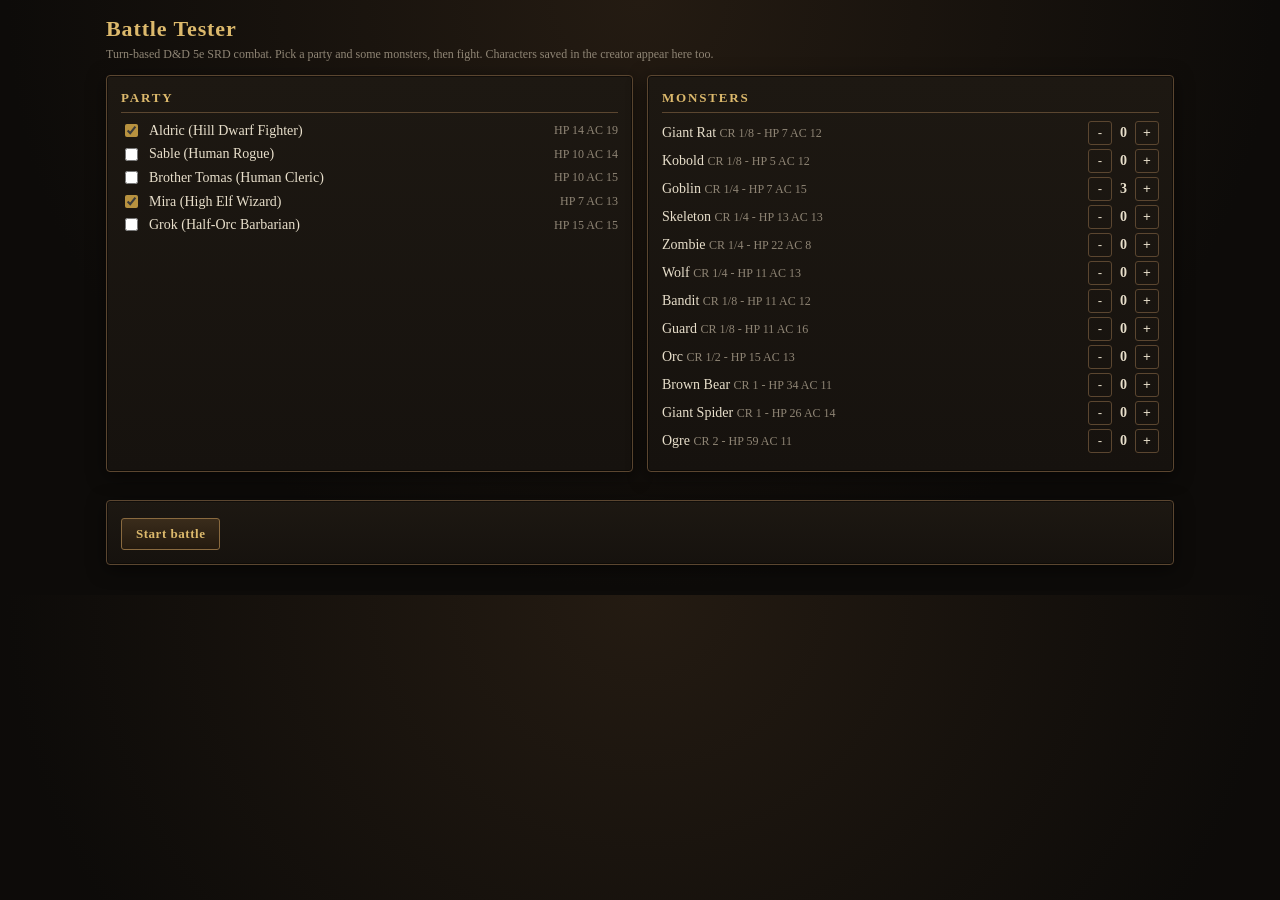
<file: battle.html>
<!doctype html>
<html lang="en"><head><meta charset="utf-8"><meta name="viewport" content="width=device-width,initial-scale=1">
<title>Battle Tester</title>
<style>
:root{--bg:#0d0b09;--card:#16120e;--card2:#1d1812;--ink:#e8dfcb;--dim:#8f8575;--acc:#dcb96c;--bad:#e0705f;--ok:#7fc08a;--line:#5b4630;--line2:#8a6a3f;--foe:#c9675a;--pty:#6aa5d9}
*{box-sizing:border-box}body{margin:0;background:radial-gradient(ellipse at 50% 0%,#241b12 0,#0d0b09 70%);color:var(--ink);font:14px/1.4 Georgia,'Palatino Linotype',serif}
.wrap{max-width:1100px;margin:0 auto;padding:16px}h1{font:600 22px Georgia,serif;margin:0 0 4px;color:var(--acc);letter-spacing:.04em}h2{font:600 13px Georgia,serif;letter-spacing:.14em;text-transform:uppercase;color:var(--acc);margin:0 0 8px;padding-bottom:6px;border-bottom:1px solid var(--line)}
.card{background:linear-gradient(180deg,var(--card2),var(--card));border:1px solid var(--line);border-radius:4px;padding:14px;margin-bottom:14px;box-shadow:inset 0 0 0 1px #0007,0 4px 18px #0008}.grid{display:grid;grid-template-columns:1fr 1fr;gap:14px}@media(max-width:800px){.grid{grid-template-columns:1fr}}
.btn{background:linear-gradient(180deg,#3a2c1b,#241a0f);color:var(--acc);border:1px solid var(--line2);border-radius:3px;padding:7px 14px;font:600 13px Georgia,serif;letter-spacing:.04em;cursor:pointer;margin:3px 4px 0 0}.btn:hover{border-color:var(--acc);color:#fff1c9}.btn.g{background:#1a1510;color:var(--ink);border-color:var(--line)}.btn:disabled{opacity:.4;cursor:default}
.row{display:flex;align-items:center;gap:8px;margin:4px 0}.row span.n{flex:1}.row button{width:24px;height:24px;background:none;color:var(--ink);border:1px solid var(--line);border-radius:3px;cursor:pointer}.row button:hover{border-color:var(--acc);color:var(--acc)}
.u{border:1px solid var(--line);border-left:4px solid var(--pty);border-radius:3px;padding:8px 10px;margin:6px 0;cursor:default;background:#0f0c09}.u.foe{border-left-color:var(--foe)}.u.cur{outline:2px solid var(--acc);box-shadow:0 0 12px #dcb96c55}.u.dead{opacity:.35}.u.tgt{cursor:pointer}.u.tgt:hover{border-color:var(--bad)}.u.sel{background:#2a2010}
.bar{height:7px;background:#000;border:1px solid #3a2c1b;border-radius:2px;overflow:hidden;margin-top:4px}.bar i{display:block;height:100%;background:linear-gradient(180deg,#9bd6a4,#5fa36a)}.u.foe .bar i{background:linear-gradient(180deg,#e58a7b,#b24d40)}
.note{font-size:12px;color:var(--dim)}#log{height:300px;overflow:auto;font-size:13px;background:#0a0806;border:1px solid var(--line);border-radius:3px;padding:8px}#log div{margin:2px 0}.hit{color:#f0c27a}.sys{color:var(--acc)}
select{background:#0f0c09;color:var(--ink);border:1px solid var(--line);border-radius:3px;padding:6px}
input[type=checkbox]{accent-color:#b8923f}
</style></head><body><div class="wrap">
<h1>Battle Tester</h1><div class="note">Turn-based D&amp;D 5e SRD combat. Pick a party and some monsters, then fight. Characters saved in the creator appear here too.</div>
<div id="setup" class="grid" style="margin-top:12px">
 <div class="card"><h2>Party</h2><div id="party"></div></div>
 <div class="card"><h2>Monsters</h2><div id="foes"></div></div>
 <div class="card" style="grid-column:1/-1"><button class="btn" id="start">Start battle</button> <span class="note" id="warn"></span></div>
</div>
<div id="fight" style="display:none">
 <div class="grid"><div class="card"><h2>Round <span id="rnd">1</span> - <span id="cur"></span></h2><div id="order"></div></div>
 <div><div class="card"><h2>Actions</h2><div class="note" id="hint"></div><div id="acts"></div><div style="margin-top:8px"><button class="btn g" id="end">End turn</button><button class="btn g" id="auto">Auto-play rest</button><button class="btn g" id="reset">New battle</button></div></div>
 <div class="card"><h2>Log</h2><div id="log"></div></div></div></div>
</div></div>
<script src="dnd-data.js"></script><script src="dnd-rules.js"></script><script src="dnd-combat.js"></script><script src="dnd-monsters.js"></script><script src="dnd-presets.js"></script><script src="dnd-inventory.js"></script>
<script>
(function () {
  var D = window.DND, C = window.DNDCOMBAT, M = window.DNDMONSTERS, P = window.DNDPRESETS, $ = function (i) { return document.getElementById(i); };
  var roster = [], saved = []; try { saved = JSON.parse(localStorage.getItem('dnd.characters') || '[]'); } catch (e) { }
  Object.keys(P.PRESETS).forEach(function (n) { roster.push({ label: n, sheet: P.build(n), on: n.indexOf('Aldric') === 0 || n.indexOf('Mira') === 0 }); });
  saved.forEach(function (s) { roster.push({ label: s.name + ' (saved ' + (s.subrace || s.race) + ' ' + s.cls + ')', sheet: s, on: false }); });
  var foes = {}; M.LIST.forEach(function (m) { foes[m.name] = m.name === 'Goblin' ? 3 : 0; });
  function setup() {
    $('party').innerHTML = roster.map(function (r, i) { return '<label class="row"><input type="checkbox" data-r="' + i + '"' + (r.on ? ' checked' : '') + '> <span class="n">' + r.label + '</span><span class="note">HP ' + r.sheet.hpMax + ' AC ' + r.sheet.ac + '</span></label>'; }).join('');
    $('foes').innerHTML = M.LIST.map(function (m) { return '<div class="row"><span class="n">' + m.name + ' <span class="note">CR ' + (m.cr < 1 ? (m.cr === 0.125 ? '1/8' : m.cr === 0.25 ? '1/4' : '1/2') : m.cr) + ' - HP ' + m.hp + ' AC ' + m.ac + '</span></span><button data-f="' + m.name + '" data-d="-1">-</button><b>' + foes[m.name] + '</b><button data-f="' + m.name + '" data-d="1">+</button></div>'; }).join('');
  }
  var enc, sel = null, pending = null, busy = false;
  var P = null, F = null, oaRound = {}; // positions in feet, supplied by the 3D world when embedded
  function dst(a, b) { return Math.hypot(a[0] - b[0], a[1] - b[1]); }
  function foeList() { return enc ? enc.units.filter(function (u) { return u.team === 'foe'; }) : []; }
  function meleeAtk(u) { var m = null; u.attacks.forEach(function (a) { if (!a.ranged && !m) m = a; }); return m; }
  function reachOf(a) { return a && (a.props || []).indexOf('reach') >= 0 ? 10 : 5; }
  function say(l) { log(l, /hit|slain|drops/.test(l) ? 'hit' : ''); }
  function log(t, cls) { var d = document.createElement('div'); d.textContent = t; if (cls) d.className = cls; $('log').appendChild(d); $('log').scrollTop = 1e9; }
  function start() {
    var party = roster.filter(function (r) { return r.on; }); var fl = []; Object.keys(foes).forEach(function (k) { for (var i = 0; i < foes[k]; i++) fl.push(k); });
    if (!party.length || !fl.length) { $('warn').textContent = 'Pick at least one hero and one monster.'; return; } $('warn').textContent = '';
    enc = new C.Encounter(); party.forEach(function (r) { enc.add(C.combatant(JSON.parse(JSON.stringify(r.sheet)), 'party')); });
    try { if (/[?&]enc=/.test(location.search) && localStorage.getItem('dnd.pet') === '1') { var pl = party[0].sheet.level || 1, dg = M.make('Giant Rat'); dg.name = 'Your dog'; dg.hp = dg.hpMax = 6 + 4 * pl; dg.ac = 12; dg.speed = 40; dg.mods = { str: 1, dex: 2, con: 1, int: -4, wis: 1, cha: -2 }; dg.prof = 2 + Math.floor((pl - 1) / 4); dg.attacks = [{ name: 'Bite', bonus: 3 + Math.floor((pl - 1) / 4), dice: '1d6', mod: 1 + Math.floor(pl / 3), type: 'piercing', ranged: false }]; dg.traits = []; var dc = C.combatant(dg, 'party'); dc.companion = true; dc.xp = 0; enc.add(dc); } } catch (e) { }
    var cnt = {}; fl.forEach(function (k) { cnt[k] = (cnt[k] || 0) + 1; }); var seen = {};
    fl.forEach(function (k) { var m = M.make(k); seen[k] = (seen[k] || 0) + 1; if (cnt[k] > 1) m.name += ' ' + seen[k]; enc.add(C.combatant(m, 'foe')); });
    $('setup').style.display = 'none'; $('fight').style.display = 'block'; $('log').innerHTML = ''; enc.start(); log('Battle begins! Initiative: ' + enc.order.map(function (u) { return u.name; }).join(', '), 'sys'); begin();
  }
  function begin() { sel = null; pending = null; var w = enc.winner(); if (w) { finish(w); return; } var u = enc.current(); render(); if (u.team === 'party' && (u.hp <= 0 || u.dead) && !busy) { setTimeout(advance, 700); return; } if (u.team === 'foe' && !busy) setTimeout(function () { monsterTurn(); }, 500); if (u.companion && !busy && u.hp > 0 && !u.dead) setTimeout(function () { var cu = enc.current(); if (cu !== u || enc.winner()) return; var ls = C.aiTurn(enc, u, null); ls.forEach(say); setTimeout(advance, 900); }, 700); }
  function monsterTurn() { var u = enc.current(); if (!u || u.team !== 'foe') return; var i = foeList().indexOf(u), skipAtk = false, wait = 0;
    if (P && F && F[i] && u.turn && !(u.conditions && (u.conditions.paralyzed || u.conditions.stunned || u.conditions.unconscious))) {
      var m = meleeAtk(u), want = m ? 4.5 : 60, moved = 0;
      function go() { var d = dst(F[i], P); if (d <= want + 0.1 || u.turn.move <= 0) return; var step = Math.min(u.turn.move, d - want); F[i] = [F[i][0] + (P[0] - F[i][0]) / d * step, F[i][1] + (P[1] - F[i][1]) / d * step]; u.turn.move -= step; moved += step; }
      go(); if (dst(F[i], P) > (m ? 5.6 : 80) && u.turn.action) { u.turn.action = false; u.turn.move += u.speed; log(u.name + ' dashes.', 'sys'); go(); }
      if (moved > 0) { log(u.name + ' moves ' + Math.round(moved) + ' ft.', 'sys'); window.parent.postMessage({ dndFoeMove: true, i: i, x: F[i][0], z: F[i][1] }, '*'); wait = moved / 30 * 1000 + 150; }
      skipAtk = !u.turn.action || dst(F[i], P) > (m ? 5.6 : 80);
      if (skipAtk && u.turn.action) log(u.name + ' cannot reach anyone this turn.', 'sys'); }
    setTimeout(function () { if (!skipAtk) C.aiTurn(enc, u, null).forEach(say); advance(); }, wait); }
  function advance() { var w = enc.winner(); if (w) { finish(w); return; } enc.next(); (enc.log || []).splice(0).forEach(function (l) { log(l, 'sys'); }); var u = enc.current(); if (u) log('-- ' + u.name + "'s turn --", 'sys'); begin(); }
  var doneSent = false;
  // embed mode only: write hp, used potions, XP and loot back to the active character (once), then tell the 3D world
  function writeBack(w, xp) {
    if (!/[?&]enc=/.test(location.search)) return null; var h = null; try { h = JSON.parse(localStorage.getItem('dnd.active') || 'null'); } catch (e) { } if (!h) return null;
    var u = enc.units.filter(function (x) { return x.team === 'party'; })[0]; if (!u) return null; var I = window.DNDINV; I.ensure(h);
    h.hp = Math.max(1, Math.min(h.hpMax, u.hp)); h.res = { used: JSON.parse(JSON.stringify(u.used || {})), slots: JSON.parse(JSON.stringify(u.slots || {})), layPool: u.layPool }; if (u.potionsUsed.h) I.drop(h, 'Potion of Healing', u.potionsUsed.h); if (u.potionsUsed.g) I.drop(h, 'Potion of Greater Healing', u.potionsUsed.g);
    var lines = []; if (w === 'party') { h.xp = (h.xp || 0) + xp; lines = I.giveLoot(h, I.lootFor(enc.units.filter(function (x) { return x.team === 'foe'; }).map(function (x) { return x.name; }), M.BESTIARY)); }
    I.saveActive(h); return { lines: lines, hp: h.hp, hpMax: h.hpMax, totalXp: h.xp || 0 };
  }
  function finish(w) {
    if (doneSent) return; doneSent = true; var xp = enc.units.filter(function (u) { return u.team === 'foe'; }).reduce(function (a, u) { return a + (u.xp || 0); }, 0), wb = null;
    try { wb = writeBack(w, xp); } catch (e) { wb = null; }
    try { if (window.parent !== window) window.parent.postMessage({ dndBattle: true, winner: w, xp: xp, loot: wb ? wb.lines : [], hp: wb ? wb.hp : null, totalXp: wb ? wb.totalXp : null, saved: !!wb }, '*'); } catch (e) { }
    render(); log(w === 'party' ? 'Victory! The party stands.' : w === 'fled' ? 'You escaped the fight.' : w === 'surrender' ? 'You surrendered. The enemy takes what they want.' : 'Defeat... the party has fallen.', 'sys'); $('acts').innerHTML = ''; $('hint').textContent = w === 'party' ? 'Victory!' : w === 'fled' ? 'Escaped.' : w === 'surrender' ? 'Surrendered.' : 'Defeat.';
    if (w === 'party') log('XP earned: ' + xp, 'sys'); if (wb && wb.lines.length) log('Loot: ' + wb.lines.join(', '), 'sys'); if (wb) log('You now have ' + wb.hp + '/' + wb.hpMax + ' HP.', 'sys');
  }
  function render() {
    try { if (window.parent !== window) window.parent.postMessage({ dndState: true, foes: enc.units.filter(function (u) { return u.team === 'foe'; }).map(function (u) { return { name: u.name, dead: !!u.dead || u.hp <= 0, hp: u.hp, max: u.hpMax, cur: enc.current() === u }; }), tgt: !!(pending && pending.target === 'enemy'), left: (enc.current() && enc.current().turn) ? enc.current().turn.move : 0, mine: !!(enc.current() && enc.current().team === 'party') }, '*'); } catch (e) { }
    $('rnd').textContent = enc.round; var cur = enc.current(); $('cur').textContent = cur ? cur.name : '';
    $('order').innerHTML = enc.order.map(function (u, i) {
      var conds = Object.keys(u.conditions).join(', '), pct = Math.max(0, u.hp / u.hpMax * 100), need = pending && pending.target === 'enemy' ? u.team !== (cur && cur.team) : pending && pending.target === 'ally' ? u.team === (cur && cur.team) : false;
      return '<div class="u ' + u.team + (u === cur ? ' cur' : '') + (u.dead ? ' dead' : '') + (need && !u.dead ? ' tgt' : '') + (u === sel ? ' sel' : '') + '" data-u="' + i + '"><b>' + u.name + '</b> <span class="note">init ' + Math.floor(u.initiative) + ' - AC ' + C.effectiveAC(u) + ' - HP ' + u.hp + '/' + u.hpMax + (u.temp ? ' (+' + u.temp + ')' : '') + (u.rage ? ' - RAGING' : '') + (conds ? ' - ' + conds : '') + (u.hp === 0 && !u.dead ? ' - deaths ' + u.deathSaves.ok + '/' + u.deathSaves.fail : '') + '</span><div class="bar"><i style="width:' + pct + '%"></i></div></div>';
    }).join('');
    var mine = cur && cur.team === 'party' && !cur.companion && !enc.winner();
    $('acts').innerHTML = mine ? C.actions(cur).map(function (a, i) { var spent = (a.id === 'cast' && C.SPELL_FX[a.spell].bonus) ? !cur.turn.bonus : (a.id === 'secondWind' || a.id === 'rage') ? !cur.turn.bonus : !cur.turn.action; return '<button class="btn' + (pending && pending._i === i ? '' : ' g') + '" data-a="' + i + '"' + (spent ? ' disabled' : '') + '>' + a.label + '</button>'; }).join('') : '';
    $('hint').textContent = mine ? (pending ? (pending.target === 'enemy' ? 'Pick an enemy target' + (pending.aoe ? ' (area spells hit all foes)' : '') : 'Pick an ally') : 'Choose an action. Action: ' + (cur.turn.action ? 'ready' : 'used') + ' - Bonus: ' + (cur.turn.bonus ? 'ready' : 'used') + ' - Movement left: ' + Math.round(cur.turn.move) + ' ft (walk in the world; Dash doubles it)') : (cur && !enc.winner() ? cur.name + ' is acting...' : '');
    $('end').disabled = !mine; $('auto').disabled = !!enc.winner();
  }
  function run(a, target) { var cur = enc.current();
    if (P && F && target && (a.id === 'attack' || a.id === 'cast')) { var ti = foeList().indexOf(target), d = ti >= 0 && F[ti] ? dst(P, F[ti]) : 0;
      if (a.id === 'attack') { var at = cur.attacks[a.attack || 0], rg = at.rng || [80, 320], rr = at.ranged ? rg[0] : reachOf(at);
        if (d > (at.ranged ? rg[1] : rr) + 0.6) { log(target.name + ' is ' + Math.round(d) + ' ft away - ' + (at.ranged ? 'out of range (' + rg[1] + ' ft max).' : 'out of reach (' + rr + ' ft). Walk closer.'), 'sys'); pending = null; render(); return; }
        if (at.ranged && d > rg[0]) a.dis = true; if (at.ranged) a.range = d; }
      else { var fxx = C.SPELL_FX[a.spell]; if (fxx && fxx.melee && d > 5.6) { log(target.name + ' is ' + Math.round(d) + ' ft away - touch/melee spell needs 5 ft.', 'sys'); pending = null; render(); return; } if (d > 120) { log(target.name + ' is out of spell range (' + Math.round(d) + ' ft).', 'sys'); pending = null; render(); return; } } }
    var cur3 = null, tg = a.aoe ? enc.units.filter(function (u) { return u.team !== cur.team && !u.dead; }) : target ? [target] : [];
    var r = C.act(enc, cur, a, tg, null); try { if (window.parent !== window && (a.id === 'cast' || a.id === 'attack')) { var ti2 = tg.map(function (u) { return foeList().indexOf(u); }).filter(function (i) { return i >= 0; }); window.parent.postMessage({ dndFx: { id: a.id, spell: a.spell || '', ranged: a.id === 'attack' ? !!(cur.attacks[a.attack || 0] || {}).ranged : false, tg: ti2, aoe: !!a.aoe } }, '*'); } } catch (e) { } r.log.forEach(function (l) { log(l, /hit|slain|down|drops/.test(l) ? 'hit' : ''); }); pending = null; if (enc.winner()) finish(enc.winner()); else render(); }
  document.addEventListener('click', function (e) {
    var t = e.target; if (!t.closest) return;
    if (t.dataset && t.dataset.f) { foes[t.dataset.f] = Math.max(0, Math.min(8, foes[t.dataset.f] + +t.dataset.d)); setup(); return; }
    if (t.dataset && t.dataset.r !== undefined) { roster[+t.dataset.r].on = t.checked; return; }
    if (t.id === 'start') return start(); if (t.id === 'reset') { $('fight').style.display = 'none'; $('setup').style.display = 'grid'; return; }
    if (t.id === 'end') { advance(); return; }
    if (t.id === 'auto') { busy = true; var n = 0; (function loop() { if (enc.winner() || n++ > 300) { busy = false; return finish(enc.winner() || 'party'); } var u = enc.current(); if (u && !u.dead) C.aiTurn(enc, u, null).forEach(function (l) { log(l, /hit|slain|drops/.test(l) ? 'hit' : ''); }); enc.next(); loop(); })(); return; }
    if (t.dataset && t.dataset.a !== undefined) { var a = C.actions(enc.current())[+t.dataset.a]; a._i = +t.dataset.a; if (a.target === 'none') run(a); else if (a.aoe) run(a); else { pending = a; render(); } return; }
    var ue = t.closest('[data-u]'); if (ue && pending) { var u = enc.order[+ue.dataset.u]; if (u.dead) return; var cur = enc.current(); if ((pending.target === 'enemy') === (u.team !== cur.team)) { var a2 = pending; run(a2, u); } }
  });
  window.addEventListener('message', function (e) { var dp = e.data; if (dp && dp.dndPos) { var np = dp.dndPos.p; if (!F) F = dp.dndPos.f.slice(); if (!enc) { P = np; return; }
      var cur = enc.current(), moved = P ? dst(P, np) : 0;
      if (P && moved > 0 && cur && cur.team === 'party' && !cur.companion && cur.turn && !enc.winner()) { cur.turn.move = Math.max(0, cur.turn.move - moved);
        foeList().forEach(function (fu, i) { var m = meleeAtk(fu), r = reachOf(m); if (!m || fu.dead || fu.hp <= 0 || !F[i] || cur.disengaged || oaRound[i] === enc.round) return; if (dst(P, F[i]) <= r + 0.1 && dst(np, F[i]) > r + 0.1) { oaRound[i] = enc.round; log('Opportunity attack from ' + fu.name + '!', 'sys'); var lg = []; C.doAttack(enc, fu, cur, m, { range: 5 }, null, lg); lg.forEach(say); } }); }
      P = np; if (moved > 0) { if (enc.winner()) finish(enc.winner()); else render(); } return; }
    var d = e.data; if (d && d.dndHotbar) { hotbar(d.dndHotbar); return; }
    if (!d || d.dndTarget === undefined || !enc || !pending || pending.target !== 'enemy') return;
    var u = enc.units.filter(function (x) { return x.team === 'foe'; })[d.dndTarget]; if (!u || u.dead) return; var a2 = pending; run(a2, u); });
  function hotbar(h) {
    if (!enc || busy) return; var cur = enc.current(); if (!cur || cur.team !== 'party' || cur.companion || enc.winner()) { return; }
    var L = C.actions(cur), idx = -1, n = h.n || '';
    L.forEach(function (a, i) { if (idx >= 0) return;
      if (h.t === 'spell') { if (a.id === 'cast' && a.spell === n) idx = i; }
      else if (h.t === 'act') { if (a.id === h.bt) idx = i; }
      else if (/Greater Healing/.test(n)) { if (a.id === 'potion' && a.kind === 'g') idx = i; }
      else if (/Potion of Healing/.test(n)) { if (a.id === 'potion' && a.kind === 'h') idx = i; }
      else if (a.id === 'attack' && a.label.indexOf(n) === 0) idx = i; });
    if (idx < 0) { log(n + (h.t === 'item' ? ' cannot be used in battle.' : ' is not available right now.'), 'sys'); return; }
    var a = L[idx]; a._i = idx; if (a.target === 'none' || a.aoe) run(a); else { pending = a; render(); }
  }
  window.addEventListener('keydown', function (e) { if (/^[0-9]$/.test(e.key) && window.parent !== window) window.parent.postMessage({ dndHotKey: e.key }, '*'); });
  setup();
  var qs = /[?&]enc=([^&]+)/.exec(location.search);
  if (qs) { var act = null; try { act = JSON.parse(localStorage.getItem('dnd.active') || 'null'); } catch (e) { }
    roster.forEach(function (r) { r.on = false; }); if (act) { window.DNDINV.ensure(act); act.hp = Math.max(1, act.hp); } if (act) roster.push({ label: act.name, sheet: act, on: true }); else roster[0].on = true;
    Object.keys(foes).forEach(function (k) { foes[k] = 0; }); decodeURIComponent(qs[1]).split(',').forEach(function (p) { var a = p.split(':'); if (a[0] in foes) foes[a[0]] = Math.min(8, +a[1] || 1); });
    start(); }
})();
</script></body></html>
</file>
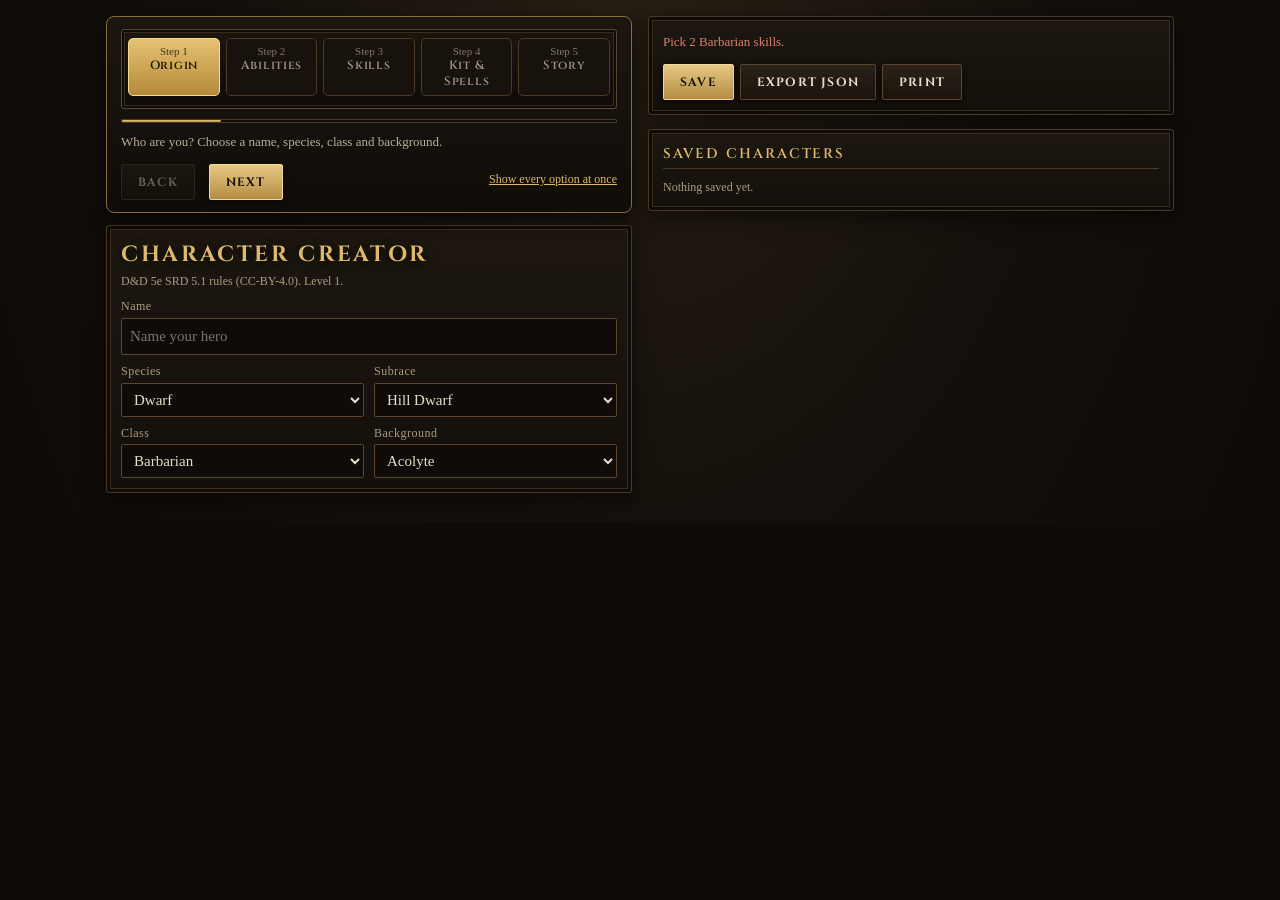
<file: character.html>
<!doctype html>
<html lang="en"><head><meta charset="utf-8"><meta name="viewport" content="width=device-width,initial-scale=1">
<title>Character Creator</title>
<style>
:root{--bg:#14171c;--card:#1d222a;--ink:#e8e4da;--dim:#9aa3ad;--acc:#d9b45a;--bad:#e07a6a;--ok:#7fc08a;--line:#2e3540}
*{box-sizing:border-box}body{margin:0;background:var(--bg);color:var(--ink);font:15px/1.45 system-ui,Segoe UI,Roboto,sans-serif}
.wrap{max-width:1100px;margin:0 auto;padding:16px;display:grid;grid-template-columns:minmax(0,1fr) minmax(0,1fr);gap:16px}
@media(max-width:820px){.wrap{grid-template-columns:1fr}}
h1{font:600 22px Georgia,serif;margin:0 0 4px;color:var(--acc)}h2{font:600 14px system-ui;letter-spacing:.08em;text-transform:uppercase;color:var(--acc);margin:0 0 8px}
.card{background:var(--card);border:1px solid var(--line);border-radius:10px;padding:14px;margin-bottom:14px}
label{display:block;color:var(--dim);font-size:12px;margin:8px 0 2px}select,input[type=text],input[type=number]{width:100%;background:#12151a;color:var(--ink);border:1px solid var(--line);border-radius:6px;padding:7px 8px;font:inherit}
.row{display:grid;grid-template-columns:1fr 1fr;gap:10px}.abil{display:grid;grid-template-columns:repeat(3,1fr);gap:8px}
.ab{background:#12151a;border:1px solid var(--line);border-radius:8px;padding:8px;text-align:center}.ab b{display:block;font-size:11px;color:var(--dim);letter-spacing:.06em}
.ab .tot{font:600 22px Georgia,serif}.ab .md{color:var(--acc);font-size:13px}.ab button{background:#252c36;color:var(--ink);border:1px solid var(--line);border-radius:5px;width:28px;height:28px;cursor:pointer}
.chips{display:flex;flex-wrap:wrap;gap:6px}.chip{padding:4px 9px;border:1px solid var(--line);border-radius:999px;cursor:pointer;font-size:13px;background:#12151a;user-select:none}
.chip.on{background:var(--acc);color:#1a1405;border-color:var(--acc)}.chip.off{opacity:.35;cursor:not-allowed}
.err{color:var(--bad);margin:2px 0;font-size:13px}.ok{color:var(--ok)}.btn{background:var(--acc);color:#1a1405;border:0;border-radius:7px;padding:8px 14px;font-weight:600;cursor:pointer;margin:4px 6px 0 0}
.btn.g{background:#2a313b;color:var(--ink)}.sheet h3{font:600 24px Georgia,serif;margin:0}.sub{color:var(--dim)}.stats{display:grid;grid-template-columns:repeat(4,1fr);gap:8px;margin:10px 0}
.st{background:#12151a;border:1px solid var(--line);border-radius:8px;text-align:center;padding:6px}.st b{display:block;font:600 20px Georgia,serif}.st span{font-size:11px;color:var(--dim)}
table{width:100%;border-collapse:collapse;font-size:13px}td{padding:2px 4px;border-bottom:1px solid #232a33}td.n{text-align:right;width:40px;font-variant-numeric:tabular-nums}.pf{color:var(--acc)}
ul{margin:4px 0 0 18px;padding:0}textarea{width:100%;min-height:80px;background:#12151a;color:var(--ink);border:1px solid var(--line);border-radius:6px;padding:7px 8px;font:inherit;resize:vertical}.tw{white-space:pre-wrap}details summary{cursor:pointer;color:var(--dim);font-size:13px}.sp{font-size:12px;color:var(--dim);margin:2px 0 6px}@media print{.left,#errs,.btn,#saved,.noprint{display:none!important}body{background:#fff;color:#000}.card{border:0}}.note{font-size:12px;color:var(--dim)}
</style><link rel="preconnect" href="https://fonts.googleapis.com"><link href="https://fonts.googleapis.com/css2?family=Cinzel:wght@500;700&display=swap" rel="stylesheet"><link rel="stylesheet" href="dnd-theme.css"><style id="wzcss">.wz-hide{display:none !important}.wz{position:sticky;top:0;z-index:5;margin:0 0 12px;padding:12px 14px;background:linear-gradient(180deg,#1b1610,#100c08);border:1px solid #8a6a3f;border-radius:8px;box-shadow:0 6px 18px #000a}
.wz .st{display:flex;gap:6px;flex-wrap:wrap;margin-bottom:10px}.wz .sp{flex:1 1 90px;min-width:84px;text-align:center;padding:6px 4px;border:1px solid #4a3a26;border-radius:5px;background:#17120c;color:#9d9380;font:600 12px Cinzel,Georgia,serif;letter-spacing:.06em;cursor:pointer}
.wz .sp.on{background:linear-gradient(180deg,#e6c273,#b48a3a);color:#1a1405;border-color:#f3d98a}.wz .sp.done{color:#dcb96c;border-color:#8a6a3f}.wz .sp small{display:block;font:11px Georgia;opacity:.8;letter-spacing:0}
.wz .bar{height:4px;background:#2a2118;border-radius:3px;overflow:hidden;margin-bottom:10px}.wz .bar i{display:block;height:100%;background:#dcb96c;transition:width .3s}.wz .nav{display:flex;gap:8px;align-items:center}.wz .nav .sp2{flex:1}.wz .hint{color:#b8ae9a;font-size:13px;margin-bottom:8px}
.wz .nav a{color:#9d9380;font-size:12px;cursor:pointer;text-decoration:underline}</style>
</head><body>
<div class="wrap">
 <div class="left">
  <div class="card"><h1>Character Creator</h1><div class="note">D&amp;D 5e SRD 5.1 rules (CC-BY-4.0). Level 1.</div>
   <label>Name</label><input type="text" id="name" placeholder="Name your hero">
   <div class="row"><div><label>Species</label><select id="race"></select></div><div><label>Subrace</label><select id="subrace"></select></div></div>
   <div class="row"><div><label>Class</label><select id="cls"></select></div><div><label>Background</label><select id="bg"></select></div></div>
  </div>
  <div class="card"><h2>Ability scores</h2>
   <div class="chips" id="methods"></div><div class="note" id="mnote" style="margin:6px 0"></div>
   <div class="abil" id="abil"></div><div id="rollrow" style="display:none"><button class="btn g" id="reroll">Roll 4d6 (drop lowest)</button></div>
  </div>
  <div class="card"><h2>Skills</h2><div id="skillblocks"></div></div>
  <div class="card"><h2>Starting equipment</h2><div id="kit"></div><label>Starting gold (optional)</label><input type="number" id="gp" min="0" value="0"></div>
  <div class="card" id="spellcard" style="display:none"><h2>Spells</h2><div id="spellblocks"></div></div>
  <div class="card"><h2>Character details</h2>
   <div class="row"><div><label>Alignment</label><select id="d_alignment"></select></div><div><label>Deity / faith</label><input type="text" id="d_deity" placeholder="Who do they worship?"></div></div>
   <div class="row"><div><label>Gender / pronouns</label><input type="text" id="d_gender"></div><div><label>Age</label><input type="text" id="d_age"></div></div>
   <div class="row"><div><label>Height</label><input type="text" id="d_height"></div><div><label>Weight</label><input type="text" id="d_weight"></div></div>
   <div class="row"><div><label>Eyes</label><input type="text" id="d_eyes"></div><div><label>Skin</label><input type="text" id="d_skin"></div></div>
   <label>Hair</label><input type="text" id="d_hair">
   <label>Appearance</label><textarea id="d_appearance"></textarea><label>Personality traits</label><textarea id="d_personality"></textarea>
   <div class="row"><div><label>Ideals</label><textarea id="d_ideals"></textarea></div><div><label>Bonds</label><textarea id="d_bonds"></textarea></div></div>
   <label>Flaws</label><textarea id="d_flaws"></textarea><label>Backstory</label><textarea id="d_backstory" style="min-height:140px"></textarea>
   <label>Allies &amp; organizations</label><textarea id="d_allies"></textarea><label>Treasure</label><textarea id="d_treasure"></textarea><label>Notes</label><textarea id="d_notes"></textarea><label>Experience points</label><input type="text" id="d_xp" value="0">
  </div>
 </div>
 <div>
  <div class="card"><div id="editbar"></div><div id="errs"></div><div id="sheet" class="sheet"></div>
   <div style="margin-top:8px"><button class="btn" id="save">Save</button><button class="btn g" id="saveas" style="display:none">Save as new copy</button><button class="btn g" id="export">Export JSON</button><button class="btn g" id="print">Print</button></div></div>
  <div class="card"><h2>Saved characters</h2><div id="saved" class="note"></div></div>
 </div>
</div>
<script src="dnd-data.js"></script>
<script src="dnd-rules.js"></script>
<script src="dnd-inventory.js"></script>
<script>
(function () {
  var D = window.DND, X = window.DNDDATA, $ = function (id) { return document.getElementById(id); };
  var S = { method: 'pointbuy', base: { str: 8, dex: 8, con: 8, int: 8, wis: 8, cha: 8 }, skills: [], bgSkills: [], raceSkills: [], halfElfAsi: [], expertise: [], style: '', dragon: '', assign: {}, kit: { choices: [], picks: {} }, cantrips: [], known: [], prepared: [] };
  fill($('d_alignment'), ['(unaligned)'].concat(X.ALIGNMENTS));
  function fill(sel, items) { sel.innerHTML = items.map(function (x) { return '<option>' + x + '</option>'; }).join(''); }
  fill($('race'), Object.keys(D.RACES)); fill($('cls'), Object.keys(D.CLASSES)); fill($('bg'), Object.keys(D.BACKGROUNDS)); $('bg').value = 'Acolyte';
  ['pointbuy:Point buy', 'standard:Standard array', 'roll:Roll 4d6', 'manual:Manual'].forEach(function (m) { var p = m.split(':'), c = document.createElement('span'); c.className = 'chip'; c.textContent = p[1]; c.onclick = function () { setMethod(p[0]); }; c.dataset.m = p[0]; $('methods').appendChild(c); });
  function setMethod(m) {
    S.method = m; S.assign = {};
    if (m === 'pointbuy') D.ABILITIES.forEach(function (a) { S.base[a] = 8; });
    if (m === 'standard') D.ABILITIES.forEach(function (a, i) { S.base[a] = D.STANDARD_ARRAY[i]; });
    if (m === 'roll') { var r = D.rollAbilityScores(); D.ABILITIES.forEach(function (a, i) { S.base[a] = r[i]; }); }
    if (m === 'manual') D.ABILITIES.forEach(function (a) { S.base[a] = 10; });
    render();
  }
  function toggle(list, s, max) { var i = list.indexOf(s); if (i >= 0) list.splice(i, 1); else if (list.length < max) list.push(s); }
  function chips(title, opts, list, max, disabled) {
    var h = '<div class="note" style="margin:8px 0 4px">' + title + ' (' + list.length + '/' + max + ')</div><div class="chips">';
    opts.forEach(function (s) { var on = list.indexOf(s) >= 0, off = !on && (disabled(s) || list.length >= max); h += '<span class="chip ' + (on ? 'on' : '') + (off ? ' off' : '') + '" data-s="' + s + '">' + s + '</span>'; });
    return h + '</div>';
  }
  function current() { var race = D.RACES[$('race').value], cls = D.CLASSES[$('cls').value], bg = D.BACKGROUNDS[$('bg').value]; return { race: race, cls: cls, bg: bg }; }
  function render() {
    var c = current(), subs = Object.keys(c.race.subraces), sv = $('subrace').value;
    fill($('subrace'), subs.length ? subs : ['(none)']); $('subrace').disabled = !subs.length; if (subs.indexOf(sv) >= 0) $('subrace').value = sv;
    Array.prototype.forEach.call($('methods').children, function (e) { e.className = 'chip' + (e.dataset.m === S.method ? ' on' : ''); });
    var sub = subs.length ? c.race.subraces[$('subrace').value] : null, bonus = {};
    D.ABILITIES.forEach(function (a) { bonus[a] = (c.race.asi[a] || 0) + (sub && sub.asi && sub.asi[a] || 0) + (c.race.asiChoose && S.halfElfAsi.indexOf(a) >= 0 ? c.race.asiChoose[1] : 0); });
    $('mnote').textContent = S.method === 'pointbuy' ? 'Spend up to 27 points (scores 8-15). Spent: ' + D.pointCost(S.base) : S.method === 'standard' ? 'Assign 15, 14, 13, 12, 10, 8 once each.' : S.method === 'roll' ? 'Rolled scores are placed in order; swap by editing below.' : 'Enter any scores from 3 to 18.';
    $('rollrow').style.display = S.method === 'roll' ? 'block' : 'none';
    $('abil').innerHTML = D.ABILITIES.map(function (a) {
      var tot = Math.min(20, S.base[a] + bonus[a]), ctl;
      if (S.method === 'pointbuy') ctl = '<button data-a="' + a + '" data-d="-1">-</button> ' + S.base[a] + ' <button data-a="' + a + '" data-d="1">+</button>';
      else if (S.method === 'standard') ctl = '<select data-sa="' + a + '">' + D.STANDARD_ARRAY.map(function (v) { return '<option' + (v === S.base[a] ? ' selected' : '') + '>' + v + '</option>'; }).join('') + '</select>';
      else ctl = '<input type="number" min="3" max="20" value="' + S.base[a] + '" data-na="' + a + '">';
      return '<div class="ab"><b>' + D.ABILITY_NAMES[a].toUpperCase().slice(0, 3) + '</b><div class="tot">' + tot + '</div><div class="md">' + D.signed(D.mod(tot)) + (bonus[a] ? ' <span class="note">(+' + bonus[a] + ' species)</span>' : '') + '</div>' + ctl + '</div>';
    }).join('');
    // skill pickers
    var fixed = c.race.skills.concat(c.bg.skills), h = '';
    h += chips(D_cls() + ' skills', c.cls.skillList, S.skills, c.cls.skillCount, function (s) { return fixed.indexOf(s) >= 0 || S.bgSkills.indexOf(s) >= 0 || S.raceSkills.indexOf(s) >= 0; }).replace(/class="chip/g, 'data-k="skills" class="chip');
    if (c.bg.pick) h += chips('Background skills', D.ALL_SKILLS, S.bgSkills, c.bg.pick, function (s) { return fixed.indexOf(s) >= 0 || S.skills.indexOf(s) >= 0 || S.raceSkills.indexOf(s) >= 0; }).replace(/class="chip/g, 'data-k="bgSkills" class="chip');
    if (c.race.skillsChoose) h += chips('Skill Versatility', D.ALL_SKILLS, S.raceSkills, c.race.skillsChoose, function (s) { return fixed.indexOf(s) >= 0 || S.skills.indexOf(s) >= 0 || S.bgSkills.indexOf(s) >= 0; }).replace(/class="chip/g, 'data-k="raceSkills" class="chip');
    if (c.race.asiChoose) h += chips('Half-Elf: +1 to two abilities', D.ABILITIES.filter(function (a) { return a !== 'cha'; }), S.halfElfAsi, 2, function () { return false; }).replace(/class="chip/g, 'data-k="halfElfAsi" class="chip');
    if (c.cls.expertise) { var prof = [].concat(fixed, S.skills, S.bgSkills, S.raceSkills); h += chips('Expertise', prof, S.expertise, c.cls.expertise, function () { return false; }).replace(/class="chip/g, 'data-k="expertise" class="chip'); }
    function sel(title, key, opts) { return '<label>' + title + '</label><select data-sel="' + key + '"><option value="">- choose -</option>' + opts.map(function (n) { return '<option' + (S[key] === n ? ' selected' : '') + '>' + n + '</option>'; }).join('') + '</select>'; }
    if ($('cls').value === 'Fighter') h += sel('Fighting Style', 'style', Object.keys(D.FIGHTING_STYLES));
    if ($('race').value === 'Dragonborn') h += sel('Draconic ancestry', 'dragon', Object.keys(D.DRAGON_ANCESTRY));
    if (fixed.length) h = '<div class="note">Granted: ' + fixed.join(', ') + '</div>' + h;
    $('skillblocks').innerHTML = h;
    // equipment
    var kit = X.KITS[$('cls').value], kh = '';
    function picker(tok, key) { var opts = tok === '@instrument' ? X.INSTRUMENTS : Object.keys(X.WEAPONS).filter(function (n) { var w = X.WEAPONS[n]; return tok === '@simple' ? w.cat === 'simple' : tok === '@simplemelee' ? w.cat === 'simple' && w.kind === 'melee' : tok === '@martial' ? w.cat === 'martial' : w.cat === 'martial' && w.kind === 'melee'; });
      return '<select data-pick="' + key + '"><option value="">- choose ' + X.TOKENS[tok] + ' -</option>' + opts.map(function (n) { return '<option' + (S.kit.picks[key] === n ? ' selected' : '') + '>' + n + '</option>'; }).join('') + '</select>'; }
    kit.slots.forEach(function (slot, si) {
      kh += '<label>Choice ' + (si + 1) + '</label><select data-kit="' + si + '"><option value="">- choose -</option>' + slot.map(function (op, oi) { return '<option value="' + oi + '"' + (S.kit.choices[si] === oi ? ' selected' : '') + '>' + op.l + '</option>'; }).join('') + '</select>';
      var cho = slot[S.kit.choices[si]]; if (cho) cho.i.forEach(function (it, ti) { if (it.charAt(0) === '@') kh += picker(it, si + '.' + ti); });
    });
    kh += '<div class="note" style="margin-top:8px">Also included: ' + kit.fixed.map(function (f) { return f.charAt(0) === '@' ? '' : f; }).filter(Boolean).join(', ') + '</div>';
    kit.fixed.forEach(function (it, ti) { if (it.charAt(0) === '@') kh += picker(it, 'f.' + ti); });
    $('kit').innerHTML = kh;
    // spells
    var sc = c.cls.spell, sp = '';
    $('spellcard').style.display = sc ? 'block' : 'none';
    if (sc) {
      var CS = X.CLASS_SPELLS[$('cls').value], isHE = $('subrace').value === 'High Elf', castT = Math.min(20, S.base[sc.ability] + bonus[sc.ability]), prepMax = Math.max(1, D.mod(castT) + 1);
      var cl = CS[0].slice(); if (isHE) X.CLASS_SPELLS.Wizard[0].forEach(function (n) { if (cl.indexOf(n) < 0) cl.push(n); });
      var needC = sc.cantrips + (isHE ? 1 : 0);
      function sch(title, list, sel, max, key) { return chips(title, list, sel, max, function () { return false; }).replace(/class="chip/g, 'data-k="' + key + '" class="chip'); }
      sp += sch('Cantrips', cl, S.cantrips, needC, 'cantrips');
      if (sc.known) sp += sch('Level-1 spells known', CS[1], S.known, sc.known, 'known');
      else if (sc.spellbook) { sp += sch('Spellbook (level 1)', CS[1], S.known, sc.spellbook, 'known'); sp += sch('Prepared today', S.known, S.prepared, prepMax, 'prepared'); }
      else { sp += sch('Prepared spells', CS[1], S.prepared, prepMax, 'prepared'); if ($('cls').value === 'Cleric') sp += '<div class="note">Life domain spells always prepared: Bless, Cure Wounds.</div>'; }
      var seen = S.cantrips.concat(S.known, S.prepared).filter(function (n, i, a) { return a.indexOf(n) === i; });
      if (seen.length) sp += '<div class="sp">' + seen.map(function (n) { var s = X.SPELLS[n]; return '<b>' + n + '</b> (' + (s.level ? 'level 1' : 'cantrip') + ', ' + s.school + ', ' + s.time + ', ' + s.range + '): ' + s.text; }).join('<br>') + '</div>';
      S._max = { cantrips: needC, known: sc.known || sc.spellbook || 0, prepared: prepMax };
    }
    $('spellblocks').innerHTML = sp;
    sheet();
  }
  function D_cls() { return $('cls').value; }
  function details() { var o = {}; ['alignment', 'deity', 'gender', 'age', 'height', 'weight', 'eyes', 'skin', 'hair', 'appearance', 'personality', 'ideals', 'bonds', 'flaws', 'backstory', 'allies', 'treasure', 'notes', 'xp'].forEach(function (k) { o[k] = $('d_' + k).value; }); if (o.alignment === '(unaligned)') o.alignment = ''; return o; }
  function esc(t) { return String(t).replace(/&/g, '&amp;').replace(/</g, '&lt;'); }
  function sheet() {
    var r = D.buildCharacter({ name: $('name').value, race: $('race').value, subrace: $('subrace').disabled ? null : $('subrace').value, cls: $('cls').value, background: $('bg').value, method: S.method, base: S.base, skills: S.skills, bgSkills: S.bgSkills, raceSkills: S.raceSkills, halfElfAsi: S.halfElfAsi, expertise: S.expertise, kit: S.kit, spells: { cantrips: S.cantrips, known: S.known, prepared: S.prepared }, details: details(), gp: $('gp').value, fightingStyle: S.style, dragon: S.dragon });
    S.last = r;
    if (!r.ok) { $('errs').innerHTML = r.errors.map(function (e) { return '<div class="err">' + e + '</div>'; }).join(''); $('sheet').innerHTML = ''; return; }
    $('errs').innerHTML = '<div class="ok">Ready - this character is legal.</div>';
    var s = r.sheet, A = D.ABILITIES;
    $('sheet').innerHTML = '<h3>' + (s.name || 'Unnamed') + '</h3><div class="sub">' + (s.subrace || s.race) + ' ' + s.cls + ' - ' + s.background + ', level 1</div>' +
      '<div class="stats"><div class="st"><b>' + s.hp + '</b><span>HP (' + s.hitDie + ')</span></div><div class="st"><b>' + s.ac + '</b><span>AC (' + s.acNote + ')</span></div><div class="st"><b>' + D.signed(s.initiative) + '</b><span>Initiative</span></div><div class="st"><b>' + s.speed + '</b><span>Speed ft</span></div></div>' +
      '<div class="stats">' + A.map(function (a) { return '<div class="st"><b>' + s.scores[a] + '</b><span>' + a.toUpperCase() + ' ' + D.signed(s.mods[a]) + '</span></div>'; }).join('') + '</div>' +
      '<div class="note">Proficiency ' + D.signed(s.profBonus) + ' - Passive Perception ' + s.passivePerception + ' - ' + s.size + '</div>' +
      '<h2 style="margin-top:12px">Saving throws</h2><table>' + A.map(function (a) { return '<tr><td class="' + (s.saves[a].proficient ? 'pf' : '') + '">' + (s.saves[a].proficient ? '&#9679; ' : '&#9675; ') + D.ABILITY_NAMES[a] + '</td><td class="n">' + D.signed(s.saves[a].bonus) + '</td></tr>'; }).join('') + '</table>' +
      '<h2 style="margin-top:12px">Skills</h2><table>' + D.ALL_SKILLS.map(function (k) { var x = s.skills[k]; return '<tr><td class="' + (x.proficient ? 'pf' : '') + '">' + (x.expertise ? '&#9670; ' : x.proficient ? '&#9679; ' : '&#9675; ') + k + ' <span class="note">(' + x.ability + ')</span></td><td class="n">' + D.signed(x.bonus) + '</td></tr>'; }).join('') + '</table>' +
      (s.spellcasting ? '<h2 style="margin-top:12px">Spellcasting</h2><div class="note">' + s.spellcasting.ability.toUpperCase() + ' - Save DC ' + s.spellcasting.saveDC + ' - Attack ' + D.signed(s.spellcasting.attackBonus) + ' - ' + s.spellcasting.cantrips + ' cantrips - ' + s.spellcasting.slots[1] + ' level-1 slot' + (s.spellcasting.slots[1] > 1 ? 's' : '') + (s.spellcasting.spellsKnown ? ' - ' + s.spellcasting.spellsKnown + ' spells known' : '') + (s.spellcasting.spellbook ? ' - spellbook of ' + s.spellcasting.spellbook : '') + (s.spellcasting.prepared ? ' - prepare ' + s.spellcasting.prepared : '') + '</div>' : '') +
      '<h2 style="margin-top:12px">Features &amp; traits</h2><ul>' + s.features.map(function (f) { return '<li>' + f + '</li>'; }).join('') + '</ul>' +
      '<h2 style="margin-top:12px">Training</h2><div class="note">Armor: ' + (s.armor.join(', ') || 'none') + '<br>Weapons: ' + s.weapons.join(', ') + '<br>Languages: ' + s.languages.join(', ') + '</div>' + extra(s);
  }
  function extra(s) {
    var o = '<h2 style="margin-top:12px">Attacks</h2><table>' + s.attacks.map(function (a) { return '<tr><td>' + a.name + ' <span class="note">' + (a.props.join(', ') || '') + (a.versatile ? ' (two-handed ' + a.versatile + ')' : '') + (a.proficient ? '' : ' - not proficient') + '</span></td><td class="n">' + D.signed(a.bonus) + '</td><td class="n" style="width:110px">' + (/^\d+$/.test(a.dice) ? Math.max(0, +a.dice + a.mod) : a.dice + (a.mod ? D.signed(a.mod) : '')) + ' ' + a.type.slice(0, 5) + '.</td></tr>'; }).join('') + '</table>';
    if (s.stealthDisadvantage) o += '<div class="note">Armor gives disadvantage on Stealth checks.</div>'; if (s.armorWarning) o += '<div class="err">' + s.armorWarning + '</div>';
    o += '<h2 style="margin-top:12px">Equipment</h2><ul>' + s.inventory.map(function (x) { return '<li>' + esc(x.name) + (x.qty > 1 ? ' x' + x.qty : '') + '</li>'; }).join('') + '</ul>';
    s.gear.forEach(function (g) { o += '<details><summary>' + g.pack + ' contents</summary><div class="note">' + g.contents.join(', ') + '</div></details>'; });
    o += '<div class="note">Coins: ' + s.currency.gp + ' gp</div>';
    if (s.spellcasting) { var sc = s.spellcasting, lst = function (t, a) { return a && a.length ? '<div><b>' + t + ':</b> ' + a.join(', ') + '</div>' : ''; };
      o += '<div style="margin-top:8px" class="note">' + lst('Cantrips', sc.cantripList) + lst(sc.spellbook ? 'Spellbook' : 'Spells known', sc.spellbook || sc.spellsKnown ? sc.knownSpells : null) + lst('Prepared', sc.prepared ? sc.preparedSpells : null) + lst('Domain (always prepared)', sc.domainSpells) + '</div>'; }
    var d = s.details, bits = [['Alignment', d.alignment], ['Deity', d.deity], ['Age', d.age], ['Height', d.height], ['Weight', d.weight], ['Eyes', d.eyes], ['Skin', d.skin], ['Hair', d.hair], ['Gender', d.gender], ['XP', d.xp]].filter(function (b) { return b[1]; });
    if (bits.length) o += '<h2 style="margin-top:12px">Details</h2><div class="note">' + bits.map(function (b) { return b[0] + ': ' + esc(b[1]); }).join(' - ') + '</div>';
    [['Appearance', 'appearance'], ['Personality traits', 'personality'], ['Ideals', 'ideals'], ['Bonds', 'bonds'], ['Flaws', 'flaws'], ['Backstory', 'backstory'], ['Allies & organizations', 'allies'], ['Treasure', 'treasure'], ['Notes', 'notes']].forEach(function (p) { if (d[p[1]]) o += '<h2 style="margin-top:12px">' + p[0] + '</h2><div class="tw">' + esc(d[p[1]]) + '</div>'; });
    o += '<h2 style="margin-top:12px">Tracking</h2><div class="note">Inspiration &#9744; - Hit dice ' + s.hitDiceTotal + ' - Death saves: successes &#9675;&#9675;&#9675; failures &#9675;&#9675;&#9675; - Temp HP ____ - Conditions ____</div>';
    return o;
  }
  // events
  ['race', 'subrace', 'cls', 'bg'].forEach(function (id) { $(id).onchange = function () { S.skills = []; S.bgSkills = []; S.raceSkills = []; S.expertise = []; if (id === 'cls' || id === 'subrace') { S.kit = { choices: [], picks: {} }; S.cantrips = []; S.known = []; S.prepared = []; } if (id === 'race') S.halfElfAsi = []; render(); }; });
  $('name').oninput = sheet; $('gp').oninput = sheet; Array.prototype.forEach.call(document.querySelectorAll('[id^=d_]'), function (e) { e.oninput = sheet; e.onchange = sheet; }); $('reroll').onclick = function () { setMethod('roll'); };
  document.addEventListener('click', function (e) {
    var t = e.target;
    if (t.dataset && t.dataset.a) { var a = t.dataset.a, n = S.base[a] + (+t.dataset.d); if (n >= 8 && n <= 15) { S.base[a] = n; if (D.pointCost(S.base) > D.POINT_BUDGET) S.base[a] -= +t.dataset.d; } render(); }
    else if (t.dataset && t.dataset.k) { var c = current(), mx = { skills: c.cls.skillCount, bgSkills: c.bg.pick || 0, raceSkills: c.race.skillsChoose || 0, halfElfAsi: 2, expertise: c.cls.expertise || 0, cantrips: (S._max || {}).cantrips || 0, known: (S._max || {}).known || 0, prepared: (S._max || {}).prepared || 0 }; if (!t.classList.contains('off')) { toggle(S[t.dataset.k], t.dataset.s, mx[t.dataset.k]); if (t.dataset.k === 'known') S.prepared = S.prepared.filter(function (n) { return !c.cls.spell.spellbook || S.known.indexOf(n) >= 0; }); if (['skills', 'bgSkills', 'raceSkills'].indexOf(t.dataset.k) >= 0) S.expertise = S.expertise.filter(function (s) { return [].concat(c.race.skills, c.bg.skills, S.skills, S.bgSkills, S.raceSkills).indexOf(s) >= 0; }); render(); } }
  });
  document.addEventListener('change', function (e) { var t = e.target; if (t.dataset && t.dataset.sel) { S[t.dataset.sel] = t.value; render(); return; } if (t.dataset && t.dataset.kit !== undefined) { S.kit.choices[+t.dataset.kit] = t.value === '' ? undefined : +t.value; Object.keys(S.kit.picks).forEach(function (k) { if (k.split('.')[0] === t.dataset.kit) delete S.kit.picks[k]; }); render(); } if (t.dataset && t.dataset.pick) { S.kit.picks[t.dataset.pick] = t.value; render(); } if (t.dataset && t.dataset.sa) { S.base[t.dataset.sa] = +t.value; render(); } if (t.dataset && t.dataset.na) { S.base[t.dataset.na] = Math.max(3, Math.min(20, +t.value || 10)); render(); } });
  function load() { try { return JSON.parse(localStorage.getItem('dnd.characters') || '[]'); } catch (e) { return []; } }
  function listSaved() { var l = load(); $('saved').innerHTML = l.length ? l.map(function (c, i) { return '<div>' + c.name + ' - ' + (c.subrace || c.race) + ' ' + c.cls + ' <a href="#" data-edit="' + i + '" style="color:var(--acc,#d9b45a)">edit</a> <a href="#" data-play="' + i + '" style="color:var(--ok,#7c7)">play in 3D</a> <a href="#" data-del="' + i + '" style="color:var(--bad)">delete</a></div>'; }).join('') : 'Nothing saved yet.'; }
  // ---- edit a saved character ----
  var EDIT = null;
  function activeIs(c) { try { var a = JSON.parse(localStorage.getItem('dnd.active') || 'null'); return !!a && a.name === c.name && a.cls === c.cls; } catch (e) { return false; } }
  function editUI() {
    var ch = EDIT && EDIT.old, lv = ch && (ch.level || 1), t = '';
    if (ch) t = '<div class="note" style="border:1px solid var(--acc,#d9b45a);border-radius:8px;padding:8px;margin-bottom:8px"><b>Editing ' + esc(ch.name || 'character') + '.</b> ' + (lv > 1 ? 'This character is level ' + lv + ', so only the name and Character details can be changed here (the level-up screen handles the rest). ' : EDIT.legacy ? 'This character was saved before editing existed, so skills and starting equipment must be picked again; everything else was restored. ' : '') + (lv > 1 ? '' : 'Saving replaces the saved character; XP, gold and magic items you found are kept. ') + '<a href="#" data-cancel="1" style="color:var(--bad)">cancel</a></div>';
    $('editbar').innerHTML = t; $('save').textContent = ch ? 'Save changes' : 'Save'; $('saveas').style.display = ch && lv <= 1 ? '' : 'none';
  }
  $('editbar').onclick = function (e) { if (e.target.dataset && e.target.dataset.cancel) { e.preventDefault(); EDIT = null; editUI(); } };
  function loadEdit(i) {
    var ch = load()[i]; if (!ch) return; var cr = ch.creation, legacy = !cr, race = D.RACES[ch.race], sub = ch.subrace && race.subraces[ch.subrace], cls = D.CLASSES[ch.cls];
    if (legacy) {
      var base = {}; D.ABILITIES.forEach(function (a) { base[a] = Math.max(3, Math.min(20, ch.scores[a] - (race.asi[a] || 0) - (sub && sub.asi && sub.asi[a] || 0))); }); var sc = ch.spellcasting || {};
      cr = { name: ch.name, race: ch.race, subrace: ch.subrace || null, cls: ch.cls, background: ch.background, method: 'manual', base: base, skills: [], bgSkills: [], raceSkills: [], halfElfAsi: [], expertise: [], kit: { choices: [], picks: {} },
        spells: { cantrips: sc.cantripList || [], known: cls.spell && (cls.spell.known || cls.spell.spellbook) ? (sc.knownSpells || []) : [], prepared: cls.spell && cls.spell.kind === 'prepared' ? (sc.preparedSpells || []) : [] }, details: ch.details || {}, gp: 0, fightingStyle: ch.fightingStyle || '', dragon: ch.dragonAncestry || '' };
    }
    EDIT = { i: i, old: ch, legacy: legacy };
    $('name').value = cr.name || ''; $('race').value = cr.race; $('cls').value = cr.cls; $('bg').value = cr.background; render(); if (cr.subrace) $('subrace').value = cr.subrace;
    S.method = cr.method || 'manual'; S.assign = {}; D.ABILITIES.forEach(function (a) { S.base[a] = cr.base[a]; });
    S.skills = (cr.skills || []).slice(); S.bgSkills = (cr.bgSkills || []).slice(); S.raceSkills = (cr.raceSkills || []).slice(); S.halfElfAsi = (cr.halfElfAsi || []).slice(); S.expertise = (cr.expertise || []).slice();
    S.style = cr.fightingStyle || ''; S.dragon = cr.dragon || ''; S.kit = { choices: ((cr.kit || {}).choices || []).map(function (x) { return x === null ? undefined : x; }), picks: JSON.parse(JSON.stringify((cr.kit || {}).picks || {})) };
    S.cantrips = ((cr.spells || {}).cantrips || []).slice(); S.known = ((cr.spells || {}).known || []).slice(); S.prepared = ((cr.spells || {}).prepared || []).slice();
    $('gp').value = cr.gp || 0; var d = cr.details || {}; Array.prototype.forEach.call(document.querySelectorAll('[id^=d_]'), function (e) { var k = e.id.slice(2); e.value = d[k] || (k === 'alignment' ? '(unaligned)' : ''); });
    editUI(); render(); window.scrollTo(0, 0);
  }
  function storeAll(l, replaced, was) { try { localStorage.setItem('dnd.characters', JSON.stringify(l)); if (was) localStorage.setItem('dnd.active', JSON.stringify(replaced)); } catch (e) { } }
  $('save').onclick = function () {
    var l = load();
    if (EDIT) {
      var old = l[EDIT.i]; if (!old) { EDIT = null; editUI(); return; } var was = activeIs(old);
      if ((old.level || 1) > 1) { var d = details(); Object.keys(d).forEach(function (k) { d[k] = String(d[k]).slice(0, 4000); }); old.details = d; if ($('name').value) old.name = $('name').value; l[EDIT.i] = old; storeAll(l, old, was); }
      else { if (!S.last || !S.last.ok) return; var ns = S.last.sheet; if (old.xp) ns.xp = old.xp; if (old.currency) { ns.currency = old.currency; delete ns.gold; }
        if (old.invInit) { ns.invInit = true; ns.inventory = ns.inventory || []; (old.inventory || []).forEach(function (x) { if (!window.DNDINV.MAGIC[x.name]) return; var m = ns.inventory.filter(function (y) { return y.name === x.name; })[0]; if (m) m.qty = x.qty; else ns.inventory.push({ name: x.name, qty: x.qty }); }); }
        l[EDIT.i] = ns; storeAll(l, ns, was); }
      EDIT = null; editUI(); listSaved(); return;
    }
    if (!S.last || !S.last.ok) return; l.push(S.last.sheet); try { localStorage.setItem('dnd.characters', JSON.stringify(l)); } catch (e) { } listSaved();
  };
  $('saveas').onclick = function () { if (!S.last || !S.last.ok) return; var l = load(); l.push(S.last.sheet); try { localStorage.setItem('dnd.characters', JSON.stringify(l)); } catch (e) { } EDIT = null; editUI(); listSaved(); };
  $('export').onclick = function () { if (!S.last || !S.last.ok) return; var a = document.createElement('a'); a.href = URL.createObjectURL(new Blob([JSON.stringify(S.last.sheet, null, 2)], { type: 'application/json' })); a.download = (S.last.sheet.name || 'character') + '.json'; a.click(); };
  $('print').onclick = function () { window.print(); };
  $('saved').onclick = function (e) { var ed = e.target.dataset && e.target.dataset.edit; if (ed !== undefined) { e.preventDefault(); loadEdit(+ed); return; } var pl = e.target.dataset && e.target.dataset.play; if (pl !== undefined) { e.preventDefault(); var ch = load()[+pl]; if (ch) { try { localStorage.setItem('dnd.active', JSON.stringify(ch)); } catch (x) { } location.href = 'world3d.html'; } return; } var i = e.target.dataset && e.target.dataset.del; if (i !== undefined) { e.preventDefault(); var l = load(); l.splice(+i, 1); try { localStorage.setItem('dnd.characters', JSON.stringify(l)); } catch (x) { } listSaved(); } };
  setMethod('pointbuy'); listSaved();
})();
</script><script>
(function () {
  var left = document.querySelector('.left'); if (!left) return;
  var cards = Array.prototype.slice.call(left.querySelectorAll(':scope > .card'));
  var STEPS = [
    { t: 'Origin', h: 'Who are you? Choose a name, species, class and background.', c: [0] },
    { t: 'Abilities', h: 'Set your six ability scores. Point buy is the easiest place to start.', c: [1] },
    { t: 'Skills', h: 'Pick the skills your hero is trained in.', c: [2] },
    { t: 'Kit & Spells', h: 'Choose starting equipment, and spells if your class casts them.', c: [3, 4] },
    { t: 'Story', h: 'Optional: describe your hero. You can leave this blank and fill it in later.', c: [5] }
  ];
  var cur = 0, all = false, w = document.createElement('div'); w.className = 'wz'; left.insertBefore(w, left.firstChild);
  var maxSeen = 0;
  function nameOk() { var n = document.getElementById('name'); return n && n.value.trim().length > 0; }
  function show() {
    cards.forEach(function (c, i) { var on = all || STEPS[cur].c.indexOf(i) >= 0; c.classList.toggle('wz-hide', !on); });
    var last = cur === STEPS.length - 1, h = '<div class="st">' + STEPS.map(function (s, i) { return '<div class="sp ' + (i === cur ? 'on' : i < maxSeen ? 'done' : '') + '" data-s="' + i + '"><small>Step ' + (i + 1) + '</small>' + s.t + '</div>'; }).join('') + '</div>' +
      '<div class="bar"><i style="width:' + ((cur + 1) / STEPS.length * 100) + '%"></i></div>' + (all ? '' : '<div class="hint">' + STEPS[cur].h + '</div>') +
      '<div class="nav">' + (all ? '' : '<button class="btn g" id="wzb"' + (cur ? '' : ' disabled style="opacity:.4"') + '>Back</button><button class="btn" id="wzn">' + (last ? 'Save character' : 'Next') + '</button>') + '<span class="sp2"></span><a id="wza">' + (all ? 'Back to guided steps' : 'Show every option at once') + '</a></div>';
    w.innerHTML = h; maxSeen = Math.max(maxSeen, cur);
    var b = document.getElementById('wzb'), n = document.getElementById('wzn');
    if (b) b.onclick = function () { cur = Math.max(0, cur - 1); show(); window.scrollTo(0, 0); };
    if (n) n.onclick = function () {
      if (cur === 0 && !nameOk()) { var i = document.getElementById('name'); i.focus(); i.style.outline = '2px solid #c9675a'; setTimeout(function () { i.style.outline = ''; }, 1800); return; }
      if (last) { var sv = document.getElementById('save'); if (sv) sv.click(); return; }
      cur++; show(); window.scrollTo(0, 0);
    };
    document.getElementById('wza').onclick = function () { all = !all; show(); };
    Array.prototype.forEach.call(w.querySelectorAll('[data-s]'), function (e) { e.onclick = function () { var t = +e.dataset.s; if (t > 0 && !nameOk()) { cur = 0; show(); document.getElementById('name').focus(); return; } cur = t; show(); }; });
  }
  show();
})();
</script></body></html>
</file>
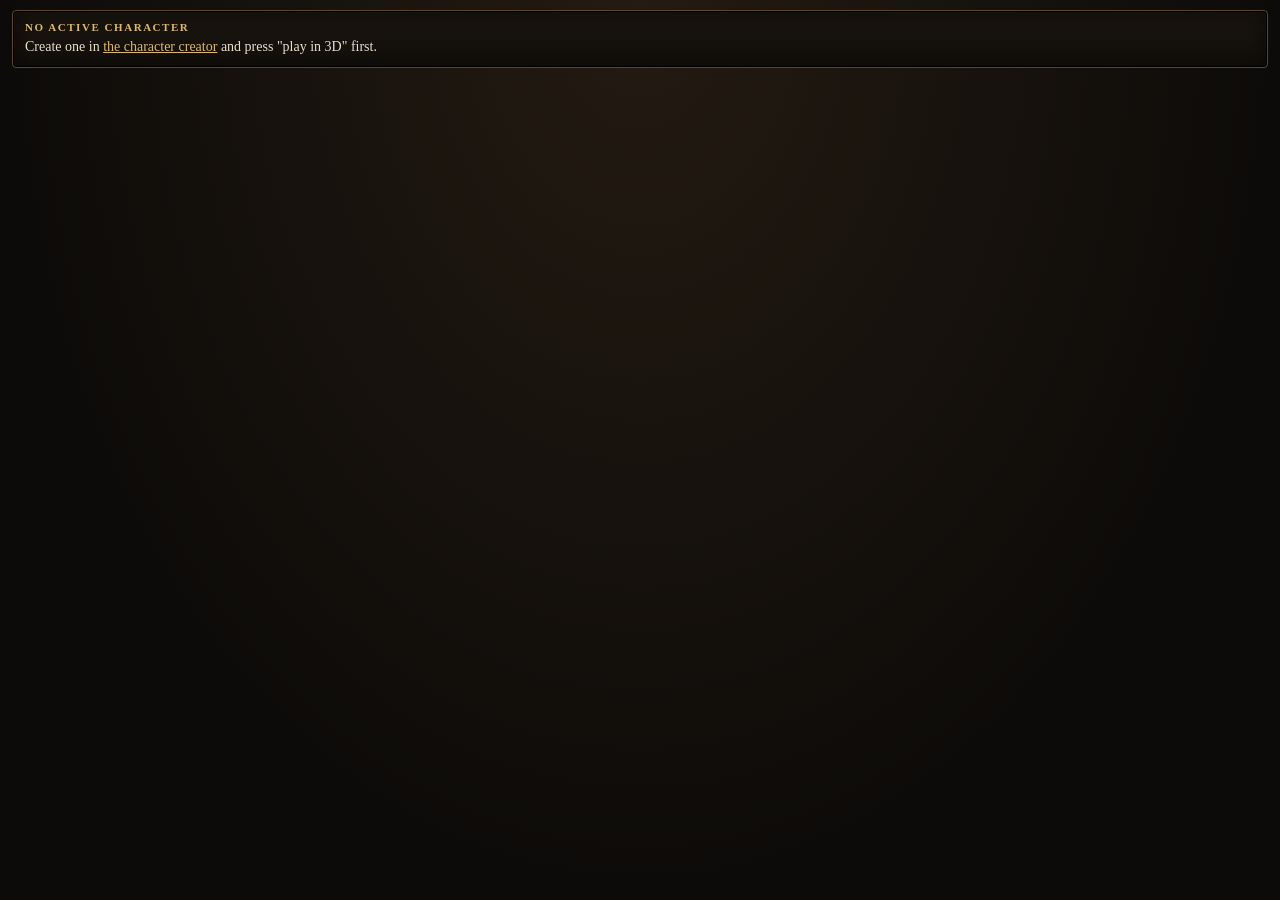
<file: inventory.html>
<!doctype html>
<html lang="en"><head><meta charset="utf-8"><meta name="viewport" content="width=device-width,initial-scale=1">
<title>Character &amp; Inventory</title>
<style>
:root{--bg:#0d0b09;--edge:#5b4630;--edge2:#8a6a3f;--gold:#dcb96c;--ink:#e8dfcb;--dim:#8f8575;--good:#7fc08a;--bad:#e0705f;--c0:#7d7566;--c1:#5fa36a;--c2:#5b8fd9;--c3:#a06bd6}
*{box-sizing:border-box}html,body{height:100%}
body{margin:0;background:radial-gradient(ellipse at 50% 0%,#241b12 0,#0d0b09 70%);color:var(--ink);font:14px/1.4 Georgia,'Palatino Linotype',serif;overflow:hidden}
#app{height:100%;display:flex;flex-direction:column;padding:10px 12px;gap:8px}
button{font-family:inherit}
.top{display:flex;align-items:center;gap:14px;border-bottom:1px solid var(--edge);padding-bottom:8px;flex-wrap:wrap}
.crest{width:46px;height:46px;border-radius:50%;border:2px solid var(--edge2);background:radial-gradient(circle at 50% 35%,#3a2d1d,#15110c);display:flex;align-items:center;justify-content:center;font:700 22px Georgia,serif;color:var(--gold)}
.top h1{margin:0;font:600 21px Georgia,serif;color:var(--gold);letter-spacing:.04em}.sub{color:var(--dim);font-size:12px}
.vit{flex:1;min-width:220px;max-width:340px}.bar{height:12px;background:#0b0907;border:1px solid var(--edge);border-radius:2px;position:relative;overflow:hidden}.bar i{display:block;height:100%;background:linear-gradient(#b23a2e,#7a241b)}.bar i.ok{background:linear-gradient(#5a9a62,#35693d)}.bar span{position:absolute;inset:0;text-align:center;font:700 10px/12px system-ui;color:#fff;text-shadow:0 0 3px #000}
.xp{height:4px;background:#0b0907;margin-top:4px}.xp i{display:block;height:100%;background:var(--gold)}
.badge{min-width:54px;text-align:center;border:1px solid var(--edge);border-radius:4px;padding:3px 8px;background:#120f0b}.badge b{display:block;font:700 18px Georgia,serif;color:var(--gold)}.badge small{color:var(--dim);font-size:10px;letter-spacing:.1em;text-transform:uppercase}
.sp{flex:1}.x{background:none;border:1px solid var(--edge);color:var(--ink);width:30px;height:30px;border-radius:50%;cursor:pointer;font-size:15px}.x:hover{border-color:var(--gold);color:var(--gold)}
.tabs{display:flex;gap:2px;flex-wrap:wrap}.tab{background:transparent;border:0;border-bottom:2px solid transparent;color:var(--dim);padding:5px 14px;cursor:pointer;font:600 12px Georgia,serif;letter-spacing:.1em;text-transform:uppercase}.tab.on{color:var(--gold);border-color:var(--gold)}.tab:hover{color:var(--ink)}
.cols{flex:1;min-height:0;display:grid;grid-template-columns:300px 1fr 300px;gap:10px}
.pane{background:linear-gradient(#1a1510,#120f0b);border:1px solid var(--edge);border-radius:4px;box-shadow:inset 0 0 0 1px #000,inset 0 0 24px rgba(0,0,0,.5);display:flex;flex-direction:column;min-height:0}
.ph{padding:8px 12px;border-bottom:1px solid var(--edge);display:flex;align-items:baseline;gap:8px;flex-wrap:wrap}.ph b{font:600 13px Georgia,serif;letter-spacing:.12em;text-transform:uppercase;color:var(--gold)}.ph span{color:var(--dim);font-size:12px}
.pb{padding:10px 12px;overflow:auto;flex:1;min-height:0}
.doll{display:grid;grid-template-columns:repeat(3,70px);grid-template-areas:". am ." "mh ar oh" "r1 . r2";gap:10px 14px;justify-content:center;padding:6px 0 4px}
.slot{display:flex;flex-direction:column;align-items:center;gap:2px}.slot small{color:var(--dim);font-size:10px;letter-spacing:.08em;text-transform:uppercase}
.tile{position:relative;width:62px;height:62px;border:2px solid var(--c0);border-radius:4px;background:radial-gradient(circle at 50% 35%,#2a2218,#15110c);cursor:pointer;display:flex;align-items:center;justify-content:center;user-select:none}
.tile:hover{filter:brightness(1.35);box-shadow:0 0 0 1px var(--gold)}.tile.r1{border-color:var(--c1)}.tile.r2{border-color:var(--c2)}.tile.r3{border-color:var(--c3)}.tile.sel{box-shadow:0 0 0 2px var(--gold),0 0 10px #dcb96c80}
.tile.empty{border-style:dashed;border-color:#3a2d1d;cursor:default;color:#3f3424}.tile.empty:hover{filter:none;box-shadow:none}
.tile svg{width:38px;height:38px;fill:none;stroke:currentColor;stroke-width:1.7;stroke-linecap:round;stroke-linejoin:round}
.tile .q{position:absolute;right:3px;bottom:1px;font:700 11px system-ui;color:#fff;text-shadow:0 0 3px #000,0 0 3px #000}.tile .e{position:absolute;left:3px;top:1px;font:700 10px system-ui;color:var(--gold);text-shadow:0 0 3px #000}
.grid{display:grid;grid-template-columns:repeat(auto-fill,62px);gap:6px;align-content:start}
.empty-msg{color:var(--dim);font-style:italic;padding:8px 0}
.kv{display:flex;justify-content:space-between;padding:3px 0;border-bottom:1px solid #2a2017;font-size:13px}.kv:last-child{border:0}.kv b{color:var(--gold);font-weight:600}.kv span:first-child{color:var(--dim)}
h3{margin:12px 0 4px;font:600 11px Georgia,serif;letter-spacing:.14em;text-transform:uppercase;color:var(--gold)}h3:first-child{margin-top:0}
.btn{background:#1f1913;border:1px solid var(--edge);color:var(--ink);padding:6px 12px;border-radius:3px;cursor:pointer;font:600 12px Georgia,serif;letter-spacing:.06em;margin:2px 4px 2px 0}.btn:hover{border-color:var(--gold);color:var(--gold)}.btn:disabled{opacity:.35;cursor:default;border-color:var(--edge);color:var(--ink)}
.go{background:linear-gradient(#8a6a3f,#5d4526);border-color:var(--gold);color:#fff3d6}.go:hover{filter:brightness(1.15);color:#fff3d6}
.bd{display:flex;gap:10px;align-items:center;margin-bottom:6px}.bd .tile{cursor:default;flex:none}.bd .tile:hover{filter:none;box-shadow:none}.bd h2{margin:0;font:600 17px Georgia,serif}
.warn{color:var(--bad);font-size:12px;margin:4px 0}#msg{min-height:18px;font-size:12px;color:var(--gold);padding:4px 12px}
select{background:#0f0c09;color:var(--ink);border:1px solid var(--edge);border-radius:3px;padding:3px}
.ab{display:grid;grid-template-columns:repeat(6,1fr);gap:8px}.abx{border:1px solid var(--edge);border-radius:4px;background:#120f0b;text-align:center;padding:8px 2px}.abx small{display:block;color:var(--dim);font-size:10px;letter-spacing:.1em;text-transform:uppercase}.abx b{display:block;font:700 24px Georgia,serif;color:var(--gold)}.abx em{font-style:normal;color:var(--dim);font-size:12px}
.two{display:grid;grid-template-columns:1fr 1fr;gap:10px}.sk{columns:2;column-gap:18px}.sk div{display:flex;justify-content:space-between;padding:2px 0;break-inside:avoid;font-size:13px}
.dot{display:inline-block;width:8px;height:8px;border-radius:50%;border:1px solid var(--dim);margin-right:6px}.dot.p{background:var(--gold);border-color:var(--gold)}
.chips{display:flex;flex-wrap:wrap;gap:6px}.chip{background:#1a1510;border:1px solid var(--edge);border-radius:14px;padding:3px 11px;cursor:default;font-size:13px}.chip.pick{cursor:pointer}.chip.on{background:var(--gold);color:#1a1405;border-color:var(--gold);font-weight:700}.chip.pick:hover{border-color:var(--gold)}
.pips{letter-spacing:3px;color:var(--gold)}.note{color:var(--dim);font-size:12px}
.row{display:flex;gap:8px;justify-content:space-between;padding:3px 0;border-bottom:1px solid #2a2017;font-size:13px}.row:last-child{border:0}.row .note{white-space:nowrap}
#tip{position:fixed;z-index:9;display:none;max-width:280px;background:#0b0907f2;border:1px solid var(--edge2);border-radius:4px;padding:9px 11px;box-shadow:0 6px 20px #000c;pointer-events:none}
#tip h4{margin:0 0 2px;font:600 15px Georgia,serif}#tip .t{color:var(--dim);font-size:12px;margin-bottom:5px}#tip .w{color:var(--bad);font-size:12px;margin-top:4px}#tip .pr{margin-top:6px;padding-top:5px;border-top:1px solid #2c2219;font-size:12px;color:var(--gold)}
@media(max-width:900px){body{overflow:auto}#app{height:auto;min-height:100%}.cols{grid-template-columns:1fr;overflow:visible}.pane{min-height:200px}.ab{grid-template-columns:repeat(3,1fr)}.two{grid-template-columns:1fr}}
</style></head><body><div id="app"></div><div id="tip"></div>
<script src="dnd-data.js"></script><script src="dnd-rules.js"></script><script src="dnd-levels.js"></script><script src="dnd-combat.js"></script><script src="dnd-inventory.js"></script><script src="dnd-ui.js"></script>
<script>
(function () {
  var I = window.DNDINV, DATA = window.DNDDATA, U = window.DNDUI, esc = U.esc, app = document.getElementById('app'), tip = document.getElementById('tip');
  var S = null, tab = 'inv', cat = 'all', sel = null, msg = '', lastBag = { n: null, t: 0 };
  var AB = [['str', 'STR'], ['dex', 'DEX'], ['con', 'CON'], ['int', 'INT'], ['wis', 'WIS'], ['cha', 'CHA']];
  var SLOTN = { mainHand: 'Main hand', offHand: 'Off hand', armor: 'Armour', amulet: 'Amulet', ring1: 'Ring', ring2: 'Ring' }, AREA = { mainHand: 'mh', offHand: 'oh', armor: 'ar', amulet: 'am', ring1: 'r1', ring2: 'r2' };
  var CATS = [['all', 'All'], ['weapons', 'Weapons'], ['armor', 'Armour'], ['consumables', 'Consumables'], ['magic', 'Magic'], ['gear', 'Gear']];
  function sg(n) { return (n >= 0 ? '+' : '') + n; }
  function load() { try { S = JSON.parse(localStorage.getItem('dnd.active') || 'null'); } catch (e) { S = null; } if (S) I.ensure(S); }
  function save() { I.saveActive(S); try { if (window.parent !== window) window.parent.postMessage({ dndHero: true }, '*'); } catch (e) { } }
  function sv(a) { var x = S.saves && S.saves[a]; return x && typeof x === 'object' ? x.bonus : (x || S.mods[a]); }
  function eqCount(n) { var c = 0; I.SLOTS.forEach(function (k) { if (S.equipped[k] === n) c++; }); return c; }
  function isCaster() { return !!S.spellcasting; }
  // ---------- header ----------
  function head() {
    var pct = Math.max(0, Math.min(100, S.hp / S.hpMax * 100)), h = I.hdInfo(S), nx = window.DNDLEVELS && window.DNDLEVELS.nextXp ? window.DNDLEVELS.nextXp(S) : null, xpPct = nx ? Math.min(100, (S.xp || 0) / nx * 100) : 100;
    var tabs = [['inv', 'Inventory'], ['sheet', 'Character']].concat(isCaster() ? [['spells', 'Spells']] : []);
    return '<div class="top"><div class="crest">' + esc((S.cls || '?').charAt(0)) + '</div><div><h1>' + esc(S.name) + '</h1><div class="sub">Level ' + S.level + ' ' + esc(S.subrace || S.race) + ' ' + esc(S.cls) + ' - ' + (S.xp || 0) + (nx ? ' / ' + nx : '') + ' XP</div></div>' +
      '<div class="vit"><div class="bar"><i class="' + (pct > 35 ? 'ok' : '') + '" style="width:' + pct + '%"></i><span>' + S.hp + ' / ' + S.hpMax + ' HP</span></div><div class="xp"><i style="width:' + xpPct + '%"></i></div></div>' +
      '<div class="badge"><b>' + S.ac + '</b><small>Armour</small></div><div class="badge"><b>' + S.speed + '</b><small>Speed</small></div><div class="badge"><b>' + U.fmt(I.wealthCp(S)).replace(/ gp$/, '') + '</b><small>Gold</small></div>' +
      '<div class="sp"></div><div class="tabs">' + tabs.map(function (x) { return '<button class="tab' + (tab === x[0] ? ' on' : '') + '" data-t="' + x[0] + '">' + x[1] + '</button>'; }).join('') + '</div><button class="x" id="close" title="Close (I or Esc)">&#10005;</button></div>';
  }
  // ---------- inventory tab ----------
  function slotTile(k) {
    var n = S.equipped[k], on = sel && sel.slot === k;
    return '<div class="slot" style="grid-area:' + AREA[k] + '"><div class="tile ' + (n ? 'r' + U.rarity(n) : 'empty') + (on ? ' sel' : '') + '" ' + (n ? 'style="color:' + U.RC[U.rarity(n)] + '" data-slot="' + k + '" data-n="' + esc(n) + '"' : '') + '>' + (n ? U.icon(n) : U.slotIcon(k)) + '</div><small>' + SLOTN[k] + '</small></div>';
  }
  function bagTile(x) { var on = sel && !sel.slot && sel.name === x.name, e = eqCount(x.name); return '<div class="tile r' + U.rarity(x.name) + (on ? ' sel' : '') + '" style="color:' + U.RC[U.rarity(x.name)] + '" data-bag="' + esc(x.name) + '" data-n="' + esc(x.name) + '">' + U.icon(x.name) + (x.qty > 1 ? '<span class="q">' + x.qty + '</span>' : '') + (e ? '<span class="e">E</span>' : '') + '</div>'; }
  function atk(a) { return '<div class="row"><span>' + esc(a.name) + '</span><span class="note">' + sg(a.bonus) + ' - ' + esc(/^\d+$/.test(a.dice) ? Math.max(0, +a.dice + a.mod) : a.dice + (a.mod ? sg(a.mod) : '')) + ' ' + esc(a.type) + (a.rng ? ' (' + a.rng[0] + '/' + a.rng[1] + ')' : '') + '</span></div>'; }
  function details() {
    if (!sel) return '<div class="empty-msg">Click an item to see what it does. Double-click a backpack item to equip or use it.</div>';
    var n = sel.name, inf = U.itemInfo(n, S), k = I.kind(n), b = '', M = I.MAGIC[n], inBag = I.SLOTS.some(function (x) { return true; });
    if (sel.slot) b = '<button class="btn" data-u="' + sel.slot + '">Unequip</button>';
    else {
      if (M && M.type === 'potion') b = '<button class="btn go" data-p="' + esc(n) + '"' + (S.hp >= S.hpMax ? ' disabled' : '') + '>Drink</button>';
      else if (k === 'weapon') b = '<button class="btn go" data-e="' + esc(n) + '" data-s="mainHand">Main hand</button><button class="btn" data-e="' + esc(n) + '" data-s="offHand">Off hand</button>';
      else if (k !== 'gear') b = '<button class="btn go" data-e="' + esc(n) + '">Equip</button>';
      b += '<button class="btn" data-d="' + esc(n) + '">Drop one</button>';
    }
    var it = S.inventory.filter(function (x) { return x.name === n; })[0], worth = I.priceCp(n);
    return '<div class="bd"><div class="tile r' + U.rarity(n) + '" style="color:' + inf.color + '">' + U.icon(n) + '</div><div><h2 style="color:' + inf.color + '">' + esc(n) + '</h2><div class="note">' + inf.type + (it && it.qty > 1 ? ' - x' + it.qty : '') + '</div></div></div><div>' + esc(inf.desc) + '</div>' + (inf.warn ? '<div class="warn">' + inf.warn + '</div>' : '') +
      (worth ? '<div class="note" style="margin-top:6px">Worth ' + U.fmt(worth) + '</div>' : '') + '<div style="margin-top:10px">' + b + '</div>';
  }
  function invTab() {
    var items = S.inventory.filter(function (x) { return cat === 'all' || I.category(x.name) === cat; }), h = I.hdInfo(S), sel2 = ''; for (var i = 1; i <= S.hdLeft; i++) sel2 += '<option>' + i + '</option>';
    return '<div class="cols"><div class="pane"><div class="ph"><b>Equipment</b></div><div class="pb"><div class="doll">' + I.SLOTS.map(slotTile).join('') + '</div>' +
      '<h3>Armour &amp; attacks</h3><div class="kv"><span>Armour class</span><b>' + S.ac + '</b></div><div class="note">' + esc(S.acNote) + (S.stealthDisadvantage ? ' - stealth disadvantage' : '') + '</div>' + (S.armorWarning ? '<div class="warn">' + esc(S.armorWarning) + '</div>' : '') + '<div style="margin-top:6px">' + S.attacks.map(atk).join('') + '</div></div></div>' +
      '<div class="pane"><div class="ph"><b>Backpack</b><span>' + S.inventory.length + ' kinds of item</span><div class="sp" style="flex:1"></div><div class="tabs">' + CATS.map(function (x) { return '<button class="tab' + (cat === x[0] ? ' on' : '') + '" style="padding:2px 8px;font-size:11px" data-c="' + x[0] + '">' + x[1] + '</button>'; }).join('') + '</div></div><div class="pb"><div class="grid">' + (items.length ? items.map(bagTile).join('') : '') + '</div>' + (items.length ? '' : '<div class="empty-msg">Nothing here.</div>') + '</div></div>' +
      '<div class="pane"><div class="ph"><b>Details</b></div><div class="pb">' + details() + '</div><div id="msg">' + esc(msg) + '</div>' +
      '<div class="ph" style="border-top:1px solid var(--edge);border-bottom:0"><b>Rest</b><span>Hit dice ' + S.hdLeft + '/' + h.total + ' (d' + h.die + ' ' + sg(S.mods.con) + ')</span></div><div class="pb" style="flex:none;padding-top:0"><div><select id="hd"' + (S.hdLeft ? '' : ' disabled') + '>' + sel2 + '</select> <button class="btn" id="sr"' + (S.hdLeft && S.hp < S.hpMax ? '' : ' disabled') + '>Short rest</button><button class="btn go" id="lr">Long rest</button></div><div class="note">Short: spend hit dice, regain Second Wind and Action Surge. Long: full HP and all resources.</div></div></div></div>';
  }
  // ---------- character tab ----------
  function sheetTab() {
    var o = '<div class="pane" style="flex:1"><div class="pb"><h3>Abilities</h3><div class="ab">' + AB.map(function (a) { var p = S.saves && S.saves[a[0]] && S.saves[a[0]].proficient; return '<div class="abx"><small>' + a[1] + '</small><b>' + S.scores[a[0]] + '</b><em>' + sg(S.mods[a[0]]) + '</em><div class="note" style="margin-top:4px"><span class="dot' + (p ? ' p' : '') + '"></span>Save ' + sg(sv(a[0])) + '</div></div>'; }).join('') + '</div>' +
      '<div class="two" style="margin-top:14px"><div><h3>Skills</h3><div class="sk">' + Object.keys(S.skills).map(function (k) { var x = S.skills[k]; return '<div><span><span class="dot' + (x.proficient ? ' p' : '') + '"></span>' + esc(k) + (x.expertise ? ' *' : '') + '</span><b style="color:var(--gold);font-weight:600">' + sg(x.bonus) + '</b></div>'; }).join('') + '</div><div class="note" style="margin-top:6px">Passive Perception ' + S.passivePerception + ' - Initiative ' + sg(S.initiative) + ' - Proficiency ' + sg(S.profBonus) + '</div></div>' +
      '<div><h3>Attacks</h3>' + S.attacks.map(atk).join('');
    var rl = I.resLines(S); if (rl.length) o += '<h3>Per-rest resources</h3>' + rl.map(function (x) { return '<div class="row"><span>' + esc(x) + '</span></div>'; }).join('');
    o += '<h3>Features</h3>' + S.features.map(function (f) { return '<div style="margin:3px 0;font-size:13px">' + esc(f) + '</div>'; }).join('') + '</div></div></div></div>';
    return o;
  }
  // ---------- spells tab ----------
  function spellChip(n, cls, extra) { return '<span class="chip ' + cls + '" data-spell="' + esc(n) + '"' + (extra || '') + '>' + esc(n) + '</span>'; }
  function spellsTab() {
    var sc = S.spellcasting, FX = window.DNDCOMBAT ? window.DNDCOMBAT.SPELL_FX : {}, dom = sc.domainSpells || [], cur = sc.preparedSpells || [], o = '<div class="pane" style="flex:1"><div class="pb">';
    o += '<div class="kv"><span>Spell save DC</span><b>' + sc.saveDC + '</b></div><div class="kv"><span>Spell attack</span><b>' + sg(sc.attackBonus) + '</b></div>';
    o += '<h3>Spell slots</h3>' + Object.keys(sc.slots).map(function (k) { var left = S.res && S.res.slots && S.res.slots[k] !== undefined ? S.res.slots[k] : sc.slots[k]; return '<div class="kv"><span>Level ' + k + '</span><b class="pips">' + new Array(left + 1).join('●') + new Array(sc.slots[k] - left + 1).join('○') + '</b></div>'; }).join('');
    if ((sc.cantripList || []).length) o += '<h3>Cantrips</h3><div class="chips">' + sc.cantripList.map(function (n) { return spellChip(n, ''); }).join('') + '</div>';
    if (sc.kind === 'prepared') {
      var CS = DATA.CLASS_SPELLS[S.cls], max = Math.max(1, S.mods[sc.ability] + S.level), pool = (S.cls === 'Wizard' ? (sc.knownSpells || []) : (CS ? CS[1] : [])).filter(function (n) { return dom.indexOf(n) < 0; }), n = cur.filter(function (x) { return dom.indexOf(x) < 0; }).length;
      o += '<h3>Prepared spells <span class="note" style="letter-spacing:0;text-transform:none">' + n + ' / ' + max + ' - click to prepare or swap</span></h3><div class="chips">' + pool.map(function (x) { return spellChip(x, 'pick' + (cur.indexOf(x) >= 0 ? ' on' : ''), ' data-sp="' + esc(x) + '"'); }).join('') + '</div>' + (dom.length ? '<div class="note" style="margin-top:6px">Always prepared: ' + esc(dom.join(', ')) + '</div>' : '');
    } else if ((cur || []).length) o += '<h3>Known spells</h3><div class="chips">' + cur.map(function (n) { return spellChip(n, ''); }).join('') + '</div>';
    o += '<div class="note" style="margin-top:10px">Hover a spell for its details. Spells with no combat effect yet will not appear as a battle action.</div></div></div>';
    return o;
  }
  function render() {
    if (!S) { app.innerHTML = '<div class="pane"><div class="pb"><h3>No active character</h3><div>Create one in <a style="color:var(--gold)" href="character.html">the character creator</a> and press "play in 3D" first.</div></div></div>'; return; }
    if (tab === 'spells' && !isCaster()) tab = 'inv';
    app.innerHTML = head() + (tab === 'sheet' ? sheetTab() : tab === 'spells' ? spellsTab() : invTab());
  }
  // ---------- actions ----------
  function done(r) { msg = r.msg || ''; if (r.ok !== false) save(); if (sel && !sel.slot && !S.inventory.some(function (x) { return x.name === sel.name; })) sel = null; if (sel && sel.slot && !S.equipped[sel.slot]) sel = null; render(); }
  function close() { try { if (window.parent !== window) window.parent.postMessage({ dndInvClose: true }, '*'); } catch (e) { } }
  function quick(n) { var k = I.kind(n), M = I.MAGIC[n]; if (M && M.type === 'potion') return done(I.usePotion(S, n)); if (k !== 'gear') return done(I.equip(S, n)); }
  app.addEventListener('click', function (e) {
    var t = e.target.closest('[data-t],[data-c],[data-bag],[data-slot],[data-u],[data-e],[data-d],[data-p],[data-sp],#sr,#lr,#close'); if (!t || !S) return; var d = t.dataset;
    if (t.id === 'close') return close(); if (d.t) { tab = d.t; msg = ''; return render(); } if (d.c) { cat = d.c; return render(); }
    if (d.bag) { var now = Date.now(); if (lastBag.n === d.bag && now - lastBag.t < 450) { lastBag = { n: null, t: 0 }; sel = { name: d.bag }; return quick(d.bag); } lastBag = { n: d.bag, t: now }; sel = { name: d.bag }; msg = ''; return render(); } if (d.slot) { sel = { name: d.n, slot: d.slot }; msg = ''; return render(); }
    if (d.u) { sel = null; return done(I.unequip(S, d.u)); } if (d.e) return done(I.equip(S, d.e, d.s)); if (d.d) return done(I.drop(S, d.d, 1)); if (d.p) return done(I.usePotion(S, d.p));
    if (t.id === 'sr') { try { window.parent.postMessage({ dndRest: 'short' }, '*'); } catch (e) { } return done(I.shortRest(S, +document.getElementById('hd').value)); } if (t.id === 'lr') { try { window.parent.postMessage({ dndRest: 'long' }, '*'); } catch (e) { } return done(I.longRest(S)); }
    if (d.sp) {
      var sc = S.spellcasting, cur = sc.preparedSpells = sc.preparedSpells || [], dom = sc.domainSpells || [], max = Math.max(1, S.mods[sc.ability] + S.level), i = cur.indexOf(d.sp);
      if (i >= 0) cur.splice(i, 1); else if (cur.filter(function (x) { return dom.indexOf(x) < 0; }).length >= max) return done({ ok: false, msg: 'You can prepare ' + max + ' spells. Click a prepared one to swap it out.' }); else cur.push(d.sp);
      return done({ ok: true, msg: 'Prepared spells updated.' });
    }
  });
  // tooltips: items and spells
  app.addEventListener('mouseover', function (e) {
    var t = e.target.closest('[data-n],[data-spell]'); if (!t || !S) { tip.style.display = 'none'; return; }
    if (t.dataset.spell) { var sp = DATA.SPELLS[t.dataset.spell]; if (!sp) { tip.style.display = 'none'; return; } var FX = window.DNDCOMBAT ? window.DNDCOMBAT.SPELL_FX : {};
      tip.innerHTML = '<h4 style="color:var(--gold)">' + esc(sp.name) + '</h4><div class="t">' + (sp.level ? 'Level ' + sp.level : 'Cantrip') + ' ' + esc(sp.school) + ' - ' + esc(sp.time) + ' - ' + esc(sp.range) + '</div><div>' + esc(sp.text) + '</div>' + (FX[sp.name] ? '' : '<div class="w" style="color:var(--dim)">No combat effect in the game yet.</div>'); }
    else tip.innerHTML = U.itemTip(t.dataset.n, S, t.dataset.slot ? 'Equipped - ' + SLOTN[t.dataset.slot] : (U.fmt(I.priceCp(t.dataset.n) || 0) !== '0 gp' ? 'Worth ' + U.fmt(I.priceCp(t.dataset.n)) : ''));
    tip.style.display = 'block';
  });
  app.addEventListener('mousemove', function (e) { if (tip.style.display === 'none') return; var x = e.clientX + 16, y = e.clientY + 14, w = tip.offsetWidth, h = tip.offsetHeight; if (x + w > innerWidth - 6) x = e.clientX - w - 16; if (y + h > innerHeight - 6) y = innerHeight - h - 6; tip.style.left = x + 'px'; tip.style.top = y + 'px'; });
  app.addEventListener('mouseout', function (e) { if (!e.relatedTarget || !e.relatedTarget.closest || !e.relatedTarget.closest('[data-n],[data-spell]')) tip.style.display = 'none'; });
  document.addEventListener('keydown', function (e) { if (e.key === 'Escape' || e.key === 'i' || e.key === 'I') close(); });
  window.addEventListener('storage', function (e) { if (e.key === 'dnd.active') { load(); render(); } });
  window.addEventListener('message', function (e) { if (e.data && e.data.dndRefresh) { load(); render(); } });
  load(); render();
})();
  // drag items and spells onto the hotbar (parent page)
  (function () { var ap = document.getElementById('app'); if (!ap) return;
    function mark() { ap.querySelectorAll('[data-n],[data-spell]').forEach(function (el) { if (!el.draggable) el.draggable = true; }); }
    new MutationObserver(mark).observe(ap, { childList: true, subtree: true }); mark();
    ap.addEventListener('dragstart', function (e) { var t = e.target.closest && e.target.closest('[data-n],[data-spell]'); if (!t) return; var d = t.dataset.spell ? { t: 'spell', n: t.dataset.spell } : { t: 'item', n: t.dataset.n }; d.mh = 1; e.dataTransfer.setData('text/plain', JSON.stringify(d)); e.dataTransfer.effectAllowed = 'copy'; var tp = document.getElementById('tip'); if (tp) tp.style.display = 'none'; }); })();
</script></body></html>
</file>
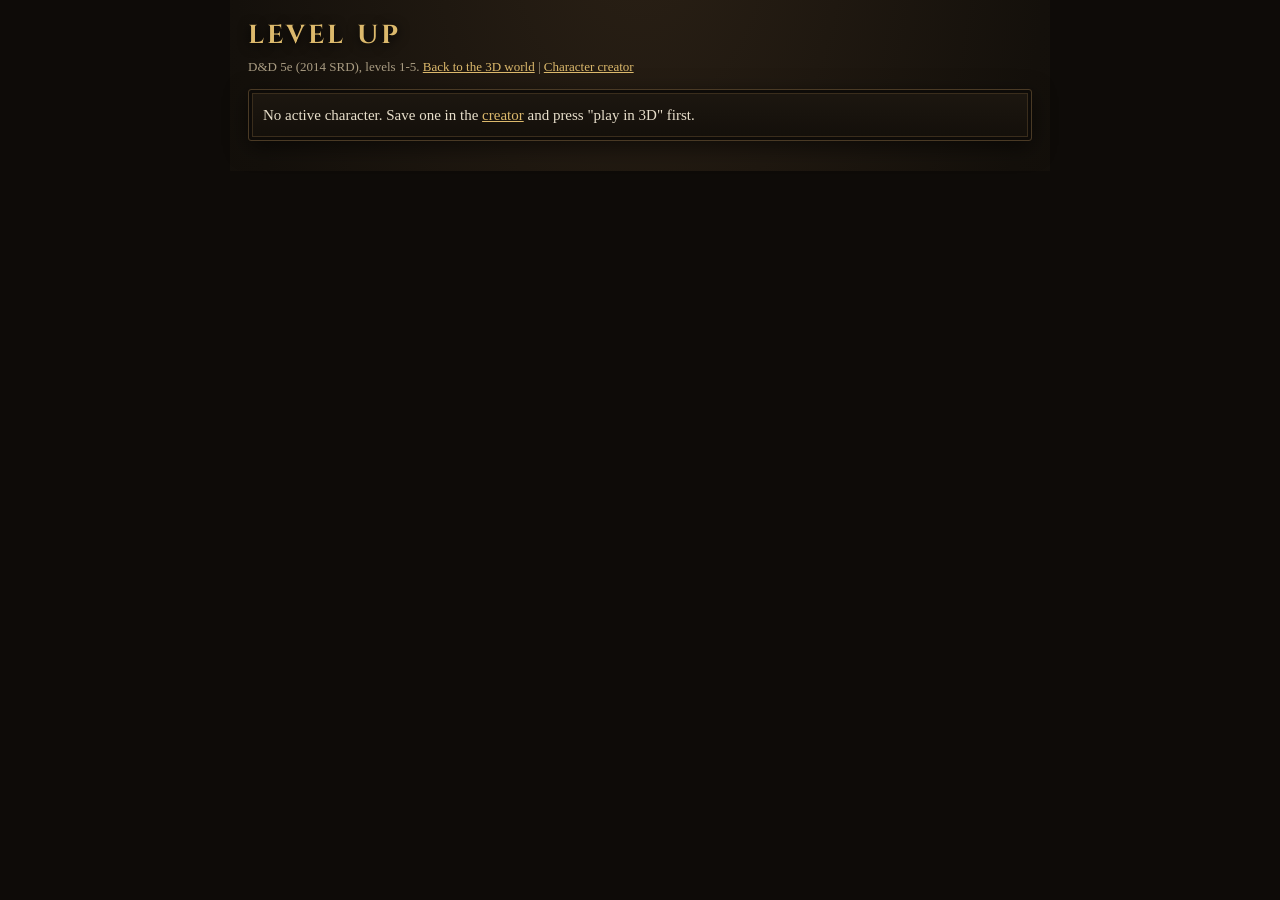
<file: levelup.html>
<!doctype html><html lang="en"><head><meta charset="utf-8"><meta name="viewport" content="width=device-width,initial-scale=1"><title>Level Up</title>
<style>
:root{--bg:#14161c;--card:#1d2029;--line:#2e3340;--tx:#e8e6df;--mut:#9aa0ad;--gold:#e0b84a;--ok:#7ec27e;--bad:#e07a6a}
*{box-sizing:border-box}body{margin:0;padding:18px;background:var(--bg);color:var(--tx);font:15px/1.5 system-ui,sans-serif;max-width:820px;margin:auto}
h1{font:600 26px Georgia,serif;color:var(--gold);margin:0 0 4px}h2{font:600 13px sans-serif;letter-spacing:.08em;text-transform:uppercase;color:var(--gold);margin:0 0 8px}
.card{background:var(--card);border:1px solid var(--line);border-radius:10px;padding:14px;margin:12px 0}.note{color:var(--mut);font-size:13px}
.btn{background:var(--gold);color:#222;border:0;border-radius:6px;padding:8px 16px;font-weight:600;cursor:pointer}.btn:disabled{opacity:.4;cursor:default}.g{background:#2b303c;color:var(--tx)}
.bar{height:10px;background:#2b303c;border-radius:5px;overflow:hidden;margin:6px 0}.bar i{display:block;height:100%;background:var(--gold)}
label.chk{display:inline-block;margin:3px 10px 3px 0;padding:3px 8px;border:1px solid var(--line);border-radius:6px;cursor:pointer}label.chk input{margin-right:5px}
.asi{display:flex;gap:10px;flex-wrap:wrap}.asi div{text-align:center}.asi input{width:56px}.err{color:var(--bad)}.ok{color:var(--ok)}a{color:var(--gold)}
</style><link rel="preconnect" href="https://fonts.googleapis.com"><link href="https://fonts.googleapis.com/css2?family=Cinzel:wght@500;700&display=swap" rel="stylesheet"><link rel="stylesheet" href="dnd-theme.css"></head><body>
<h1>Level Up</h1><div class="note">D&amp;D 5e (2014 SRD), levels 1-5. <a href="world3d.html">Back to the 3D world</a> | <a href="character.html">Character creator</a></div>
<div id="root"></div>
<script src="dnd-data.js"></script><script src="dnd-rules.js"></script><script src="dnd-levels.js"></script>
<script>
(function () {
  var L = window.DNDLEVELS, DATA = window.DNDDATA, $ = function (i) { return document.getElementById(i); }, root = $('root'), ch = null;
  try { ch = JSON.parse(localStorage.getItem('dnd.active') || 'null'); } catch (e) { }
  function save(sheet) { try { localStorage.setItem('dnd.active', JSON.stringify(sheet)); var l = JSON.parse(localStorage.getItem('dnd.characters') || '[]'); for (var i = 0; i < l.length; i++) if (l[i].name === sheet.name && l[i].cls === sheet.cls) l[i] = sheet; localStorage.setItem('dnd.characters', JSON.stringify(l)); } catch (e) { } }
  function boxes(id, list, own, n) { return '<div id="' + id + '" data-n="' + n + '">' + list.filter(function (x) { return own.indexOf(x) < 0; }).map(function (x) { return '<label class="chk"><input type="checkbox" value="' + x + '">' + x + '</label>'; }).join('') + '</div>'; }
  function picked(id) { var e = $(id); return e ? [].slice.call(e.querySelectorAll('input:checked')).map(function (x) { return x.value; }) : []; }
  function render(msg) {
    if (!ch) { root.innerHTML = '<div class="card">No active character. Save one in the <a href="character.html">creator</a> and press "play in 3D" first.</div>'; return; }
    var nx = L.nextXp(ch), pct = nx ? Math.min(100, (ch.xp || 0) / nx * 100) : 100, h = '<div class="card"><h2>' + ch.name + ' - ' + (ch.subrace || ch.race) + ' ' + ch.cls + ', level ' + ch.level + '</h2><div class="note">XP ' + (ch.xp || 0) + (nx ? ' / ' + nx : ' (max level in this version)') + '</div><div class="bar"><i style="width:' + pct + '%"></i></div>' + (msg || '') + '</div>';
    if (!L.canLevel(ch)) { root.innerHTML = h + '<div class="card note">' + (ch.level >= L.MAXLV ? 'Level ' + L.MAXLV + ' is the highest level supported so far.' : 'Win more fights to earn XP. Next level at ' + nx + ' XP.') + '</div>'; return; }
    var p = L.plan(ch), cs = ch.spellcasting, CS = DATA.CLASS_SPELLS[ch.cls], f = '<div class="card"><h2>Becoming level ' + p.level + '</h2>';
    f += '<div>Gains: hit points, proficiency bonus, spell slots and features where your class gets them.' + (p.features.length ? '<br><b>New features:</b> ' + p.features.join(', ') : '') + '</div></div>';
    if (p.asi) { f += '<div class="card"><h2>Ability Score Improvement</h2><div class="note">Spend 2 points: +2 to one score or +1 to two (max 20).</div><div class="asi">' + ['str', 'dex', 'con', 'int', 'wis', 'cha'].map(function (a) { return '<div><b>' + a.toUpperCase() + '</b> ' + ch.scores[a] + '<br><input type="number" id="asi_' + a + '" min="0" max="2" value="0"></div>'; }).join('') + '</div></div>'; }
    if (cs) {
      if (p.cantrips) f += '<div class="card"><h2>New cantrips (' + p.cantrips + ')</h2>' + boxes('cantrips', CS[0], cs.cantripList || [], p.cantrips) + '</div>';
      if (p.known) f += '<div class="card"><h2>New spells known (' + p.known + ')</h2>' + boxes('known', L.pool(ch.cls, p.level), cs.knownSpells || [], p.known) + '</div>';
      if (p.book) f += '<div class="card"><h2>Add to spellbook (' + p.book + ')</h2>' + boxes('book', L.pool(ch.cls, p.level), cs.knownSpells || [], p.book) + '</div>';
      if (p.prepared) { var pool = ch.cls === 'Wizard' ? (cs.knownSpells || []) : L.pool(ch.cls, p.level); f += '<div class="card"><h2>Prepared spells (choose exactly ' + p.prepared + ')</h2><div class="note">' + (ch.cls === 'Wizard' ? 'Your spellbook spells (new ones can be prepared after you add them).' : 'Any spell on your class list.') + '</div><div id="prepared" data-n="' + p.prepared + '">' + pool.map(function (x) { return '<label class="chk"><input type="checkbox" value="' + x + '"' + ((cs.preparedSpells || []).indexOf(x) >= 0 ? ' checked' : '') + '>' + x + '</label>'; }).join('') + '</div></div>'; }
    }
    if (p.expertise) f += '<div class="card"><h2>Expertise (' + p.expertise + ')</h2>' + '<div id="expertise">' + Object.keys(ch.skills).filter(function (k) { return ch.skills[k].proficient && !ch.skills[k].expertise; }).map(function (k) { return '<label class="chk"><input type="checkbox" value="' + k + '">' + k + '</label>'; }).join('') + '</div></div>';
    f += '<div class="card"><button class="btn" id="go">Level up</button> <span id="err" class="err"></span></div>';
    root.innerHTML = h + f; $('go').onclick = go;
  }
  function go() {
    var c = {}, asi = {}; ['str', 'dex', 'con', 'int', 'wis', 'cha'].forEach(function (a) { var e = $('asi_' + a); if (e) asi[a] = +e.value || 0; }); if ($('asi_str')) c.asi = asi;
    c.cantrips = picked('cantrips'); c.known = picked('known'); c.book = picked('book'); c.prepared = picked('prepared'); c.expertise = picked('expertise');
    // a Wizard may prepare a spell they are adding to the spellbook this level; the rules module handles the pool
    var r = L.apply(ch, c);
    if (r.errors) { $('err').textContent = r.errors.join(' '); return; }
    ch = r.sheet; save(ch); render('<div class="ok" style="margin-top:8px"><b>Level ' + ch.level + '!</b><br>' + r.gains.join('<br>') + '</div>');
  }
  render();
})();
</script></body></html>
</file>
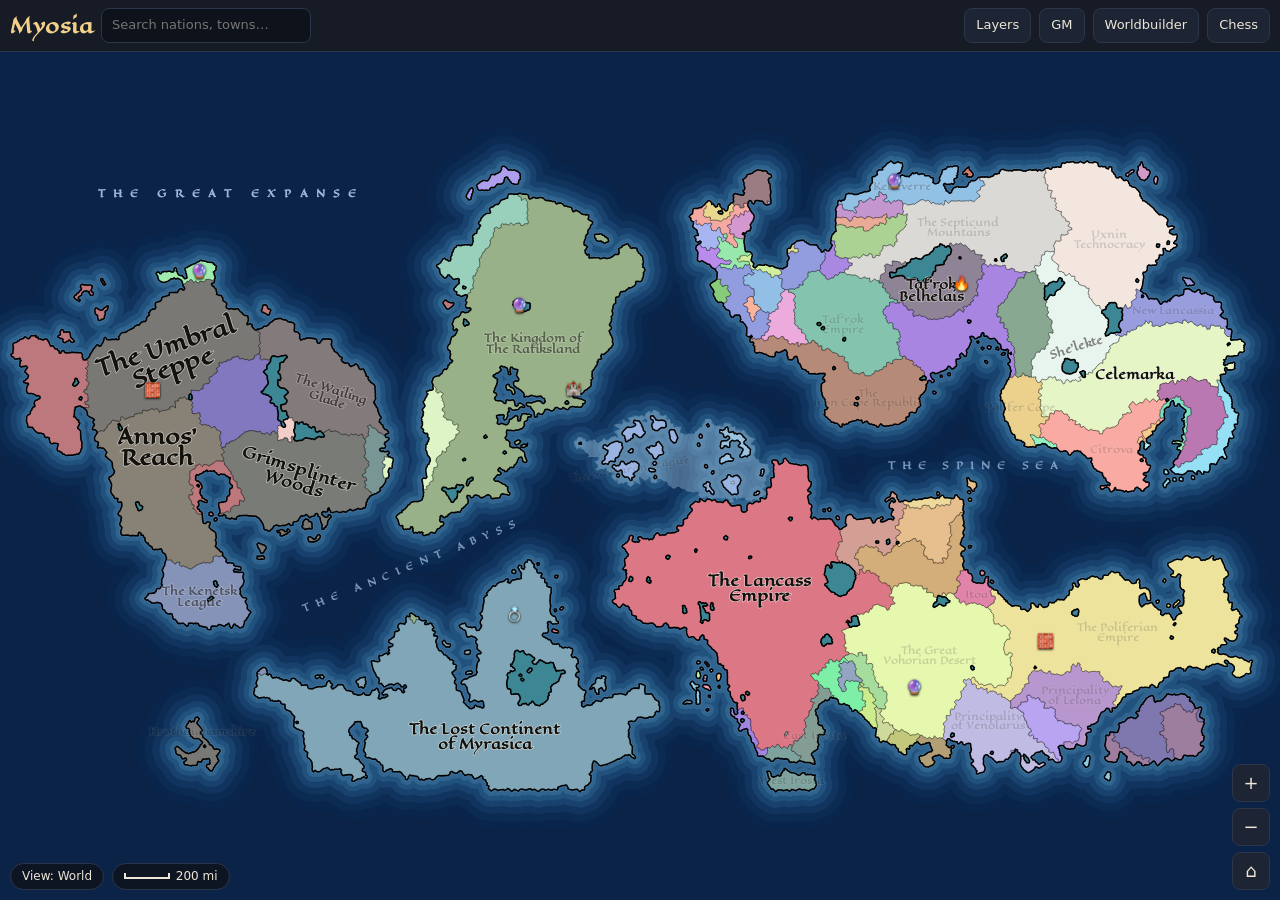
<file: map.html>
<!doctype html>
<html lang="en">
<head>
<meta charset="utf-8">
<meta name="viewport" content="width=device-width,initial-scale=1,viewport-fit=cover">
<title>Myosia · World Map</title>
<link rel="preconnect" href="https://fonts.googleapis.com">
<link href="https://fonts.googleapis.com/css2?family=Eagle+Lake&display=swap" rel="stylesheet">
<style>
:root{--bg:#0e121a;--panel:#161b26;--panel2:#1d2433;--line:#2c364b;--ink:#ece6d6;--mute:#9aa3b5;--gold:#dcb468;--gold2:#f2d089;--red:#d9625a;--ocean:#0a2347}
*{box-sizing:border-box}
html,body{margin:0;height:100%;background:var(--bg);color:var(--ink);font:14px/1.45 system-ui,-apple-system,Segoe UI,Roboto,sans-serif;overflow:hidden}
.fancy{font-family:"Eagle Lake",Georgia,serif}
header{display:flex;align-items:center;gap:8px;padding:8px 10px;background:var(--panel);border-bottom:1px solid var(--line);height:52px}
header h1{margin:0;font-size:20px;letter-spacing:.5px;color:var(--gold2);white-space:nowrap}
header .sp{flex:1}
a.nav,button.b{background:var(--panel2);color:var(--ink);border:1px solid var(--line);border-radius:8px;padding:7px 11px;cursor:pointer;text-decoration:none;font:inherit;font-size:13px;white-space:nowrap}
a.nav:hover,button.b:hover{border-color:var(--gold)}
button.b.pri{background:var(--gold);color:#201808;border-color:var(--gold);font-weight:600}
button.b.on{border-color:var(--gold);color:var(--gold2)}
button.b.danger{color:#ff9c94;border-color:#6a3330}
button.b.sm{padding:4px 8px;font-size:12px}
#search{position:relative}
#search input{width:210px;background:var(--bg);border:1px solid var(--line);border-radius:8px;color:var(--ink);padding:7px 10px;font:inherit;font-size:13px}
#results{position:absolute;top:36px;left:0;width:290px;max-height:60vh;overflow:auto;background:var(--panel);border:1px solid var(--line);border-radius:8px;z-index:30;display:none}
#results div{padding:7px 10px;cursor:pointer;display:flex;justify-content:space-between;gap:8px}
#results div:hover{background:var(--panel2)}
#results small{color:var(--mute)}
main{position:relative;height:calc(100% - 52px);display:flex}
#stage{position:relative;flex:1;min-width:0;background:var(--ocean);touch-action:none;overflow:hidden}
svg#map{width:100%;height:100%;display:block;cursor:grab;user-select:none;-webkit-user-select:none}
svg#map.drag{cursor:grabbing}
svg#map.tool{cursor:crosshair}
#vp path,#vp polyline,#vp circle,#vp text{vector-effect:non-scaling-stroke}
.st{stroke:rgba(0,0,0,.45);stroke-width:.7;cursor:pointer;transition:filter .12s}
.st:hover{filter:brightness(1.13)}
#coast{fill:none;stroke:#000;stroke-width:1.5;stroke-linejoin:round;pointer-events:none}
.lbl{font-family:"Eagle Lake",Georgia,serif;pointer-events:visiblePainted;cursor:pointer;fill:#14120c;paint-order:stroke;stroke:rgba(255,255,255,.55);stroke-width:2.2px;stroke-linejoin:round;text-anchor:middle;pointer-events:none;font-weight:700}
.lbl.dark{fill:#f1ead6;stroke:rgba(0,0,0,.6)}
/* GM editing: labels become real hit targets only while editing is enabled. */
#map.gm-edit .lbl,#map.gm-edit .cont,#map.gm-edit .sea{pointer-events:visiblePainted;cursor:move;}
.cont{font-family:"Eagle Lake",Georgia,serif;fill:#e8e0c5;opacity:.55;text-anchor:middle;letter-spacing:.35em;text-transform:uppercase;cursor:pointer;font-weight:700;paint-order:stroke;stroke:rgba(0,0,0,.5);stroke-width:2px}
.sea{font-family:"Eagle Lake",Georgia,serif;fill:#a9c6ea;opacity:.7;text-anchor:middle;text-transform:uppercase;cursor:pointer;font-weight:700}
.bl{font-family:"Eagle Lake",Georgia,serif;pointer-events:visiblePainted;cursor:pointer;fill:#15110a;paint-order:stroke;stroke:rgba(255,255,255,.75);stroke-width:2.4px;font-size:12px;font-weight:700;pointer-events:none;stroke-linejoin:round}
.bdot{cursor:pointer}
.mk{cursor:pointer;font-size:17px;text-anchor:middle;filter:drop-shadow(0 1px 1px #000)}
.river{fill:none;stroke:#3d86a8;stroke-linecap:round;stroke-linejoin:round;pointer-events:none}
.rt{fill:none;pointer-events:none}
.rt.roads{stroke:#3a2410;stroke-width:1.3;opacity:.85}
.rt.trails{stroke:#3a2410;stroke-width:.8;stroke-dasharray:3 3;opacity:.6}
.rt.searoutes{stroke:#dfe9f5;stroke-width:.9;stroke-dasharray:1 4;opacity:.55;stroke-linecap:round}
.zone{cursor:pointer;opacity:.45}
.zone:hover{opacity:.6}
.reg{cursor:pointer;opacity:.5;stroke-dasharray:6 3;stroke-width:1.4}
.sel{fill:none;stroke:#fff;stroke-width:2.6;pointer-events:none;filter:drop-shadow(0 0 4px #000)}
#drawing{fill:rgba(255,215,120,.2);stroke:var(--gold2);stroke-width:2;stroke-dasharray:6 3;pointer-events:none}
#tip{position:fixed;pointer-events:none;background:rgba(10,12,18,.92);border:1px solid var(--line);border-radius:6px;padding:4px 8px;font-size:12.5px;z-index:50;display:none;font-family:"Eagle Lake",Georgia,serif}
#hud{position:absolute;left:10px;bottom:10px;display:flex;gap:8px;align-items:center;pointer-events:none;flex-wrap:wrap}
#hud .chip{background:rgba(14,18,26,.82);border:1px solid var(--line);border-radius:999px;padding:4px 11px;font-size:12px}
#scale{display:flex;align-items:center;gap:6px}
#scale i{display:block;height:6px;border:2px solid var(--ink);border-top:none;min-width:20px}
#zoomBtns{position:absolute;right:10px;bottom:10px;display:flex;flex-direction:column;gap:6px}
#zoomBtns button{width:38px;height:38px;font-size:18px;padding:0}
#gmbar{position:absolute;left:10px;top:10px;display:none;flex-wrap:wrap;gap:6px;max-width:calc(100% - 20px);background:rgba(14,18,26,.9);border:1px solid var(--gold);border-radius:10px;padding:7px;z-index:10}
#gmbar.show{display:flex}
#gmbar .t{color:var(--gold2);font-family:"Eagle Lake",serif;align-self:center;padding:0 6px}
#toolhint{position:absolute;left:50%;top:10px;transform:translateX(-50%);background:var(--gold);color:#201808;padding:6px 14px;border-radius:999px;font-weight:600;display:none;z-index:11;text-align:center}
#layers{position:absolute;right:10px;top:10px;background:rgba(14,18,26,.92);border:1px solid var(--line);border-radius:10px;padding:8px 10px;display:none;z-index:12}
#layers label{display:block;padding:2px 0;cursor:pointer}
aside{width:360px;max-width:100%;background:var(--panel);border-left:1px solid var(--line);overflow:auto;display:none;flex:none}
aside.open{display:block}
.card{padding:14px 16px 24px}
.card h2{margin:0 0 2px;font:700 26px "Eagle Lake",Georgia,serif;color:var(--gold2);line-height:1.15}
.card .sub{color:var(--mute);margin-bottom:10px}
.card .crest{display:block;max-width:100%;max-height:230px;margin:6px auto 12px;border-radius:8px;border:1px solid var(--line)}
.card table{width:100%;border-collapse:collapse;margin:8px 0}
.card td{padding:4px 0;border-bottom:1px solid var(--line);vertical-align:top}
.card td:first-child{color:var(--mute);width:40%;padding-right:8px}
.card .lore{white-space:pre-wrap;margin:10px 0;line-height:1.55}
.card h4{margin:14px 0 4px;color:var(--gold);font:700 13px system-ui;text-transform:uppercase;letter-spacing:.08em}
.card .pill{display:inline-block;margin:2px 4px 2px 0;padding:2px 9px;border-radius:999px;background:var(--panel2);border:1px solid var(--line);cursor:pointer;font-size:12.5px}
.card .pill:hover{border-color:var(--gold)}
.card .row{display:flex;gap:6px;flex-wrap:wrap;margin-top:10px}
.card .x{float:right}
.sw{display:inline-block;width:12px;height:12px;border-radius:3px;vertical-align:-1px;margin-right:6px;border:1px solid #0006}
.card label{display:block;margin:9px 0 3px;color:var(--mute);font-size:12px}
.card input[type=text],.card textarea,.card input[type=number]{width:100%;background:var(--bg);border:1px solid var(--line);border-radius:7px;color:var(--ink);padding:7px 9px;font:inherit;font-size:13px}
.card textarea{min-height:90px;resize:vertical}
.card input[type=color]{width:48px;height:32px;border:1px solid var(--line);background:none;padding:0;border-radius:6px}
.hint{color:var(--mute);font-size:12px}
.dirty{background:#6b4a14;color:#ffe3a2;border-radius:999px;padding:2px 9px;font-size:12px}
dialog{background:var(--panel);color:var(--ink);border:1px solid var(--gold);border-radius:12px;padding:18px;max-width:92vw;width:380px}
dialog::backdrop{background:rgba(0,0,0,.6)}
dialog input{width:100%;background:var(--bg);border:1px solid var(--line);border-radius:7px;color:var(--ink);padding:8px;font:inherit;margin:8px 0}
dialog h3{margin:0 0 6px;font:700 22px "Eagle Lake",serif;color:var(--gold2)}
#loading{position:absolute;inset:0;display:flex;align-items:center;justify-content:center;font:22px "Eagle Lake",serif;color:var(--gold2);background:var(--ocean);z-index:20}
@media (max-width:760px){
 header h1{font-size:16px}#search input{width:110px}header .nav.hide-m{display:none}
 aside{position:fixed;left:0;right:0;bottom:0;width:100%;max-height:58vh;border-left:none;border-top:2px solid var(--gold);border-radius:14px 14px 0 0;z-index:25}
 #hud{bottom:auto;top:10px}#zoomBtns{bottom:calc(58vh + 8px)}
}
</style>
</head>
<body>
<header>
  <h1 class="fancy">Myosia</h1>
  <div id="search"><input id="q" type="search" placeholder="Search nations, towns…" autocomplete="off"><div id="results"></div></div>
  <span class="sp"></span>
  <span id="dirty" class="dirty" hidden>Unsaved edits</span>
  <button class="b" id="layersBtn" type="button">Layers</button>
  <button class="b" id="gmBtn" type="button">GM</button>
  <a class="nav hide-m" href="worldbuilder.html">Worldbuilder</a>
  <a class="nav hide-m" href="index.html">Chess</a>
</header>
<main>
  <div id="stage">
    <div id="loading">Unrolling the map…</div>
    <svg id="map" xmlns="http://www.w3.org/2000/svg"><g id="vp"></g></svg>
    <div id="hud"><span class="chip" id="level">World</span><span class="chip" id="scale"><i id="scaleBar"></i><span id="scaleTxt"></span></span></div>
    <div id="zoomBtns"><button class="b" id="zin" type="button">+</button><button class="b" id="zout" type="button">−</button><button class="b" id="zhome" type="button" title="Show whole world">⌂</button></div>
    <div id="layers">
      <label><input type="checkbox" data-l="gBorders" checked> Nation colours</label>
      <label><input type="checkbox" data-l="gLabels" checked> Nation names</label>
      <label><input type="checkbox" data-l="gBurgs" checked> Cities &amp; towns</label>
      <label><input type="checkbox" data-l="gRoutes" checked> Roads &amp; sea routes</label>
      <label><input type="checkbox" data-l="gRivers" checked> Rivers</label>
      <label><input type="checkbox" data-l="gMarkers" checked> Markers</label>
      <label><input type="checkbox" data-l="gZones" checked> Zones</label>
    </div>
    <div id="gmbar">
      <span class="t">Game Master</span>
      <span class="t">Drag existing map/sea/landmass labels to move · click to edit</span>
      <button class="b sm" id="tPlace" type="button">+ Place</button>
      <button class="b sm" id="tLabel" type="button">+ Label</button>
      <button class="b sm" id="tRegion" type="button">✎ Draw region</button>
      <button class="b sm pri" id="tExport" type="button">Export notes</button>
      <button class="b sm" id="tImport" type="button">Import</button>
      <button class="b sm" id="tPass" type="button">Passcode</button>
      <button class="b sm" id="tReset" type="button">Discard my edits</button>
      <button class="b sm" id="tExit" type="button">Exit GM</button>
    </div>
    <div id="toolhint"></div>
  </div>
  <aside id="side"></aside>
</main>
<div id="tip"></div>
<dialog id="dlg"><form method="dialog" id="dlgForm"></form></dialog>
<input type="file" id="fileImport" accept=".json,application/json" hidden>
<input type="file" id="fileImg" accept="image/*" hidden>
<script src="map-data.js"></script>
<script>
(function(){
'use strict';
var M=window.MYOSIA_MAP; if(!M){document.getElementById('loading').textContent='map-data.js is missing.';return;}
var NS='http://www.w3.org/2000/svg';
function $(id){return document.getElementById(id);}
function S(tag,attrs,parent){var e=document.createElementNS(NS,tag);if(attrs)for(var k in attrs)e.setAttribute(k,attrs[k]);if(parent)parent.appendChild(e);return e;}
function H(tag,cls,txt){var e=document.createElement(tag);if(cls)e.className=cls;if(txt!=null)e.textContent=txt;return e;}
function esc(s){return String(s==null?'':s).replace(/[&<>"]/g,function(c){return {'&':'&amp;','<':'&lt;','>':'&gt;','"':'&quot;'}[c];});}
function lsGet(k){try{return localStorage.getItem(k);}catch(e){return null;}}
function lsSet(k,v){try{localStorage.setItem(k,v);}catch(e){}}
function fmt(n){return Number(n).toLocaleString('en-US');}

/* ---------- notes (GM edits), stored in map-notes.json in the repo ---------- */
var DEFAULT_LABELS=[
 {id:'l1',t:'The Great Expanse',x:310,y:60,rot:0,fs:15,sp:14,sea:1},
 {id:'l2',t:'The Ancient Abyss',x:655,y:583,rot:-14,fs:14,sp:12,sea:1},
 {id:'l3',t:'The Spine Sea',x:1455,y:475,rot:20,fs:14,sp:12,sea:1}];
function blankNotes(){return {v:1,gm:null,next:1,ov:{},regions:[],pins:[],labels:JSON.parse(JSON.stringify(DEFAULT_LABELS))};}
var N=blankNotes(), repoN=null, gmOn=false, dirty=false;
function normNotes(o){var b=blankNotes();if(!o||typeof o!=='object')return b;for(var k in b)if(o[k]==null)o[k]=b[k];return o;}
function saveLocal(){if(!gmOn)return;lsSet('myosia.map.notes',JSON.stringify(N));dirty=JSON.stringify(N)!==JSON.stringify(repoN||blankNotes());$('dirty').hidden=!dirty;}
function ov(key){return N.ov[key]||(N.ov[key]={});}

/* ---------- lookups ---------- */
var SI={},BI={},MI={},ZI={},CI={};
M.states.forEach(function(s){SI[s.id]=s;});M.burgs.forEach(function(b){BI[b.id]=b;});
M.markers.forEach(function(m){MI[m.id]=m;});M.zones.forEach(function(z){ZI[z.id]=z;});M.continents.forEach(function(c){CI[c.id]=c;});
var burgsByState={};M.burgs.forEach(function(b){(burgsByState[b.state]=burgsByState[b.state]||[]).push(b);});
var burgRank={};M.burgs.slice().sort(function(a,b){return b.pop-a.pop;}).forEach(function(b,i){burgRank[b.id]=i;});

/* ---------- build the map ---------- */
var svg=$('map'),vp=$('vp');
var gDepth=S('g',{id:'gDepth'},vp);
[[112,'#12345d',.16],[88,'#17416f',.20],[66,'#20517f',.25],[46,'#2a6390',.30],[29,'#3675a0',.32],[15,'#4c88b1',.34],[5,'#6698bb',.28]].forEach(function(b){var q=S('path',{d:M.land,fill:'none',stroke:b[1],'stroke-opacity':b[2],'stroke-width':b[0],'stroke-linejoin':'round','stroke-linecap':'round','fill-rule':'evenodd'},gDepth);q.style.vectorEffect='none';q.setAttribute('pointer-events','none');});
S('path',{d:M.land,fill:'#f4f2ec','fill-rule':'evenodd'},vp);
var gBorders=S('g',{id:'gBorders'},vp);
var stEl={};
M.states.forEach(function(s){var p=S('path',{d:s.d,fill:s.color,'fill-opacity':.5,'fill-rule':'evenodd','class':'st','data-k':'s'+s.id},gBorders);stEl[s.id]=p;});
S('path',{d:M.lakes,fill:'#3d8794','fill-rule':'evenodd',stroke:'#0a2a30','stroke-width':'.8','pointer-events':'none'},vp);
var gZones=S('g',{id:'gZones'},vp);
M.zones.forEach(function(z){S('path',{d:z.d,fill:z.color,stroke:z.color,'stroke-width':2,'stroke-dasharray':'8 4','class':'zone','data-k':'z'+z.id,'fill-rule':'evenodd'},gZones);});
var gRegions=S('g',{id:'gRegions'},vp);
var gRivers=S('g',{id:'gRivers'},vp);
M.rivers.forEach(function(r){S('polyline',{points:r.p,'class':'river','stroke-width':Math.max(.25,r.w*1.5)},gRivers);});
var gRoutes=S('g',{id:'gRoutes'},vp);
M.routes.forEach(function(r){S('polyline',{points:r.p,'class':'rt '+r.g},gRoutes);});
S('path',{d:M.land,id:'coast','fill-rule':'evenodd'},vp);
var gSel=S('g',{id:'gSel'},vp);
var gCont=S('g',{id:'gCont'},vp), gLabels=S('g',{id:'gLabels'},vp), gSea=S('g',{id:'gSea'},vp), gBurgs=S('g',{id:'gBurgs'},vp), gMarkers=S('g',{id:'gMarkers'},vp), gPins=S('g',{id:'gPins'},vp), gDraw=S('g',{id:'gDraw'},vp);

/* nation labels: sized to the nation, drawn along Azgaar's label line */
var labEl=[];
function isDark(c){var m=/^#?([0-9a-f]{6})$/i.exec(c||'');if(!m)return false;var n=parseInt(m[1],16),r=n>>16,g=n>>8&255,b=n&255;return (r*.299+g*.587+b*.114)<105;}
function buildStateLabels(){
  gLabels.innerHTML='';labEl=[];
  M.states.forEach(function(s){
    var o=N.ov['s'+s.id]||{}, text=o.name||s.lab.t, lines=String(text).replace(/\|/g,'|').split('|'), pts=s.lab.p, fs, cx, cy, ang=0;
    var mx=Math.max.apply(null,lines.map(function(l){return l.length;}));
    var pxArea=s.area/(M.scale*M.scale);
    if(pts.length>=2){var a=pts[0],b=pts[pts.length-1],len=Math.hypot(b[0]-a[0],b[1]-a[1]);cx=(a[0]+b[0])/2;cy=(a[1]+b[1])/2;ang=Math.atan2(b[1]-a[1],b[0]-a[0])*180/Math.PI;fs=Math.min(.7*len/(mx*.5),Math.sqrt(pxArea)*.55);}
    else{cx=pts[0][0];cy=pts[0][1];fs=Math.min(Math.sqrt(pxArea)*.7/(mx*.5),9);}
    if(ang>90)ang-=180;if(ang<-90)ang+=180;fs=Math.max(1.6,Math.min(46,fs));if(o.x!=null)cx=+o.x;if(o.y!=null)cy=+o.y;if(o.rot!=null)ang=+o.rot;if(o.fs!=null)fs=+o.fs;
    var t=S('text',{'class':'lbl'+'',transform:'translate('+cx+' '+cy+') rotate('+ang+')','font-size':fs,'stroke-width':Math.max(.6,fs*.08)},gLabels);
    t.style.vectorEffect='none';
    lines.forEach(function(l,i){var ts=S('tspan',{x:0,dy:i?'1em':(-(lines.length-1)*.5+.35)+'em'},t);ts.textContent=l.trim();});
    t.setAttribute('data-fs',fs);t.setAttribute('data-k','s'+s.id);labEl.push(t);
  });
}
function applyStateColors(){M.states.forEach(function(s){var o=N.ov['s'+s.id];stEl[s.id].setAttribute('fill',(o&&o.color)||s.color);});}

/* continent + sea labels (editable by the GM) */
function buildContinents(){
  gCont.innerHTML='';
  M.continents.forEach(function(c){var o=N.ov['c'+c.id]||{};if(o.hide)return;var cx=o.x==null?c.x:o.x,cy=o.y==null?c.y:o.y;var t=S('text',{'class':'cont',x:cx,y:cy,'font-size':o.fs||26,transform:o.rot?'rotate('+o.rot+' '+cx+' '+cy+')':null,'data-k':'c'+c.id},gCont);t.style.vectorEffect='none';t.setAttribute('stroke-width',1);t.textContent=o.name||c.name;});
}
function buildSea(){
  gSea.innerHTML='';
  N.labels.forEach(function(l){var o=N.ov['l'+l.id.slice(1)]||{},x=o.x==null?l.x:o.x,y=o.y==null?l.y:o.y,rot=o.rot==null?(l.rot||0):o.rot,fs=o.fs||l.fs||14,sp=o.sp==null?(l.sp||10):o.sp;var t=S('text',{'class':'sea',transform:'translate('+x+' '+y+') rotate('+rot+')','font-size':fs,'letter-spacing':sp+'px','data-k':'l'+l.id.slice(1)},gSea);t.style.vectorEffect='none';t.textContent=o.name||l.t;t.setAttribute('stroke-width',0);});
}

/* settlements */
var burgEl={};
function buildBurgs(){
  gBurgs.innerHTML='';burgEl={};
  M.burgs.forEach(function(b){
    var o=N.ov['b'+b.id]||{}, bx=o.x==null?b.x:o.x, by=o.y==null?b.y:o.y;var g=S('g',{transform:'translate('+bx+' '+by+')','data-k':'b'+b.id},gBurgs), in_=S('g',null,g);
    var r=b.cap?4.4:2.6;
    S('circle',{r:9,fill:'transparent','class':'bdot'},in_);
    if(b.cap){S('circle',{r:r+1.6,fill:'#fff',stroke:'#000','stroke-width':1.2,'class':'bdot'},in_);S('circle',{r:r-1,fill:'#c1272d',stroke:'#000','stroke-width':.8,'class':'bdot'},in_);}
    else S('circle',{r:r,fill:'#3b2a18',stroke:'#fff','stroke-width':1,'class':'bdot'},in_);
    var t=S('text',{'class':'bl',x:o.tx==null?r+4:o.tx,y:o.ty==null?4:o.ty,'font-size':o.fs||12,transform:o.rot?'rotate('+o.rot+' '+(o.tx==null?r+4:o.tx)+' '+(o.ty==null?4:o.ty)+')':null},in_);t.style.vectorEffect='none';t.textContent=((N.ov['b'+b.id]||{}).name)||b.name;
    burgEl[b.id]={g:g,in:in_,cap:b.cap,rank:burgRank[b.id],t:t};
  });
}
function buildMarkers(){
  gMarkers.innerHTML='';
  M.markers.forEach(function(m){var g=S('g',{transform:'translate('+m.x+' '+m.y+')','data-k':'m'+m.id},gMarkers),i=S('g',null,g),t=S('text',{'class':'mk',y:6},i);t.style.vectorEffect='none';t.textContent=m.ic;});
}
function buildCustom(){
  gRegions.innerHTML='';gPins.innerHTML='';
  N.regions.forEach(function(r){var o=N.ov['r'+r.id.slice(1)]||{};S('path',{d:'M'+r.pts.map(function(p){return p[0]+' '+p[1];}).join('L')+'Z',fill:o.color||r.color||'#ffd27a',stroke:o.color||r.color||'#ffd27a','class':'reg','data-k':'r'+r.id.slice(1)},gRegions);});
  N.pins.forEach(function(p){var g=S('g',{transform:'translate('+p.x+' '+p.y+')','data-k':'p'+p.id.slice(1)},gPins),i=S('g',null,g);S('circle',{r:8,fill:'transparent'},i);var t=S('text',{'class':'mk',y:6},i);t.style.vectorEffect='none';t.textContent=p.ic||'📍';var l=S('text',{'class':'bl',x:11,y:4},i);l.style.vectorEffect='none';l.textContent=(N.ov['p'+p.id.slice(1)]||{}).name||'';});
  scheduleLOD();
}
function rebuildAll(){applyStateColors();buildStateLabels();buildContinents();buildSea();buildBurgs();buildMarkers();buildCustom();}

/* ---------- pan / zoom ---------- */
var W=1,Hh=1,k=1,k0=1,tx=0,ty=0,anim=null;
function applyView(){vp.setAttribute('transform','translate('+tx+' '+ty+') scale('+k+')');scheduleLOD();}
function fit(){var r=svg.getBoundingClientRect();W=r.width;Hh=r.height;k0=Math.min(W/M.w,Hh/M.h);k=k0;tx=(W-M.w*k)/2;ty=(Hh-M.h*k)/2;applyView();}
function clampK(v){return Math.max(k0*.9,Math.min(k0*100,v));}
function zoomAt(f,cx,cy){var nk=clampK(k*f),r=nk/k;tx=cx-(cx-tx)*r;ty=cy-(cy-ty)*r;k=nk;applyView();}
function flyTo(mx,my,nk,ms){
  nk=clampK(nk);var ex=W/2-mx*nk,ey=Hh/2-my*nk,sx=tx,sy=ty,sk=k,t0=performance.now();ms=ms||520;
  if(anim)cancelAnimationFrame(anim);
  (function step(now){var u=Math.min(1,(now-t0)/ms),e=u<.5?2*u*u:1-Math.pow(-2*u+2,2)/2;
    var kk=sk*Math.pow(nk/sk,e);var f=(Math.log(kk/sk)/Math.log(nk/sk||1));if(!isFinite(f))f=e;
    k=kk;tx=sx+(ex-sx)*e;ty=sy+(ey-sy)*e;applyView();if(u<1)anim=requestAnimationFrame(step);})(t0);
}
function flyToBox(b,pad){var side=$('side').classList.contains('open')&&window.innerWidth>760?360:0;var w=Math.max(1,b.width),h=Math.max(1,b.height);var nk=Math.min((W)/(w*(1+pad)),(Hh)/(h*(1+pad)));flyTo(b.x+b.width/2,b.y+b.height/2,Math.min(nk,k0*60),600);}

var ptrs={},lastPinch=0,downPos=null,moved=false,activeLabelDrag=null;
function labelHit(target){if(!target||!target.closest)return null;var el=target.closest('text[data-k]');if(!el)return null;var key=el.getAttribute('data-k');if(!key||['s','c','l'].indexOf(key[0])<0)return null;return {el:el,key:key};}
svg.addEventListener('pointerdown',function(e){
  if(anim)cancelAnimationFrame(anim);
  if(gmOn&&!tool&&e.button===0){var hit=labelHit(e.target);if(hit){var pos=center(hit.key)||toMap(e);activeLabelDrag={el:hit.el,key:hit.key,startX:e.clientX,startY:e.clientY,x:pos[0],y:pos[1],moved:false};svg.setPointerCapture(e.pointerId);e.preventDefault();hideTip();return;}}
  svg.setPointerCapture(e.pointerId);ptrs[e.pointerId]={x:e.clientX,y:e.clientY};
  if(Object.keys(ptrs).length===1){downPos={x:e.clientX,y:e.clientY};moved=false;}
  if(Object.keys(ptrs).length===2)lastPinch=0;
});
svg.addEventListener('pointermove',function(e){
  if(activeLabelDrag){var d=activeLabelDrag,dx=(e.clientX-d.startX)/k,dy=(e.clientY-d.startY)/k;if(Math.hypot(e.clientX-d.startX,e.clientY-d.startY)>2)d.moved=true;var nx=d.x+dx,ny=d.y+dy;var tr=d.el.getAttribute('transform')||'';var rot=(/rotate\(([-+0-9.]+)/.exec(tr)||[])[1]||'0';if(d.key[0]==='c'){d.el.setAttribute('x',nx);d.el.setAttribute('y',ny);d.el.setAttribute('transform',rot==='0'?'':'rotate('+rot+' '+nx+' '+ny+')');}else d.el.setAttribute('transform','translate('+nx+' '+ny+') rotate('+rot+')');return;}
  var p=ptrs[e.pointerId];
  if(!p){hover(e);return;}
  var ids=Object.keys(ptrs);
  if(ids.length===1){var dx=e.clientX-p.x,dy=e.clientY-p.y;if(!moved&&Math.hypot(e.clientX-downPos.x,e.clientY-downPos.y)>5){moved=true;svg.classList.add('drag');}
    if(moved){tx+=dx;ty+=dy;applyView();}p.x=e.clientX;p.y=e.clientY;hideTip();}
  else if(ids.length===2){p.x=e.clientX;p.y=e.clientY;var a=ptrs[ids[0]],b=ptrs[ids[1]],d=Math.hypot(a.x-b.x,a.y-b.y),r=svg.getBoundingClientRect();
    if(lastPinch)zoomAt(d/lastPinch,(a.x+b.x)/2-r.left,(a.y+b.y)/2-r.top);lastPinch=d;moved=true;}
});
function endPtr(e){
  if(activeLabelDrag){var d=activeLabelDrag;activeLabelDrag=null;if(d.moved){var o=ov(d.key);o.x=d.x+(e.clientX-d.startX)/k;o.y=d.y+(e.clientY-d.startY)/k;saveLocal();rebuildAll();openCard(d.key);}else{openCard(d.key);}return;}
  var had=ptrs[e.pointerId];delete ptrs[e.pointerId];svg.classList.remove('drag');lastPinch=0;
  if(had&&!moved&&Object.keys(ptrs).length===0)clickAt(e);
}
svg.addEventListener('pointerup',endPtr);svg.addEventListener('pointercancel',function(e){delete ptrs[e.pointerId];svg.classList.remove('drag');});
svg.addEventListener('wheel',function(e){e.preventDefault();var r=svg.getBoundingClientRect();zoomAt(Math.exp(-e.deltaY*(e.ctrlKey?.01:.0017)),e.clientX-r.left,e.clientY-r.top);},{passive:false});
svg.addEventListener('dblclick',function(e){if(tool)return;var r=svg.getBoundingClientRect();zoomAt(2,e.clientX-r.left,e.clientY-r.top);});
$('zin').onclick=function(){zoomAt(1.6,W/2,Hh/2);};$('zout').onclick=function(){zoomAt(1/1.6,W/2,Hh/2);};$('zhome').onclick=function(){flyTo(M.w/2,M.h/2,k0,500);};
function toMap(e){var r=svg.getBoundingClientRect();return [(e.clientX-r.left-tx)/k,(e.clientY-r.top-ty)/k];}

/* ---------- level of detail ---------- */
var lodQueued=false;function scheduleLOD(){if(lodQueued)return;lodQueued=true;requestAnimationFrame(function(){lodQueued=false;lod();});}
function lod(){
  var z=k/k0,lvl=z<1.7?'World':z<4?'Continent':z<10?'Nation':z<24?'Region':'City & town';
  $('level').textContent='View: '+lvl;
  gRivers.style.display=(z>=2.2&&layerOn.gRivers)?'':'none';
  gRoutes.style.display=layerOn.gRoutes?'':'none';
  Array.prototype.forEach.call(gRoutes.children,function(p){var c=p.getAttribute('class');p.style.display=(c.indexOf('roads')>0&&z>=2)||(c.indexOf('trails')>0&&z>=5)||(c.indexOf('searoutes')>0&&z>=1.5)?'':'none';});
  gCont.style.display=z<2.2?'':'none';
  var inv=1/k;
  labEl.forEach(function(t){var s=t.getAttribute('data-fs')*k;t.style.display=(s<9||s>150)?'none':'';t.style.opacity=s<13?(s-9)/4:s>110?(150-s)/40:1;});
  Object.keys(burgEl).forEach(function(id){var b=burgEl[id],show=b.cap?z>=2.4:(z>=4&&b.rank<60)||(z>=7&&b.rank<170)||z>=11;
    b.g.style.display=show?'':'none';if(show)b.in.setAttribute('transform','scale('+inv+')');});
  Array.prototype.forEach.call(gMarkers.children,function(g){g.firstChild.setAttribute('transform','scale('+inv*(z<2?.8:1)+')');});
  Array.prototype.forEach.call(gPins.children,function(g){g.firstChild.setAttribute('transform','scale('+inv+')');});
  // scale bar: pick a round distance close to 110px
  var per=M.scale/k, target=110*per, pw=[1,2,5], base=Math.pow(10,Math.floor(Math.log10(target))), best=base;
  pw.forEach(function(m){if(m*base<=target)best=m*base;});
  $('scaleBar').style.width=(best/per)+'px';$('scaleTxt').textContent=fmt(best)+' '+M.units.dist;
}
var layerOn={gBorders:1,gLabels:1,gBurgs:1,gRoutes:1,gRivers:1,gMarkers:1,gZones:1};
$('layersBtn').onclick=function(){var l=$('layers');l.style.display=l.style.display==='block'?'none':'block';};
Array.prototype.forEach.call($('layers').querySelectorAll('input'),function(c){c.onchange=function(){var id=c.getAttribute('data-l');layerOn[id]=c.checked;
  if(id==='gBorders'){Object.keys(stEl).forEach(function(i){stEl[i].style.fillOpacity=c.checked?.5:0;});}
  else if(id==='gRoutes'||id==='gRivers'){lod();}
  else{$(id).style.display=c.checked?'':'none';}};});

/* ---------- picking, hover, selection ---------- */
function keyOf(t){var n=t&&t.closest?t.closest('[data-k]'):null;return n?n.getAttribute('data-k'):null;}
function nameOfKey(key){var e=ent(key);return e?e.name:'';}
function hover(e){if(tool)return hideTip();var key=keyOf(e.target);if(!key){hideTip();return;}var e2=ent(key);if(!e2){hideTip();return;}var t=$('tip');t.textContent=e2.name;t.style.display='block';t.style.left=(e.clientX+14)+'px';t.style.top=(e.clientY+12)+'px';}
function hideTip(){$('tip').style.display='none';}
svg.addEventListener('pointerleave',hideTip);
var curKey=null;
function clickAt(e){
  if(tool){toolClick(e);return;}
  var key=keyOf(e.target);if(key)openCard(key);else closeCard();
}
function highlight(key){
  gSel.innerHTML='';if(!key)return;var t=key[0],id=key.slice(1);
  if(t==='s'&&SI[id])S('path',{d:SI[id].d,'class':'sel','fill-rule':'evenodd'},gSel);
  else if(t==='z'&&ZI[id])S('path',{d:ZI[id].d,'class':'sel','fill-rule':'evenodd'},gSel);
  else if(t==='r'){var r=N.regions.filter(function(q){return q.id==='r'+id;})[0];if(r)S('path',{d:'M'+r.pts.map(function(p){return p[0]+' '+p[1];}).join('L')+'Z','class':'sel'},gSel);}
}

/* ---------- entities ---------- */
function stateOfBurg(b){return SI[b.state];}
function ent(key){
  var t=key[0],id=key.slice(1),o=N.ov[key]||{},e={key:key,type:t,o:o,facts:[],links:[]};
  if(t==='s'){var s=SI[id];if(!s)return null;var cap=BI[s.capital];e.name=o.name||s.full;e.base=s;e.color=o.color||s.color;e.sub=s.form+(s.govt&&s.govt!==s.form?' · '+s.govt:'');
    e.facts=[['Capital',cap?{t:cap.name,k:'b'+cap.id}:'—'],['Culture',s.culture||'—'],['Religion',s.religion||'—'],['Population','≈ '+fmt(s.pop)],['Area','≈ '+fmt(s.area)+' sq '+M.units.dist],['Settlements',s.burgs]];
    e.rel=s.dip.map(function(d){var m=M.states.filter(function(q){return q.name===d[0]||q.full===d[0];})[0];return {t:d[1]+': '+d[0],k:m?'s'+m.id:null};});
    e.towns=(burgsByState[s.id]||[]).slice().sort(function(a,b){return b.pop-a.pop;}).slice(0,14).map(function(b){return {t:(N.ov['b'+b.id]||{}).name||b.name,k:'b'+b.id};});}
  else if(t==='b'){var b=BI[id];if(!b)return null;var st=stateOfBurg(b);e.name=o.name||b.name;e.base=b;e.sub=(b.cap?'Capital · ':'')+(b.group?b.group.charAt(0).toUpperCase()+b.group.slice(1):'Settlement');
    e.facts=[['Nation',st?{t:(N.ov['s'+st.id]||{}).name||st.full,k:'s'+st.id}:'—'],['Population','≈ '+fmt(b.pop)],['Culture',b.culture||'—'],['Economy',b.type||'—'],['Features',[b.port?'Port':'',b.walls?'Walled':'',b.temple?'Temple':'',b.citadel?'Citadel':''].filter(Boolean).join(', ')||'—']];}
  else if(t==='m'){var m=MI[id];if(!m)return null;e.name=o.name||m.name;e.base=m;e.sub='Marker · '+m.type;}
  else if(t==='z'){var z=ZI[id];if(!z)return null;e.name=o.name||z.name;e.base=z;e.sub='Zone · '+z.type;e.color=o.color||z.color;}
  else if(t==='c'){var c=CI[id];if(!c)return null;e.name=o.name||c.name;e.base=c;e.sub='Landmass';
    e.towns=M.states.filter(function(s){var cp=BI[s.capital];return cp&&Math.hypot(cp.x-c.x,cp.y-c.y)<420&&false;}).map(function(){return null;});e.towns=[];}
  else if(t==='r'){var r=N.regions.filter(function(q){return q.id==='r'+id;})[0];if(!r)return null;e.name=o.name||'New region';e.base=r;e.sub='Custom region';e.color=o.color||r.color;e.custom=1;}
  else if(t==='p'){var p=N.pins.filter(function(q){return q.id==='p'+id;})[0];if(!p)return null;e.name=o.name||'New place';e.base=p;e.sub='Custom place';e.custom=1;}
  else if(t==='l'){var l=N.labels.filter(function(q){return q.id==='l'+id;})[0];if(!l)return null;e.name=o.name||l.t;e.base=l;e.sub='Map label';e.custom=1;}
  else return null;
  return e;
}
function center(key){var t=key[0],id=key.slice(1),e;
  if(t==='s'&&SI[id]){var so=N.ov[key]||{},pts=SI[id].lab.p;if(so.x!=null&&so.y!=null)return [+so.x,+so.y];if(pts&&pts.length){var a=pts[0],b=pts[pts.length-1];return [(a[0]+b[0])/2,(a[1]+b[1])/2];}}if(t==='b'){var bo=N.ov[key]||{},bb=BI[id];return bb&&[bo.x==null?bb.x:+bo.x,bo.y==null?bb.y:+bo.y];}if(t==='m')return [MI[id].x,MI[id].y];if(t==='c'){var co=N.ov[key]||{};return [co.x==null?CI[id].x:+co.x,co.y==null?CI[id].y:+co.y];}
  if(t==='p'){e=N.pins.filter(function(q){return q.id==='p'+id;})[0];return e&&[e.x,e.y];}
  if(t==='l'){e=N.labels.filter(function(q){return q.id==='l'+id;})[0];return e&&[e.x,e.y];}
  return null;}
function bboxOf(key){var t=key[0],id=key.slice(1),el=null;if(t==='s')el=stEl[id];else if(t==='z')el=gZones.querySelector('[data-k="'+key+'"]');else if(t==='r')el=gRegions.querySelector('[data-k="'+key+'"]');return el?el.getBBox():null;}
function goTo(key){var bb=bboxOf(key);if(bb)flyToBox(bb,.55);else{var c=center(key);if(c)flyTo(c[0],c[1],key[0]==='b'?k0*14:key[0]==='c'?k0*2.2:k0*10);}openCard(key,true);}

/* ---------- card ---------- */
var editing=false;
function linkLines(txt){return String(txt||'').split('\n').map(function(l){var m=l.split('|');var u=(m.length>1?m.slice(1).join('|'):m[0]).trim(),t=(m.length>1?m[0]:'').trim();return u?{t:t||u,u:u}:null;}).filter(Boolean);}
function safeUrl(u){return /^(https?:\/\/|[\w./-]+\.(html|pdf|png|jpe?g|webp|gif)(\?[^\s]*)?(#.*)?$|#)/i.test(u)?u:null;}
function openCard(key,fromSearch){
  var e=ent(key);if(!e)return;curKey=key;editing=false;highlight(key);
  var side=$('side');side.classList.add('open');side.innerHTML='';var c=H('div','card');side.appendChild(c);
  var x=H('button','b sm x','✕');x.onclick=closeCard;c.appendChild(x);
  var h=H('h2',null,e.name);c.appendChild(h);c.appendChild(H('div','sub',e.sub||''));
  if(e.color){var sw=H('span','sw');sw.style.background=e.color;h.insertBefore(sw,h.firstChild);}
  if(e.o.img){var im=H('img','crest');im.src=e.o.img;im.alt=e.name;im.onerror=function(){im.remove();};c.appendChild(im);}
  var rows=e.facts.slice();Object.keys(e.o.extra||{}).length||0;
  (e.o.facts||'').split('\n').forEach(function(l){var i=l.indexOf(':');if(i>0)rows.push([l.slice(0,i).trim(),l.slice(i+1).trim()]);});
  if(e.o.ruler)rows.unshift(['Ruler',e.o.ruler]);
  if(rows.length){var tb=H('table');rows.forEach(function(r){var tr=H('tr'),a=H('td',null,r[0]),b=H('td');if(r[1]&&typeof r[1]==='object'){var p=H('span','pill',r[1].t);p.onclick=function(){goTo(r[1].k);};b.appendChild(p);}else b.textContent=r[1];tr.appendChild(a);tr.appendChild(b);tb.appendChild(tr);});c.appendChild(tb);}
  if(e.o.lore){c.appendChild(H('div','lore',e.o.lore));}
  else if(!gmOn&&!rows.length)c.appendChild(H('div','hint','No notes yet.'));
  var lk=linkLines(e.o.links);
  if(lk.length){c.appendChild(H('h4',null,'Maps & links'));var r0=H('div','row');lk.forEach(function(l){var u=safeUrl(l.u);if(!u)return;var a=H('a','nav',l.t);a.href=u;a.target=/^https?:/i.test(u)?'_blank':'_self';a.rel='noopener';r0.appendChild(a);});c.appendChild(r0);}
  if(e.rel&&e.rel.length){c.appendChild(H('h4',null,'Relations'));var d=H('div');e.rel.forEach(function(r){var p=H('span','pill',r.t);if(r.k)p.onclick=function(){goTo(r.k);};d.appendChild(p);});c.appendChild(d);}
  if(e.towns&&e.towns.length){c.appendChild(H('h4',null,'Largest settlements'));var d2=H('div');e.towns.forEach(function(r){var p=H('span','pill',r.t);p.onclick=function(){goTo(r.k);};d2.appendChild(p);});c.appendChild(d2);}
  if(gmOn){var rw=H('div','row');var eb=H('button','b pri','Edit label / entry');eb.onclick=function(){editCard(key);};rw.appendChild(eb);c.appendChild(rw);}
  fitSoon();
}
function closeCard(){$('side').classList.remove('open');$('side').innerHTML='';curKey=null;highlight(null);fitSoon();}
function fitSoon(){setTimeout(function(){var r=svg.getBoundingClientRect();if(Math.abs(r.width-W)>1||Math.abs(r.height-Hh)>1){var cx=(W/2-tx)/k,cy=(Hh/2-ty)/k;W=r.width;Hh=r.height;k0=Math.min(W/M.w,Hh/M.h);tx=W/2-cx*k;ty=Hh/2-cy*k;applyView();}},30);}
function field(c,label,node){c.appendChild(H('label',null,label));c.appendChild(node);return node;}
function editCard(key){
  var e=ent(key);if(!e)return;editing=true;var side=$('side');side.innerHTML='';var c=H('div','card');side.appendChild(c);
  c.appendChild(H('h2',null,'Edit · '+(e.base&&e.base.name||e.name)));c.appendChild(H('div','sub',e.sub||''));
  var f={};function tx_(v,ph){var i=H('input');i.type='text';i.value=v||'';if(ph)i.placeholder=ph;return i;}
  f.name=field(c,'Name',tx_(e.o.name||'',e.base&&e.base.name||''));
  if(e.type==='s'||e.type==='r'||e.type==='z'){var ci=H('input');ci.type='color';ci.value=/^#[0-9a-f]{6}$/i.test(e.color||'')?e.color:'#ffd27a';f.color=field(c,'Colour',ci);}
  if(e.type==='s'||e.type==='b'||e.type==='p'||e.type==='r')f.ruler=field(c,e.type==='b'?'Mayor / lord':e.type==='s'?'Ruler (name & title)':'Leader / owner',tx_(e.o.ruler,''));
  if(e.type==='p'){f.icon=field(c,'Icon (emoji)',tx_((e.base.ic)||'📍'));}
  if(e.type==='l'){var rot=H('input');rot.type='number';rot.value=e.o.rot==null?(e.base.rot||0):e.o.rot;f.rot=field(c,'Rotation (degrees)',rot);var fs=H('input');fs.type='number';fs.value=e.o.fs||e.base.fs||14;f.fs=field(c,'Size',fs);var sp=H('input');sp.type='number';sp.value=e.o.sp==null?(e.base.sp||10):e.o.sp;f.sp=field(c,'Letter spacing',sp);}
  if(['s','b','c','l'].indexOf(e.type)>=0){var pos=center(key),px=H('input'),py=H('input');px.type=py.type='number';px.step=py.step='0.5';px.value=e.o.x==null?(pos?pos[0]:''):e.o.x;py.value=e.o.y==null?(pos?pos[1]:''):e.o.y;f.x=field(c,'Map X position',px);f.y=field(c,'Map Y position',py);if(e.type==='s'||e.type==='c'||e.type==='b'){var rot2=H('input');rot2.type='number';rot2.value=e.o.rot==null?(e.base.rot||0):e.o.rot;f.rot=field(c,'Label rotation (degrees)',rot2);var fs2=H('input');fs2.type='number';fs2.value=e.o.fs|| (e.type==='c'?26:e.type==='b'?12:14);f.fs=field(c,'Label size',fs2);}}
  var lore=H('textarea');lore.value=e.o.lore||'';f.lore=field(c,'Lore / description',lore);
  var fa=H('textarea');fa.value=e.o.facts||'';fa.placeholder='Currency: Gold crowns\nMotto: Strength in unity';f.facts=field(c,'Extra facts (one per line, “Name: value”)',fa);
  var im=tx_(e.o.img,'https://… or assets/flags/lancass.png');f.img=field(c,'Image / flag / crest (URL or upload)',im);
  var rw=H('div','row');var up=H('button','b sm','Upload image…');up.type='button';up.onclick=function(){uploadImg(function(d){im.value=d;});};rw.appendChild(up);var cl=H('button','b sm','Clear image');cl.type='button';cl.onclick=function(){im.value='';};rw.appendChild(cl);c.appendChild(rw);
  c.appendChild(H('div','hint','Uploads are shrunk and saved inside map-notes.json. For big art, put the file in your repo and paste its path instead.'));
  var lk=H('textarea');lk.value=e.o.links||'';lk.placeholder='Harbour battle map | worldbuilder.html\nWiki page | https://…';f.links=field(c,'Maps & links (one per line: Label | URL)',lk);
  var row=H('div','row'),sv=H('button','b pri','Save'),ca=H('button','b','Cancel');row.appendChild(sv);row.appendChild(ca);
  var hasOv=Object.keys(e.o).length>0&&!e.custom;
  if(hasOv){var rs=H('button','b','Reset to map default');rs.onclick=function(){delete N.ov[key];afterEdit(key);};row.appendChild(rs);}
  if(e.custom||(e.type==='c')){var del=H('button','b danger',e.type==='c'?'Hide label':'Delete');del.onclick=function(){if(!confirm('Remove "'+e.name+'"?'))return;
    if(e.type==='c')ov(key).hide=1;else{var id=key.slice(1);if(e.type==='r')N.regions=N.regions.filter(function(q){return q.id!=='r'+id;});if(e.type==='p')N.pins=N.pins.filter(function(q){return q.id!=='p'+id;});if(e.type==='l')N.labels=N.labels.filter(function(q){return q.id!=='l'+id;});delete N.ov[key];}
    afterEdit(null);};row.appendChild(del);}
  c.appendChild(row);
  ca.onclick=function(){openCard(key);};
  sv.onclick=function(){
    var o=ov(key);['name','ruler','lore','facts','img','links'].forEach(function(n){if(f[n]){var v=f[n].value.trim();if(v)o[n]=v;else delete o[n];}});
    if(f.color){var base=e.type==='s'?SI[key.slice(1)].color:e.type==='z'?ZI[key.slice(1)].color:null;if(base&&f.color.value.toLowerCase()===base.toLowerCase())delete o.color;else o.color=f.color.value;if(e.type==='r'){e.base.color=f.color.value;}}
    if(f.icon)e.base.ic=f.icon.value.trim()||'📍';
    if(f.rot){if(e.type==='l'){o.rot=+f.rot.value||0;o.fs=+f.fs.value||14;o.sp=+f.sp.value||10;}else{o.rot=+f.rot.value||0;o.fs=+f.fs.value||14;}}if(f.x&&f.y){var xx=+f.x.value,yy=+f.y.value;if(isFinite(xx)&&isFinite(yy)){o.x=xx;o.y=yy;}}if(e.type==='b'&&f.rot){o.tx=o.tx==null?(e.base.cap?8.0:6.6):o.tx;o.ty=o.ty==null?4:o.ty;}
    if(!Object.keys(o).length)delete N.ov[key];afterEdit(key);};
}
function afterEdit(key){saveLocal();rebuildAll();if(key&&ent(key))openCard(key);else closeCard();}
function uploadImg(cb){var fi=$('fileImg');fi.value='';fi.onchange=function(){var f=fi.files[0];if(!f)return;var rd=new FileReader();rd.onload=function(){var im=new Image();im.onload=function(){var s=Math.min(1,380/Math.max(im.width,im.height)),cv=document.createElement('canvas');cv.width=Math.round(im.width*s);cv.height=Math.round(im.height*s);cv.getContext('2d').drawImage(im,0,0,cv.width,cv.height);cb(cv.toDataURL(/png|gif|webp/.test(f.type)?'image/png':'image/jpeg',.88));};im.src=rd.result;};rd.readAsDataURL(f);};fi.click();}

/* ---------- search ---------- */
function searchIndex(){var a=[];M.states.forEach(function(s){a.push({k:'s'+s.id,n:(N.ov['s'+s.id]||{}).name||s.full,t:'Nation'});});
  M.burgs.forEach(function(b){a.push({k:'b'+b.id,n:(N.ov['b'+b.id]||{}).name||b.name,t:b.cap?'Capital':'Town'});});
  M.markers.forEach(function(m){a.push({k:'m'+m.id,n:(N.ov['m'+m.id]||{}).name||m.name,t:'Marker'});});
  M.zones.forEach(function(z){a.push({k:'z'+z.id,n:z.name,t:'Zone'});});
  M.continents.forEach(function(c){a.push({k:'c'+c.id,n:(N.ov['c'+c.id]||{}).name||c.name,t:'Landmass'});});
  N.pins.forEach(function(p){a.push({k:'p'+p.id.slice(1),n:(N.ov['p'+p.id.slice(1)]||{}).name||'New place',t:'Place'});});
  N.regions.forEach(function(r){a.push({k:'r'+r.id.slice(1),n:(N.ov['r'+r.id.slice(1)]||{}).name||'New region',t:'Region'});});return a;}
$('q').addEventListener('input',function(){var q=this.value.trim().toLowerCase(),box=$('results');box.innerHTML='';if(!q){box.style.display='none';return;}
  var hits=searchIndex().filter(function(x){return x.n.toLowerCase().indexOf(q)>=0;}).sort(function(a,b){return (a.n.toLowerCase().indexOf(q)===0?0:1)-(b.n.toLowerCase().indexOf(q)===0?0:1)||a.n.length-b.n.length;}).slice(0,14);
  hits.forEach(function(x){var d=H('div');d.appendChild(H('span',null,x.n));d.appendChild(H('small',null,x.t));d.onclick=function(){box.style.display='none';$('q').value='';goTo(x.k);};box.appendChild(d);});
  box.style.display=hits.length?'block':'none';});
document.addEventListener('click',function(e){if(!$('search').contains(e.target))$('results').style.display='none';if(!$('layers').contains(e.target)&&e.target!==$('layersBtn'))$('layers').style.display='none';});

/* ---------- GM mode ---------- */
function cyrb(s){var h1=0xdeadbeef,h2=0x41c6ce57;for(var i=0;i<s.length;i++){var c=s.charCodeAt(i);h1=Math.imul(h1^c,2654435761);h2=Math.imul(h2^c,1597334677);}h1=Math.imul(h1^h1>>>16,2246822507)^Math.imul(h2^h2>>>13,3266489909);h2=Math.imul(h2^h2>>>16,2246822507)^Math.imul(h1^h1>>>13,3266489909);return (4294967296*(2097151&h2)+(h1>>>0)).toString(16);}
function hashPass(p){var s='myosia-map:'+p;
  if(window.crypto&&crypto.subtle&&window.isSecureContext)return crypto.subtle.digest('SHA-256',new TextEncoder().encode(s)).then(function(b){return 'sha:'+Array.prototype.map.call(new Uint8Array(b),function(x){return ('0'+x.toString(16)).slice(-2);}).join('');});
  return Promise.resolve('cy:'+cyrb(s));}
function checkPass(p){return Promise.all([hashPass(p),Promise.resolve('cy:'+cyrb('myosia-map:'+p))]).then(function(r){var gm=repoN&&repoN.gm||N.gm;if(!gm)return p==='myosia';return gm===r[0]||gm===r[1];});}
function dialog(html,onOk){var d=$('dlg'),f=$('dlgForm');f.innerHTML=html;d.showModal();return f;}
$('gmBtn').onclick=function(){
  if(gmOn){exitGM();return;}
  var f=dialog('<h3>Game Master</h3><div class="hint">Enter the GM passcode to edit the map.'+((repoN&&repoN.gm)||N.gm?'':' (First time: the default is <b>myosia</b>. Change it right after.)')+'</div><input id="pw" type="password" autocomplete="off" placeholder="Passcode"><div class="row" style="display:flex;gap:8px;justify-content:flex-end"><button class="b" value="cancel">Cancel</button><button class="b pri" id="pwok" value="ok">Unlock</button></div><div id="pwerr" class="hint" style="color:#ff9c94"></div>');
  setTimeout(function(){$('pw').focus();},50);
  $('pwok').onclick=function(ev){ev.preventDefault();checkPass($('pw').value).then(function(ok){if(ok){$('dlg').close();enterGM();}else $('pwerr').textContent='Wrong passcode.';});};
  $('pw').onkeydown=function(ev){if(ev.key==='Enter'){ev.preventDefault();$('pwok').click();}};
};
function enterGM(){gmOn=true;svg.classList.add('gm-edit');lsSet('myosia.map.gm','1');var loc=lsGet('myosia.map.notes');if(loc){try{var o=normNotes(JSON.parse(loc));N=o;}catch(e){}}$('gmbar').classList.add('show');$('gmBtn').classList.add('on');$('gmBtn').textContent='GM ✓';saveLocal();rebuildAll();if(curKey)openCard(curKey);}
function exitGM(){gmOn=false;svg.classList.remove('gm-edit');lsSet('myosia.map.gm','0');setTool(null);$('gmbar').classList.remove('show');$('gmBtn').classList.remove('on');$('gmBtn').textContent='GM';$('dirty').hidden=true;N=normNotes(JSON.parse(JSON.stringify(repoN||blankNotes())));rebuildAll();if(curKey)openCard(curKey);}
$('tExit').onclick=exitGM;
$('tExport').onclick=function(){var b=new Blob([JSON.stringify(N,null,1)],{type:'application/json'}),a=document.createElement('a');a.href=URL.createObjectURL(b);a.download='map-notes.json';a.click();setTimeout(function(){URL.revokeObjectURL(a.href);},2000);
  alert('Downloaded map-notes.json.\n\nTo publish your edits for everyone: upload this file to the root of your GitHub repo (replace the old one) and commit.');};
$('tImport').onclick=function(){var fi=$('fileImport');fi.value='';fi.onchange=function(){var f=fi.files[0];if(!f)return;var rd=new FileReader();rd.onload=function(){try{N=normNotes(JSON.parse(rd.result));saveLocal();rebuildAll();closeCard();}catch(e){alert('That file is not a valid map-notes.json.');}};rd.readAsText(f);};fi.click();};
$('tReset').onclick=function(){if(!confirm('Throw away your unexported edits and go back to the published notes?'))return;N=normNotes(JSON.parse(JSON.stringify(repoN||blankNotes())));lsSet('myosia.map.notes','');saveLocal();rebuildAll();closeCard();};
$('tPass').onclick=function(){var f=dialog('<h3>New GM passcode</h3><div class="hint">Saved in map-notes.json. Export and commit the file to make it the passcode everywhere.</div><input id="np" type="password" placeholder="New passcode" autocomplete="off"><div style="display:flex;gap:8px;justify-content:flex-end"><button class="b" value="cancel">Cancel</button><button class="b pri" id="npok" value="ok">Set</button></div>');
  $('npok').onclick=function(ev){ev.preventDefault();var v=$('np').value;if(v.length<4){alert('Use at least 4 characters.');return;}hashPass(v).then(function(h){N.gm=h;saveLocal();$('dlg').close();alert('Passcode changed. Export your notes and commit the file so it applies on the live site.');});};};

/* tools: add place / label / draw region */
var tool=null,draft=[];
function setTool(t){tool=t;draft=[];gDraw.innerHTML='';svg.classList.toggle('tool',!!t);['tPlace','tLabel','tRegion'].forEach(function(id){$(id).classList.remove('on');});
  var hint=$('toolhint');if(!t){hint.style.display='none';return;}
  $({place:'tPlace',label:'tLabel',region:'tRegion'}[t]).classList.add('on');hint.style.display='block';
  hint.innerHTML=t==='place'?'Tap the map to drop a place · Esc to stop':t==='label'?'Tap the map to put a label · Esc to stop':'Tap to add border points · <button class="b sm" id="rgDone" type="button">Finish</button> <button class="b sm" id="rgUndo" type="button">Undo point</button> · Esc to cancel';
  if(t==='region'){$('rgDone').onclick=finishRegion;$('rgUndo').onclick=function(){draft.pop();drawDraft();};}}
$('tPlace').onclick=function(){setTool(tool==='place'?null:'place');};$('tLabel').onclick=function(){setTool(tool==='label'?null:'label');};$('tRegion').onclick=function(){setTool(tool==='region'?null:'region');};
document.addEventListener('keydown',function(e){if(e.key==='Escape'){if(tool)setTool(null);else closeCard();}if(tool==='region'&&e.key==='Enter')finishRegion();});
function drawDraft(){gDraw.innerHTML='';if(!draft.length)return;var pts=draft.map(function(p){return p[0]+','+p[1];}).join(' ');S('polyline',{points:pts+(draft.length>2?' '+draft[0][0]+','+draft[0][1]:''),fill:'rgba(255,215,120,.22)',stroke:'#f2d089','stroke-width':2,'stroke-dasharray':'6 3'},gDraw);
  draft.forEach(function(p,i){var c=S('circle',{cx:p[0],cy:p[1],r:4,fill:i?'#f2d089':'#fff',stroke:'#000'},gDraw);c.style.vectorEffect='none';c.setAttribute('r',4/k);});}
function toolClick(e){
  var p=toMap(e);
  if(tool==='place'){var id='p'+(N.next++);N.pins.push({id:id,x:+p[0].toFixed(1),y:+p[1].toFixed(1),ic:'📍'});saveLocal();setTool(null);rebuildAll();openCard(id);editCard(id);}
  else if(tool==='label'){var lid='l'+(N.next++);N.labels.push({id:lid,t:'New label',x:+p[0].toFixed(1),y:+p[1].toFixed(1),rot:0,fs:14,sp:10,sea:1});saveLocal();setTool(null);rebuildAll();openCard(lid);editCard(lid);}
  else if(tool==='region'){draft.push([+p[0].toFixed(1),+p[1].toFixed(1)]);drawDraft();}
}
function finishRegion(){if(draft.length<3){alert('Add at least 3 points.');return;}var id='r'+(N.next++);N.regions.push({id:id,pts:draft.slice(),color:'#ffd27a'});saveLocal();setTool(null);rebuildAll();openCard(id);editCard(id);}

/* ---------- start ---------- */
function start(){
  rebuildAll();fit();
  var tmp=0;window.addEventListener('resize',function(){var r=svg.getBoundingClientRect(),cx=(W/2-tx)/k,cy=(Hh/2-ty)/k;W=r.width;Hh=r.height;k0=Math.min(W/M.w,Hh/M.h);tx=W/2-cx*k;ty=Hh/2-cy*k;if(k<k0)k=k0;applyView();});
  $('loading').style.display='none';
  if(lsGet('myosia.map.gm')==='1'){$('gmBtn').textContent='GM…';}
  var q=new URLSearchParams(location.search).get('go');if(q){var m=searchIndex().filter(function(x){return x.n.toLowerCase()===q.toLowerCase();})[0];if(m)setTimeout(function(){goTo(m.k);},300);}
}
function boot(){
  var done=false;function go(){if(done)return;done=true;
    if(lsGet('myosia.map.gm')==='1'){var loc=lsGet('myosia.map.notes');if(loc){try{N=normNotes(JSON.parse(loc));}catch(e){}}else N=normNotes(JSON.parse(JSON.stringify(repoN||blankNotes())));gmOn=true;$('gmbar').classList.add('show');$('gmBtn').classList.add('on');$('gmBtn').textContent='GM ✓';}
    else N=normNotes(JSON.parse(JSON.stringify(repoN||blankNotes())));
    start();if(gmOn)saveLocal();}
  try{fetch('map-notes.json',{cache:'no-cache'}).then(function(r){return r.ok?r.json():null;}).then(function(j){repoN=j?normNotes(j):null;go();}).catch(function(){go();});}catch(e){go();}
  setTimeout(go,2500);
}
boot();
})();
</script>
</body>
</html>
</file>
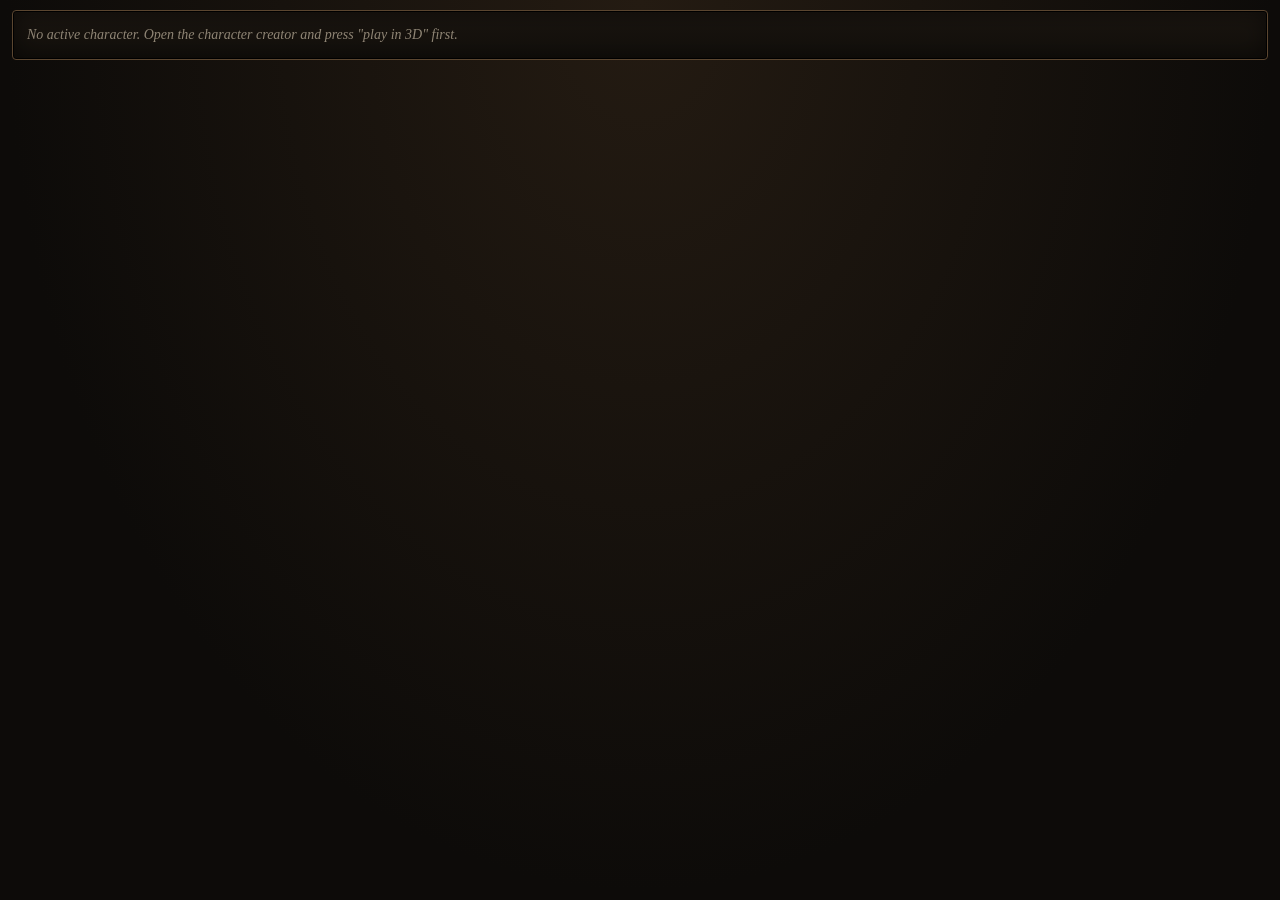
<file: shop.html>
<!doctype html>
<html lang="en"><head><meta charset="utf-8"><meta name="viewport" content="width=device-width,initial-scale=1">
<title>Trade</title>
<style>
:root{--bg:#0d0b09;--panel:#16120e;--panel2:#1d1812;--edge:#5b4630;--edge2:#8a6a3f;--gold:#dcb96c;--ink:#e8dfcb;--dim:#8f8575;--good:#7fc08a;--bad:#e0705f;--c0:#7d7566;--c1:#5fa36a;--c2:#5b8fd9;--c3:#a06bd6}
*{box-sizing:border-box}html,body{height:100%}
body{margin:0;background:radial-gradient(ellipse at 50% 0%,#241b12 0,#0d0b09 70%);color:var(--ink);font:14px/1.4 Georgia,'Palatino Linotype',serif;overflow:hidden}
#app{height:100%;display:flex;flex-direction:column;padding:10px 12px;gap:8px}
.top{display:flex;align-items:center;gap:12px;border-bottom:1px solid var(--edge);padding-bottom:8px}
.top h1{margin:0;font:600 21px Georgia,serif;color:var(--gold);letter-spacing:.04em}.top .sub{color:var(--dim);font-size:12px}
.sp{flex:1}.x{background:none;border:1px solid var(--edge);color:var(--ink);width:30px;height:30px;border-radius:50%;cursor:pointer;font-size:15px}.x:hover{border-color:var(--gold);color:var(--gold)}
.tabs{display:flex;gap:2px;flex-wrap:wrap}.tab{background:transparent;border:0;border-bottom:2px solid transparent;color:var(--dim);padding:5px 12px;cursor:pointer;font:600 12px Georgia,serif;letter-spacing:.1em;text-transform:uppercase}.tab.on{color:var(--gold);border-color:var(--gold)}.tab:hover{color:var(--ink)}
.cols{flex:1;min-height:0;display:grid;grid-template-columns:1fr 290px 1fr;gap:10px}
.pane{background:linear-gradient(#1a1510,#120f0b);border:1px solid var(--edge);border-radius:4px;box-shadow:inset 0 0 0 1px #000,inset 0 0 24px rgba(0,0,0,.5);display:flex;flex-direction:column;min-height:0}
.ph{padding:8px 12px;border-bottom:1px solid var(--edge);display:flex;align-items:baseline;gap:8px}.ph b{font:600 13px Georgia,serif;letter-spacing:.12em;text-transform:uppercase;color:var(--gold)}.ph span{color:var(--dim);font-size:12px}
.grid{padding:10px;display:grid;grid-template-columns:repeat(auto-fill,62px);gap:6px;align-content:start;overflow:auto;flex:1}
.tile{position:relative;width:62px;height:62px;border:2px solid var(--c0);border-radius:4px;background:radial-gradient(circle at 50% 35%,#2a2218,#15110c);cursor:pointer;display:flex;align-items:center;justify-content:center;user-select:none}
.tile:hover{filter:brightness(1.35);box-shadow:0 0 0 1px var(--gold)}.tile.r1{border-color:var(--c1)}.tile.r2{border-color:var(--c2)}.tile.r3{border-color:var(--c3)}
.tile.off{opacity:.4;cursor:default}.tile.off:hover{filter:none;box-shadow:none}
.tile svg{width:38px;height:38px;fill:none;stroke:currentColor;stroke-width:1.7;stroke-linecap:round;stroke-linejoin:round}
.tile .q{position:absolute;right:3px;bottom:1px;font:700 11px system-ui;color:#fff;text-shadow:0 0 3px #000,0 0 3px #000}
.tile .e{position:absolute;left:3px;top:1px;font:700 10px system-ui;color:var(--gold);text-shadow:0 0 3px #000}
.empty{color:var(--dim);padding:14px;font-style:italic}
.mid{padding:10px;display:flex;flex-direction:column;gap:8px;overflow:auto;flex:1}
.mid h3{margin:0;font:600 11px Georgia,serif;letter-spacing:.14em;text-transform:uppercase;color:var(--gold)}
.row{display:flex;align-items:center;gap:6px;background:#0f0c09;border:1px solid #2c2219;border-radius:3px;padding:3px 6px;font-size:13px}.row .n{flex:1;min-width:0;overflow:hidden;text-overflow:ellipsis;white-space:nowrap}.row .p{color:var(--gold);font-size:12px;white-space:nowrap}
.row button{background:none;border:1px solid var(--edge);color:var(--ink);border-radius:3px;cursor:pointer;width:22px;height:22px;line-height:1}.row button:hover{border-color:var(--bad);color:var(--bad)}
.sum{border-top:1px solid var(--edge);padding:10px 12px;display:flex;flex-direction:column;gap:6px}.sum .l{display:flex;justify-content:space-between;font-size:13px}.sum .l b{color:var(--gold);font-weight:600}
.go{background:linear-gradient(#8a6a3f,#5d4526);border:1px solid var(--gold);color:#fff3d6;padding:9px;border-radius:3px;cursor:pointer;font:700 13px Georgia,serif;letter-spacing:.14em;text-transform:uppercase}.go:hover{filter:brightness(1.15)}.go:disabled{opacity:.35;cursor:default;filter:none}
.ghost{background:none;border:1px solid var(--edge);color:var(--dim);padding:5px;border-radius:3px;cursor:pointer;font-size:12px}.ghost:hover{color:var(--ink);border-color:var(--edge2)}
#st{min-height:18px;font-size:12px;color:var(--dim)}#st.bad{color:var(--bad)}#st.ok{color:var(--good)}
#tip{position:fixed;z-index:9;display:none;max-width:270px;background:#0b0907f2;border:1px solid var(--edge2);border-radius:4px;padding:9px 11px;box-shadow:0 6px 20px #000c;pointer-events:none}
#tip h4{margin:0 0 2px;font:600 15px Georgia,serif}#tip .t{color:var(--dim);font-size:12px;margin-bottom:5px}#tip .w{color:var(--bad);font-size:12px;margin-top:4px}#tip .pr{margin-top:6px;padding-top:5px;border-top:1px solid #2c2219;font-size:12px;color:var(--gold)}
@media(max-width:860px){.cols{grid-template-columns:1fr;grid-template-rows:1fr auto 1fr;overflow:auto}body{overflow:auto}#app{height:auto;min-height:100%}.pane{min-height:210px}}
</style></head><body><div id="app"></div><div id="tip"></div>
<script src="dnd-data.js"></script><script src="dnd-rules.js"></script><script src="dnd-inventory.js"></script>
<script>
(function () {
  var I = window.DNDINV, DATA = window.DNDDATA, app = document.getElementById('app'), tip = document.getElementById('tip'), q = new URLSearchParams(location.search);
  var T = { town: q.get('town') || 'Travelling Market', role: q.get('role') || 'merchant', npc: q.get('npc') || 'The merchant', disp: Math.max(-3, Math.min(5, parseInt(q.get('disp') || '0', 10) || 0)) };
  var H = null, SH = null, buy = {}, sell = {}, tab = 'all', msg = '', msgc = '';
  var MOD = T.disp * 0.03, TABS = [['all', 'All'], ['weapons', 'Weapons'], ['armor', 'Armour'], ['consumables', 'Consumables'], ['magic', 'Magic'], ['gear', 'Gear']];
  // ---------- icons ----------
  var IC = {
    sword: '<path d="M25 7 L12 20 M9 17 L15 23 M12 20 L7 25"/><circle cx="6" cy="26" r="1.4"/>', axe: '<path d="M9 26 L22 8"/><path d="M17 11 Q24 3 28 10 Q24 17 20 15 Z"/>',
    hammer: '<path d="M10 27 L20 14"/><rect x="14" y="5" width="13" height="8" rx="1.5" transform="rotate(35 20 9)"/>', bow: '<path d="M10 4 Q29 16 10 28 Z"/><path d="M5 16 H22 M19 13 L22 16 L19 19"/>',
    spear: '<path d="M6 27 L23 9"/><path d="M26 6 L19 8 L24 13 Z"/>', shield: '<path d="M16 4 L26 8 V16 Q26 24 16 29 Q6 24 6 16 V8 Z"/><path d="M16 9 V24 M10 15 H22"/>',
    armor: '<path d="M10 5 L16 8 L22 5 L28 10 L24 14 V27 H8 V14 L4 10 Z"/><path d="M16 8 V27"/>', potion: '<path d="M13 4 H19 M14 4 V11 L8 23 Q8 28 12 28 H20 Q24 28 24 23 L18 11 V4"/><path d="M10 20 H22"/>',
    ring: '<circle cx="16" cy="20" r="8"/><path d="M12 9 L16 4 L20 9 L16 12 Z"/>', amulet: '<path d="M7 4 Q16 16 25 4"/><circle cx="16" cy="21" r="6"/><circle cx="16" cy="21" r="1.5"/>',
    bag: '<path d="M11 11 Q16 2 21 11"/><path d="M9 11 H23 L26 27 H6 Z"/><path d="M12 17 H20"/>', arrows: '<path d="M6 26 L26 6 M26 6 H20 M26 6 V12 M6 26 L4 21 M6 26 L11 28"/>', tool: '<circle cx="16" cy="16" r="9"/><path d="M16 7 V25 M7 16 H25"/>'
  };
  function iconKey(n) {
    if (DATA.ARMOR[n]) return n === 'Shield' ? 'shield' : 'armor'; var w = DATA.WEAPONS[n];
    if (w) return /axe|glaive|halberd/i.test(n) ? 'axe' : /hammer|mace|club|maul|flail|morningstar|war pick/i.test(n) ? 'hammer' : /bow|sling|dart|blowgun/i.test(n) ? 'bow' : /spear|javelin|lance|pike|trident|staff/i.test(n) ? 'spear' : 'sword';
    if (I.MAGIC[n]) return I.MAGIC[n].type; if (/arrow|bolt|dart/i.test(n)) return 'arrows'; if (/pack/i.test(n)) return 'bag'; if (/shield/i.test(n)) return 'shield'; return 'tool';
  }
  function icon(n) { return '<svg viewBox="0 0 32 32">' + IC[iconKey(n)] + '</svg>'; }
  function rarity(n) { var p = I.price(n) || 0; return I.MAGIC[n] && I.MAGIC[n].type !== 'potion' ? (p >= 600 ? 3 : 2) : p >= 700 ? 3 : p >= 150 ? 2 : p >= 40 ? 1 : 0; }
  var RC = ['#b5ad9d', '#7fc08a', '#7fa8ec', '#bf8ef0'];
  // ---------- money / prices ----------
  function fmt(cp) { cp = Math.round(cp); var g = Math.floor(cp / 100), s = Math.floor(cp / 10) % 10, c = cp % 10, o = []; if (g) o.push(g + ' gp'); if (s) o.push(s + ' sp'); if (c) o.push(c + ' cp'); return o.length ? o.join(' ') : '0 gp'; }
  function buyCp(n) { return Math.max(1, Math.round(I.priceCp(n) * (1 - MOD))); }
  function sellCp(n) { return Math.max(1, Math.floor(I.priceCp(n) * (0.5 + MOD / 2))); }
  function eqCount(n) { var c = 0; I.SLOTS.forEach(function (k) { if (H.equipped[k] === n) c++; }); return c; }
  function esc(t) { return String(t).replace(/[&<>"]/g, function (c) { return { '&': '&amp;', '<': '&lt;', '>': '&gt;', '"': '&quot;' }[c]; }); }
  // ---------- state ----------
  function shopKey() { return T.town + '|' + T.role; }
  function allShops() { try { return JSON.parse(localStorage.getItem('dnd.shops') || '{}'); } catch (e) { return {}; } }
  function load() {
    try { H = JSON.parse(localStorage.getItem('dnd.active') || 'null'); } catch (e) { H = null; } if (H) I.ensure(H);
    var all = allShops(); SH = all[shopKey()]; if (!SH) { SH = I.shopFor(T.town, T.role); all[shopKey()] = SH; try { localStorage.setItem('dnd.shops', JSON.stringify(all)); } catch (e) { } }
  }
  function saveShop() { var all = allShops(); all[shopKey()] = SH; try { localStorage.setItem('dnd.shops', JSON.stringify(all)); } catch (e) { } }
  function stockQty(n) { var x = SH.stock.filter(function (s) { return s.name === n; })[0]; return x ? x.qty : 0; }
  function mine() { return H.inventory.filter(function (x) { return I.price(x.name) !== null; }).map(function (x) { var spare = x.qty - eqCount(x.name); return { name: x.name, have: x.qty, eq: eqCount(x.name), left: spare - (sell[x.name] || 0) }; }); }
  function theirs() { return SH.stock.map(function (x) { return { name: x.name, left: x.qty - (buy[x.name] || 0) }; }); }
  function totals() { var b = 0, s = 0; Object.keys(buy).forEach(function (n) { b += buyCp(n) * buy[n]; }); Object.keys(sell).forEach(function (n) { s += sellCp(n) * sell[n]; }); return { buy: b, sell: s, net: s - b }; }
  // ---------- tooltip ----------
  function tipHtml(n, side) {
    var w = DATA.WEAPONS[n], a = DATA.ARMOR[n], M = I.MAGIC[n], t = '', warn = '';
    if (w) { t = (w.cat === 'martial' ? 'Martial' : 'Simple') + ' ' + w.kind + ' weapon'; if (!I.weaponProf(H, w)) warn = 'You are not proficient with this weapon.'; }
    else if (a) { t = a.type === 'shield' ? 'Shield' : a.type.charAt(0).toUpperCase() + a.type.slice(1) + ' armour'; if (!I.armorProf(H, a)) warn = 'You are not proficient: you cannot equip this.'; else if (a.str && H.scores.str < a.str) warn = 'Needs Strength ' + a.str + ' (speed -10 ft otherwise).'; }
    else if (M) t = M.type === 'potion' ? 'Consumable' : M.type.charAt(0).toUpperCase() + M.type.slice(1) + (M.attune ? ' - requires attunement' : ''); else t = 'Adventuring gear';
    var bp = buyCp(n), sp = sellCp(n);
    return '<h4 style="color:' + RC[rarity(n)] + '">' + esc(n) + '</h4><div class="t">' + t + '</div><div>' + esc(I.describe(n) || (/pack/i.test(n) ? 'A bundle of useful adventuring supplies.' : 'Useful kit.')) + '</div>' + (warn ? '<div class="w">' + warn + '</div>' : '') +
      '<div class="pr">' + (side === 'm' ? 'Buy for ' + fmt(bp) : 'Sell for ' + fmt(sp)) + '<span style="color:var(--dim)"> (worth ' + fmt(I.priceCp(n)) + ')</span></div>';
  }
  // ---------- render ----------
  function tile(x, side) {
    var off = x.left <= 0; return '<div class="tile r' + rarity(x.name) + (off ? ' off' : '') + '" style="color:' + RC[rarity(x.name)] + '" data-s="' + side + '" data-n="' + esc(x.name) + '">' + icon(x.name) + (x.left > 1 ? '<span class="q">' + x.left + '</span>' : '') + (x.eq ? '<span class="e">E</span>' : '') + '</div>';
  }
  function list(items, side) { var f = items.filter(function (x) { return tab === 'all' || I.category(x.name) === tab; }); return f.length ? f.map(function (x) { return tile(x, side); }).join('') : '<div class="empty">Nothing here.</div>'; }
  function rows(map, side, cpf) { var k = Object.keys(map).filter(function (n) { return map[n] > 0; }); return k.length ? k.map(function (n) { return '<div class="row"><span class="n">' + esc(n) + (map[n] > 1 ? ' x' + map[n] : '') + '</span><span class="p">' + fmt(cpf(n) * map[n]) + '</span><button data-rm="' + side + '" data-n="' + esc(n) + '" title="Remove one">-</button></div>'; }).join('') : '<div class="empty" style="padding:4px 0">Click an item to add it.</div>'; }
  function dispLabel() { var d = T.disp; return (d <= -2 ? 'Hostile' : d < 0 ? 'Wary' : d === 0 ? 'Neutral' : d < 3 ? 'Friendly' : 'Beloved') + (MOD ? ' (' + (MOD > 0 ? '' : '+') + Math.round(-MOD * 100) + '% on prices)' : ''); }
  function render() {
    if (!H) { app.innerHTML = '<div class="pane"><div class="empty">No active character. Open the character creator and press "play in 3D" first.</div></div>'; return; }
    var t = totals(), ok = true, why = '';
    if (!t.buy && !t.sell) { ok = false; why = 'Select items to buy or sell.'; } else if (t.net < 0 && I.wealthCp(H) < -t.net) { ok = false; why = 'You are ' + fmt(-t.net - I.wealthCp(H)) + ' short.'; } else if (t.net > 0 && SH.cp < t.net) { ok = false; why = 'The merchant can only pay ' + fmt(SH.cp) + '.'; }
    app.innerHTML = '<div class="top"><div><h1>' + esc(T.npc) + '</h1><div class="sub">' + esc(T.role) + ' of ' + esc(T.town) + ' - ' + dispLabel() + '</div></div><div class="sp"></div><div class="tabs">' + TABS.map(function (x) { return '<button class="tab' + (tab === x[0] ? ' on' : '') + '" data-tab="' + x[0] + '">' + x[1] + '</button>'; }).join('') + '</div><button class="x" id="close" title="Close (Esc)">&#10005;</button></div>' +
      '<div class="cols"><div class="pane"><div class="ph"><b>' + esc(H.name) + '</b><span>' + fmt(I.wealthCp(H)) + '</span></div><div class="grid">' + list(mine(), 'p') + '</div></div>' +
      '<div class="pane"><div class="ph"><b>Barter</b></div><div class="mid"><h3>You give</h3>' + rows(sell, 'p', sellCp) + '<h3>You receive</h3>' + rows(buy, 'm', buyCp) + '</div>' +
      '<div class="sum"><div class="l"><span>You pay</span><b>' + fmt(t.buy) + '</b></div><div class="l"><span>You get</span><b>' + fmt(t.sell) + '</b></div><div class="l"><span>Result</span><b style="color:' + (t.net < 0 ? 'var(--bad)' : 'var(--good)') + '">' + (t.net < 0 ? '-' : '+') + fmt(Math.abs(t.net)) + '</b></div><div id="st" class="' + (msgc || (ok ? '' : 'bad')) + '">' + esc(msg || why) + '</div><button class="go" id="go"' + (ok ? '' : ' disabled') + '>Confirm trade</button><button class="ghost" id="reset">Clear selection</button></div></div>' +
      '<div class="pane"><div class="ph"><b>Wares</b><span>' + fmt(SH.cp) + '</span></div><div class="grid">' + list(theirs(), 'm') + '</div></div></div>';
  }
  // ---------- actions ----------
  function add(side, n, all) {
    msg = ''; msgc = '';
    if (side === 'm') { var left = stockQty(n) - (buy[n] || 0); if (left <= 0) return; buy[n] = (buy[n] || 0) + (all ? left : 1); }
    else { var x = mine().filter(function (y) { return y.name === n; })[0]; if (!x || x.left <= 0) { if (x && x.eq) { msg = 'Unequip it first to sell it.'; msgc = 'bad'; } render(); return; } sell[n] = (sell[n] || 0) + (all ? x.left : 1); }
    render();
  }
  function confirm() {
    var t = totals(); if (!t.buy && !t.sell) return; if (t.net < 0 && I.wealthCp(H) < -t.net) return; if (t.net > 0 && SH.cp < t.net) return;
    Object.keys(buy).forEach(function (n) { if (buy[n] <= 0) return; I.addItem(H, n, buy[n]); var s = SH.stock.filter(function (x) { return x.name === n; })[0]; if (s) { s.qty -= buy[n]; if (s.qty <= 0) SH.stock.splice(SH.stock.indexOf(s), 1); } });
    Object.keys(sell).forEach(function (n) { if (sell[n] <= 0) return; I.drop(H, n, sell[n]); var s = SH.stock.filter(function (x) { return x.name === n; })[0]; if (s) s.qty += sell[n]; else SH.stock.push({ name: n, qty: sell[n] }); });
    I.setWealthCp(H, I.wealthCp(H) + t.net); SH.cp -= t.net; I.recompute(H); I.saveActive(H); saveShop();
    try { if (window.parent !== window) window.parent.postMessage({ dndHero: true }, '*'); } catch (e) { }
    buy = {}; sell = {}; msg = 'Trade complete.'; msgc = 'ok'; render();
  }
  function closeShop() { try { if (window.parent !== window) { window.parent.postMessage({ dndShopClose: true }, '*'); return; } } catch (e) { } if (history.length > 1) history.back(); }
  app.addEventListener('click', function (e) {
    var t = e.target.closest('[data-tab],[data-rm],.tile,#go,#reset,#close'); if (!t) return;
    if (t.id === 'close') return closeShop(); if (t.id === 'go') return confirm(); if (t.id === 'reset') { buy = {}; sell = {}; msg = ''; msgc = ''; return render(); }
    if (t.dataset.tab) { tab = t.dataset.tab; return render(); }
    if (t.dataset.rm) { var m = t.dataset.rm === 'm' ? buy : sell; if (m[t.dataset.n] > 0) m[t.dataset.n]--; if (!m[t.dataset.n]) delete m[t.dataset.n]; msg = ''; msgc = ''; return render(); }
    if (t.classList.contains('tile')) add(t.dataset.s, t.dataset.n, e.shiftKey);
  });
  app.addEventListener('mouseover', function (e) { var t = e.target.closest('.tile'); if (!t || !H) { tip.style.display = 'none'; return; } tip.innerHTML = tipHtml(t.dataset.n, t.dataset.s); tip.style.display = 'block'; });
  app.addEventListener('mousemove', function (e) { if (tip.style.display === 'none') return; var x = e.clientX + 16, y = e.clientY + 14, w = tip.offsetWidth, h = tip.offsetHeight; if (x + w > innerWidth - 6) x = e.clientX - w - 16; if (y + h > innerHeight - 6) y = innerHeight - h - 6; tip.style.left = x + 'px'; tip.style.top = y + 'px'; });
  app.addEventListener('mouseout', function (e) { if (!e.relatedTarget || !e.relatedTarget.closest || !e.relatedTarget.closest('.tile')) tip.style.display = 'none'; });
  document.addEventListener('keydown', function (e) { if (e.key === 'Escape') closeShop(); else if (e.key === 'Enter') confirm(); });
  window.addEventListener('message', function (e) { if (e.data && e.data.dndRefresh) { load(); render(); } });
  load(); render();
})();
</script></body></html>
</file>
<file: dnd-theme.css>
/* Myosia shared theme: dark leather, aged gold trim (Baldur's Gate-style). Linked after each page's own styles. */
:root{--bg:#0e0b08;--card:#18130d;--line:#4a3a25;--ink:#e8dfcb;--tx:#e8dfcb;--dim:#a99c82;--mut:#a99c82;--acc:#dcb96c;--gold:#dcb96c;--ok:#8fc48f;--bad:#d9806f;--serif:'Cinzel',Georgia,'Times New Roman',serif}
html{background:#0e0b08}
body{background:radial-gradient(ellipse at 50% -10%,#2a2015 0%,#14100b 45%,#0b0906 100%) fixed !important;color:var(--ink);font-family:Georgia,'Times New Roman',serif !important;font-size:15px}
h1{font-family:var(--serif) !important;font-weight:700 !important;letter-spacing:.12em;color:var(--acc) !important;text-shadow:0 2px 12px #000;text-transform:uppercase}
h2,h3{font-family:var(--serif) !important;letter-spacing:.14em !important;color:var(--acc) !important;font-weight:600 !important}
h2{border-bottom:1px solid var(--line);padding-bottom:5px;margin-bottom:10px !important}
.card{background:linear-gradient(180deg,#1d1710,#130f0a) !important;border:1px solid var(--line) !important;border-radius:3px !important;box-shadow:inset 0 0 0 3px #0e0b08,inset 0 0 0 4px #3a2d1c,0 6px 22px rgba(0,0,0,.55) !important}
label{color:var(--dim) !important;letter-spacing:.04em}
select,input[type=text],input[type=number],textarea,input:not([type]){background:#0e0b08 !important;color:var(--ink) !important;border:1px solid #5b4630 !important;border-radius:2px !important;font-family:inherit}
select:focus,input:focus,textarea:focus{outline:1px solid var(--acc);border-color:var(--acc) !important}
.btn,button.btn{background:linear-gradient(180deg,#e6c883,#b48d43) !important;color:#1a120a !important;border:1px solid #f0d9a0 !important;border-radius:2px !important;font-family:var(--serif);font-weight:700 !important;letter-spacing:.1em;text-transform:uppercase;font-size:12px !important;padding:9px 16px !important;box-shadow:0 2px 8px rgba(0,0,0,.6)}
.btn:hover{filter:brightness(1.12)}
.btn.g,.g{background:linear-gradient(180deg,#2a2218,#1a140d) !important;color:var(--ink) !important;border:1px solid #5b4630 !important}
.chip,label.chk{background:#0e0b08 !important;border:1px solid #5b4630 !important;border-radius:2px !important;color:var(--ink)}
.chip.on{background:linear-gradient(180deg,#e6c883,#b48d43) !important;color:#1a120a !important;border-color:#f0d9a0 !important}
.ab,.st{background:linear-gradient(180deg,#1b150e,#0e0b08) !important;border:1px solid #5b4630 !important;border-radius:3px !important;box-shadow:inset 0 0 0 2px #0e0b08,inset 0 0 0 3px #3a2d1c}
.ab .tot,.st b,.sheet h3{font-family:var(--serif) !important;color:#f1e3bd}
.ab button{background:#241c12 !important;border:1px solid #5b4630 !important;border-radius:2px !important;color:var(--ink)}
table td{border-bottom:1px solid #2a2216 !important}
a{color:var(--acc) !important}
.bar,.bar i{border-radius:1px !important}.bar{background:#0e0b08 !important;border:1px solid #4a3a25}.bar i{background:linear-gradient(180deg,#e6c883,#b48d43) !important}
::-webkit-scrollbar{width:10px;height:10px}::-webkit-scrollbar-thumb{background:#4a3a25;border-radius:2px}::-webkit-scrollbar-track{background:#0e0b08}
</file>
